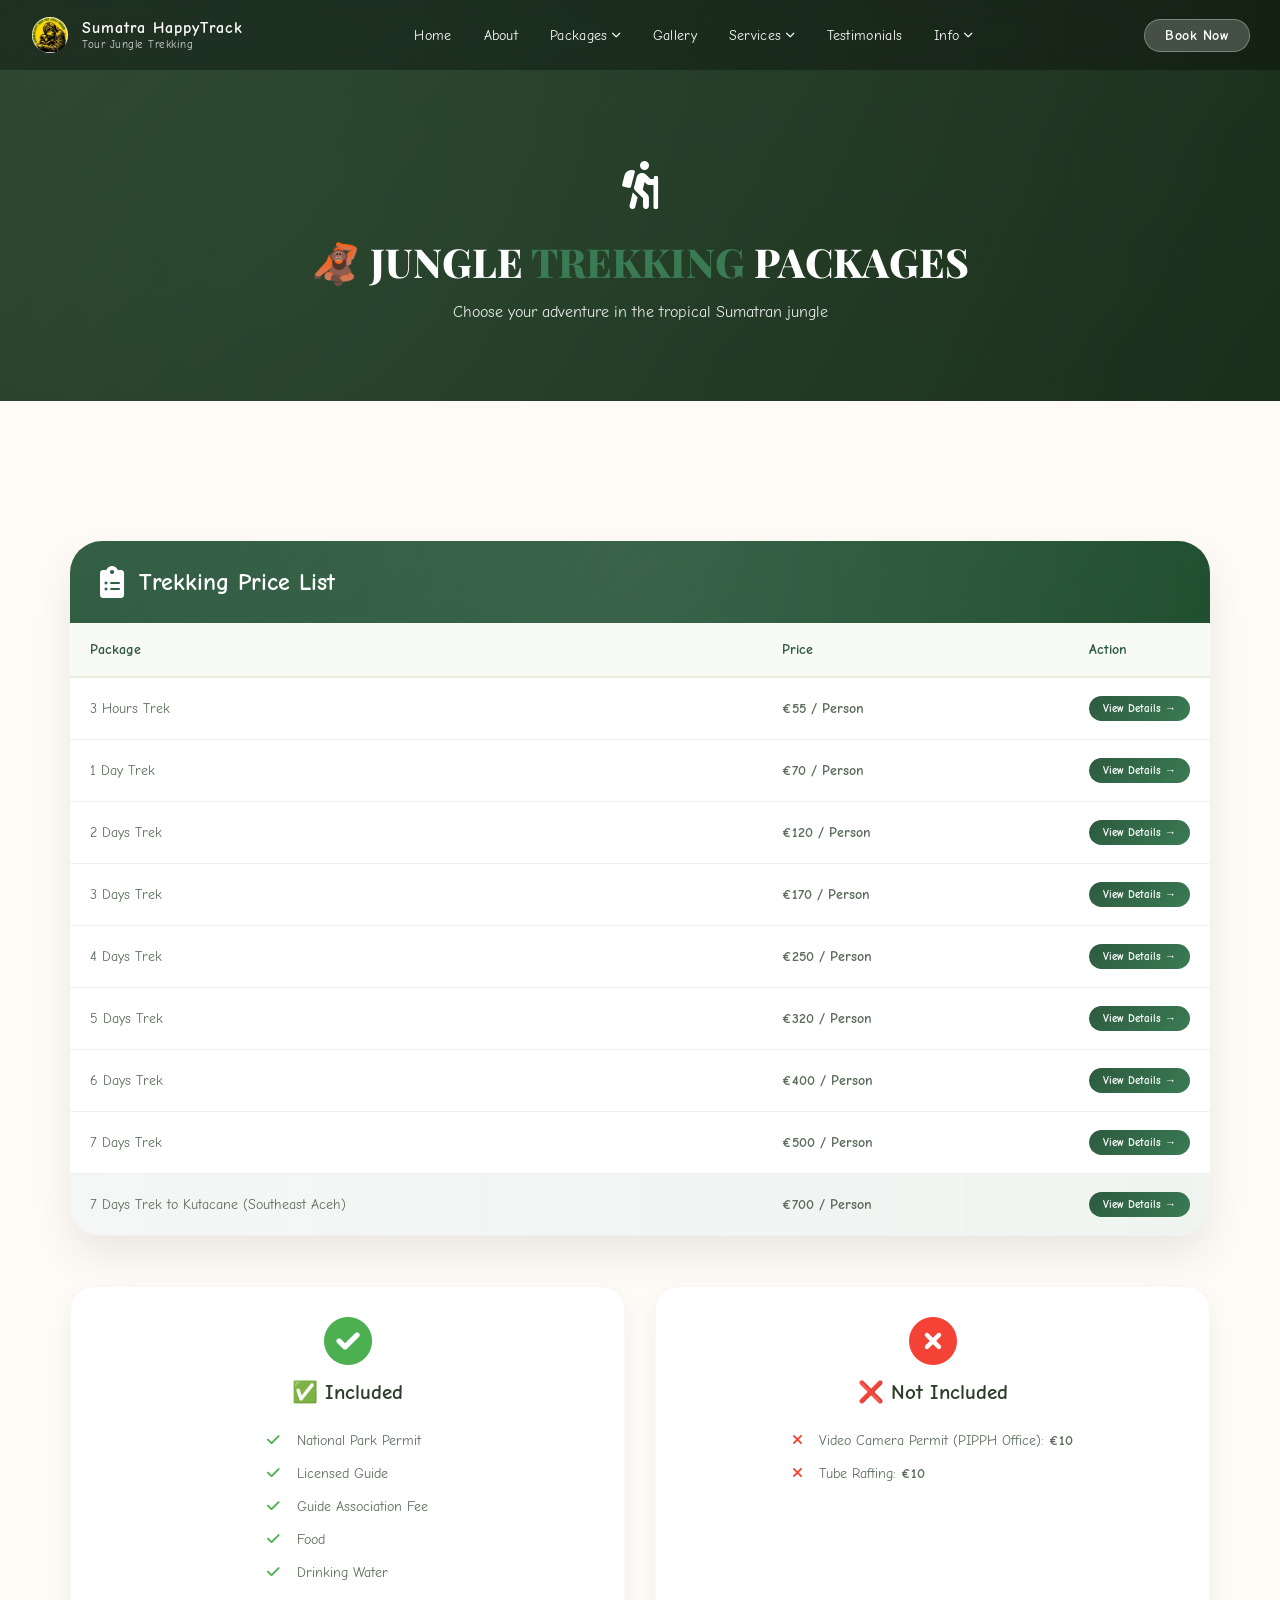
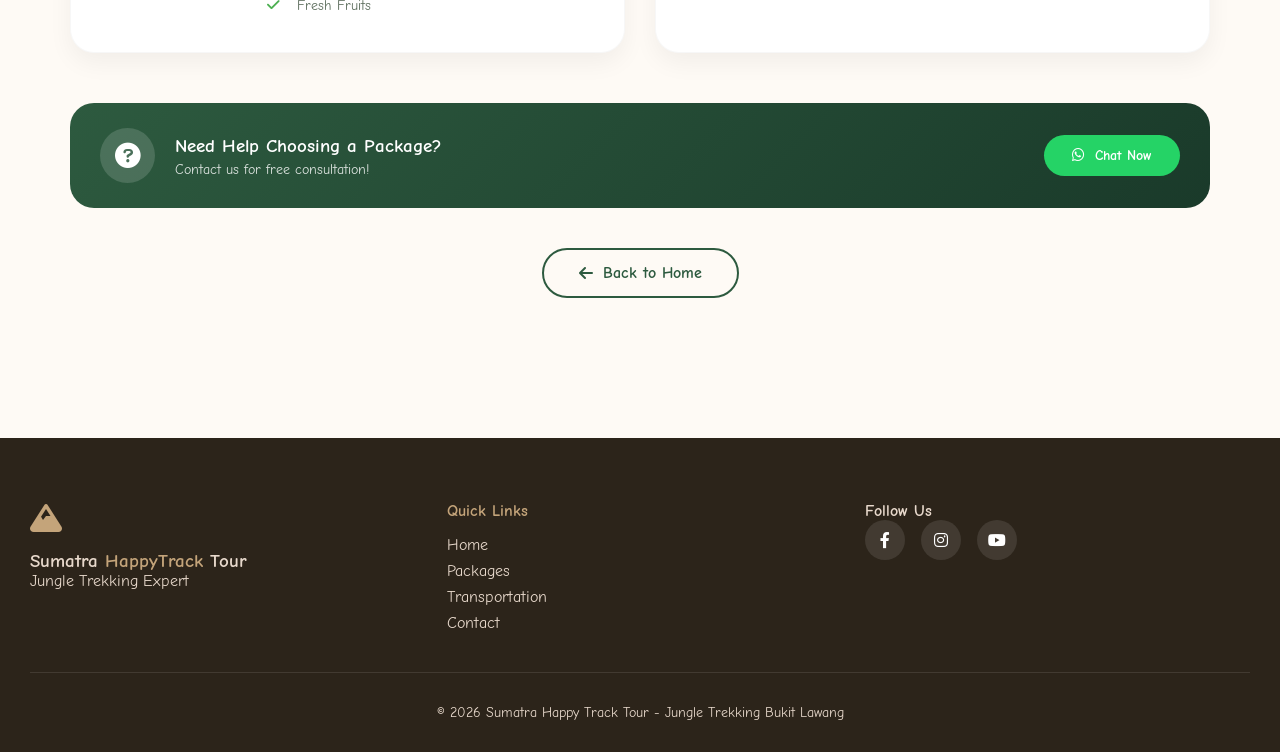
<file: paket.html>
<!DOCTYPE html>
<html lang="en">
<head>
    <meta charset="UTF-8">
    <meta name="viewport" content="width=device-width, initial-scale=1.0">
    <title>Trekking Packages | Sumatra Happy Track Tour</title>
    <link rel="icon" type="image/png" sizes="16x16" href="favicon/favicon-16x16.png">
    <link rel="icon" type="image/png" sizes="32x32" href="favicon/favicon-32x32.png">
    <link rel="apple-touch-icon" sizes="180x180" href="favicon/apple-touch-icon.png">
    <link rel="shortcut icon" type="image/x-icon" href="favicon/favicon.ico">
    <link rel="manifest" href="favicon/site.webmanifest">
    <meta name="description" content="Choose your trekking adventure in Bukit Lawang, from 3 hours to 7 days. Prices start from €55. Includes guide, permit, meals, and river tubing.">
    <meta name="keywords" content="bukit lawang trekking packages, trekking prices, orangutan trekking, jungle camping packages">
    <link href="https://fonts.googleapis.com/css2?family=Inter:opsz,wght@14..32,300;400;500;600;700;800&family=Playfair+Display:wght@400;500;600;700;800;900&display=swap" rel="stylesheet">
    <link rel="stylesheet" href="https://cdnjs.cloudflare.com/ajax/libs/font-awesome/6.0.0-beta3/css/all.min.css">
    <link rel="stylesheet" href="https://unpkg.com/aos@next/dist/aos.css" />
    <link rel="stylesheet" href="css/style.css">
    <link rel="stylesheet" href="css/stylepaket.css">
</head>
<body>

      <!-- ========== PREMIUM NAVBAR - SAME AS INDEX ========== -->
    <nav class="navbar premium-nav transparent">
        <div class="nav-container">
            <div class="logo">
                <a href="index.html">
                    <div class="logo-wrapper">
                        <img src="/logo/logo.PNG" alt="Logo" class="logo-img">
                        <div class="logo-text">
                            <span class="logo-main">Sumatra HappyTrack</span>
                            <span class="logo-accent">Tour Jungle Trekking</span>
                        </div>
                    </div>
                </a>
            </div>
            
            <div class="nav-menu-wrapper">
                <ul class="nav-menu">
                    <li><a href="index.html">Home</a></li>
                    <li><a href="index.html#about">About</a></li>
                    <li class="dropdown">
                        <a href="#" class="dropdown-toggle">
                            Packages <i class="fas fa-chevron-down dropdown-icon"></i>
                        </a>
                        <ul class="dropdown-menu">
                            <li><a href="paket.html">All Packages</a></li>
                            <li><a href="paket.html#trekking">Trekking Packages</a></li>
                            <li><a href="transportasi.html">Transportation</a></li>
                        </ul>
                    </li>
                    <li><a href="index.html#gallery">Gallery</a></li>
                    <li class="dropdown">
                        <a href="#" class="dropdown-toggle">
                            Services <i class="fas fa-chevron-down dropdown-icon"></i>
                        </a>
                        <ul class="dropdown-menu">
                            <li><a href="index.html#accommodation">Accommodation</a></li>
                            <li><a href="index.html#transportasi">Transportation</a></li>
                            <li><a href="index.html#activities">Activities</a></li>
                        </ul>
                    </li>
                    <li><a href="index.html#testimonials">Testimonials</a></li>
                    <li class="dropdown">
                        <a href="#" class="dropdown-toggle">
                            Info <i class="fas fa-chevron-down dropdown-icon"></i>
                        </a>
                        <ul class="dropdown-menu">
                            <li><a href="index.html#faq">FAQ</a></li>
                            <li><a href="index.html#contact">Contact</a></li>
                        </ul>
                    </li>
                </ul>
            </div>
            
            <div class="nav-right">
                <a href="https://api.whatsapp.com/send/?phone=6282249581766&text=Hello%2C+I%27m+interested+in+the+trekking+package+from+Sumatra+Happy+Track+Tour.+Can+you+help+me%3F&type=phone_number&app_absent=0" class="btn-nav">Book Now</a>
                <div class="hamburger" id="hamburger">
                    <span></span>
                    <span></span>
                    <span></span>
                </div>
            </div>
        </div>
    </nav>

    <!-- PACKAGES HERO -->
    <section class="paket-hero-modern">
        <div class="paket-hero-content" data-aos="fade-up">
            <div class="hero-icon">
                <i class="fas fa-hiking"></i>
            </div>
            <h1>🦧 JUNGLE <span class="highlight-green">TREKKING</span> PACKAGES</h1>
            <p>Choose your adventure in the tropical Sumatran jungle</p>
        </div>
    </section>

    <!-- PACKAGES TABLE -->
    <section class="paket-table-section">
        <div class="container-paket">
            <div class="paket-card" data-aos="fade-up">
                <div class="paket-header">
                    <i class="fas fa-clipboard-list"></i>
                    <h2>Trekking Price List</h2>
                </div>
                
                                <div class="table-wrapper-paket">
                    <table class="paket-table">
                        <thead>
                            <tr>
                                <th>Package</th>
                                <th>Price</th>
                                <th>Action</th>
                            </tr>
                        </thead>
                        <tbody>
                            <tr>
                                <td>3 Hours Trek</td>
                                <td class="price-cell">€55 / Person</td>
                                <td class="action-cell">
                                    <a href="/Paket Detail/3jamdetail.html" class="btn-detail">View Details →</a>
                                </td>
                            </tr>
                            <tr>
                                <td>1 Day Trek</td>
                                <td class="price-cell">€70 / Person</td>
                                <td class="action-cell">
                                    <a href="/Paket Detail/seharian.html" class="btn-detail">View Details →</a>
                                </td>
                            </tr>
                            <tr>
                                <td>2 Days Trek</td>
                                <td class="price-cell">€120 / Person</td>
                                <td class="action-cell">
                                    <a href="/Paket Detail/2hari.html" class="btn-detail">View Details →</a>
                                </td>
                            </tr>
                            <tr>
                                <td>3 Days Trek</td>
                                <td class="price-cell">€170 / Person</td>
                                <td class="action-cell">
                                    <a href="/Paket Detail/3hari.html" class="btn-detail">View Details →</a>
                                </td>
                            </tr>
                            <tr>
                                <td>4 Days Trek</td>
                                <td class="price-cell">€250 / Person</td>
                                <td class="action-cell">
                                    <a href="/Paket Detail/4hari.html" class="btn-detail">View Details →</a>
                                </td>
                            </tr>
                            <tr>
                                <td>5 Days Trek</td>
                                <td class="price-cell">€320 / Person</td>
                                <td class="action-cell">
                                    <a href="/Paket Detail/5hari.html" class="btn-detail">View Details →</a>
                                </td>
                            </tr>
                            <tr>
                                <td>6 Days Trek</td>
                                <td class="price-cell">€400 / Person</td>
                                <td class="action-cell">
                                    <a href="/Paket Detail/6hari.html" class="btn-detail">View Details →</a>
                                </td>
                            </tr>
                            <tr>
                                <td>7 Days Trek</td>
                                <td class="price-cell">€500 / Person</td>
                                <td class="action-cell">
                                    <a href="/Paket Detail/7hari.html" class="btn-detail">View Details →</a>
                                </td>
                            </tr>
                            <tr class="highlight-row">
                                <td>7 Days Trek to Kutacane (Southeast Aceh)</td>
                                <td class="price-cell">€700 / Person</td>
                                <td class="action-cell">
                                    <a href="https://api.whatsapp.com/send/?phone=6282249581766&text=Hello%2C+I%27m+interested+in+the+trekking+package+trek+to+katcane+Can+you+help+me%3F&type=phone_number&app_absent=0" class="btn-detail">View Details →</a>
                                </td>
                            </tr>
                        </tbody>
                    </table>
                </div>
            </div>

            <!-- INCLUDED & NOT INCLUDED -->
            <div class="included-section" data-aos="fade-up" data-aos-delay="100">
                <div class="included-card">
                    <div class="included-icon">
                        <i class="fas fa-check-circle"></i>
                    </div>
                    <h3>✅ Included</h3>
                    <ul>
                        <li><i class="fas fa-check"></i> National Park Permit</li>
                        <li><i class="fas fa-check"></i> Licensed Guide</li>
                        <li><i class="fas fa-check"></i> Guide Association Fee</li>
                        <li><i class="fas fa-check"></i> Food</li>
                        <li><i class="fas fa-check"></i> Drinking Water</li>
                        <li><i class="fas fa-check"></i> Fresh Fruits</li>
                    </ul>
                </div>
                <div class="notincluded-card">
                    <div class="notincluded-icon">
                        <i class="fas fa-times-circle"></i>
                    </div>
                    <h3>❌ Not Included</h3>
                    <ul>
                        <li><i class="fas fa-times"></i> Video Camera Permit (PIPPH Office): <strong>€10</strong></li>
                        <li><i class="fas fa-times"></i> Tube Rafting: <strong>€10</strong></li>
                    </ul>
                </div>
            </div>

            <!-- NEED HELP - SIMPLE -->
            <div class="help-simpel" data-aos="fade-up" data-aos-delay="200">
                <div class="help-simpel-card">
                    <div class="help-simpel-icon">
                        <i class="fas fa-question-circle"></i>
                    </div>
                    <div class="help-simpel-content">
                        <h3>Need Help Choosing a Package?</h3>
                        <p>Contact us for free consultation!</p>
                    </div>
                    <div class="help-simpel-buttons">
                        <a href="https://wa.me/6282249581766" class="help-simpel-wa">
                            <i class="fab fa-whatsapp"></i> Chat Now
                        </a>
                    </div>
                </div>
            </div>

            <!-- BACK TO HOME -->
            <div class="back-home" data-aos="fade-up" data-aos-delay="300">
                <a href="index.html" class="back-home-btn">
                    <i class="fas fa-arrow-left"></i> Back to Home
                </a>
            </div>
        </div>
    </section>

    <!-- FOOTER -->
    <footer>
        <div class="container">
            <div class="footer-content">
                <div class="footer-logo"><i class="fas fa-mountain"></i><h3>Sumatra <span>HappyTrack</span> Tour</h3><p>Jungle Trekking Expert</p></div>
                <div class="footer-links"><h4>Quick Links</h4><ul><li><a href="index.html">Home</a></li><li><a href="paket.html">Packages</a></li><li><a href="transportasi.html">Transportation</a></li><li><a href="index.html#contact">Contact</a></li></ul></div>
                <div class="footer-social"><h4>Follow Us</h4><div class="social-icons"><a href="#"><i class="fab fa-facebook-f"></i></a><a href="#"><i class="fab fa-instagram"></i></a><a href="#"><i class="fab fa-youtube"></i></a></div></div>
            </div>
            <div class="footer-bottom"><p>&copy; 2026 Sumatra Happy Track Tour - Jungle Trekking Bukit Lawang</p></div>
        </div>
    </footer>

    <script src="https://unpkg.com/aos@next/dist/aos.js"></script>
    <script src="js/script.js"></script>
    <script>
        // Initialize AOS
        AOS.init({ duration: 800, once: true });
        
        // Navbar scroll
        window.addEventListener('scroll', () => {
            const navbar = document.querySelector('.premium-nav');
            if (navbar) {
                if (window.scrollY > 50) {
                    navbar.classList.add('scrolled');
                    navbar.classList.remove('transparent');
                } else {
                    navbar.classList.remove('scrolled');
                    navbar.classList.add('transparent');
                }
            }
        });
        
        // Hamburger toggle
        const hamburger = document.getElementById('hamburger');
        const navWrapper = document.querySelector('.nav-menu-wrapper');
        
        if (hamburger && navWrapper) {
            hamburger.addEventListener('click', () => {
                hamburger.classList.toggle('active');
                navWrapper.classList.toggle('active');
                document.body.style.overflow = navWrapper.classList.contains('active') ? 'hidden' : '';
            });
            
            document.querySelectorAll('.nav-menu a').forEach(link => {
                link.addEventListener('click', () => {
                    hamburger.classList.remove('active');
                    navWrapper.classList.remove('active');
                    document.body.style.overflow = '';
                });
            });
        }
        
        // Mobile dropdown
        const dropdowns = document.querySelectorAll('.premium-nav .dropdown');
        dropdowns.forEach(dropdown => {
            const toggle = dropdown.querySelector('.dropdown-toggle');
            if (toggle) {
                toggle.addEventListener('click', (e) => {
                    if (window.innerWidth <= 850) {
                        e.preventDefault();
                        dropdown.classList.toggle('active');
                    }
                });
            }
        });
    </script>
</body>
</html>
</file>
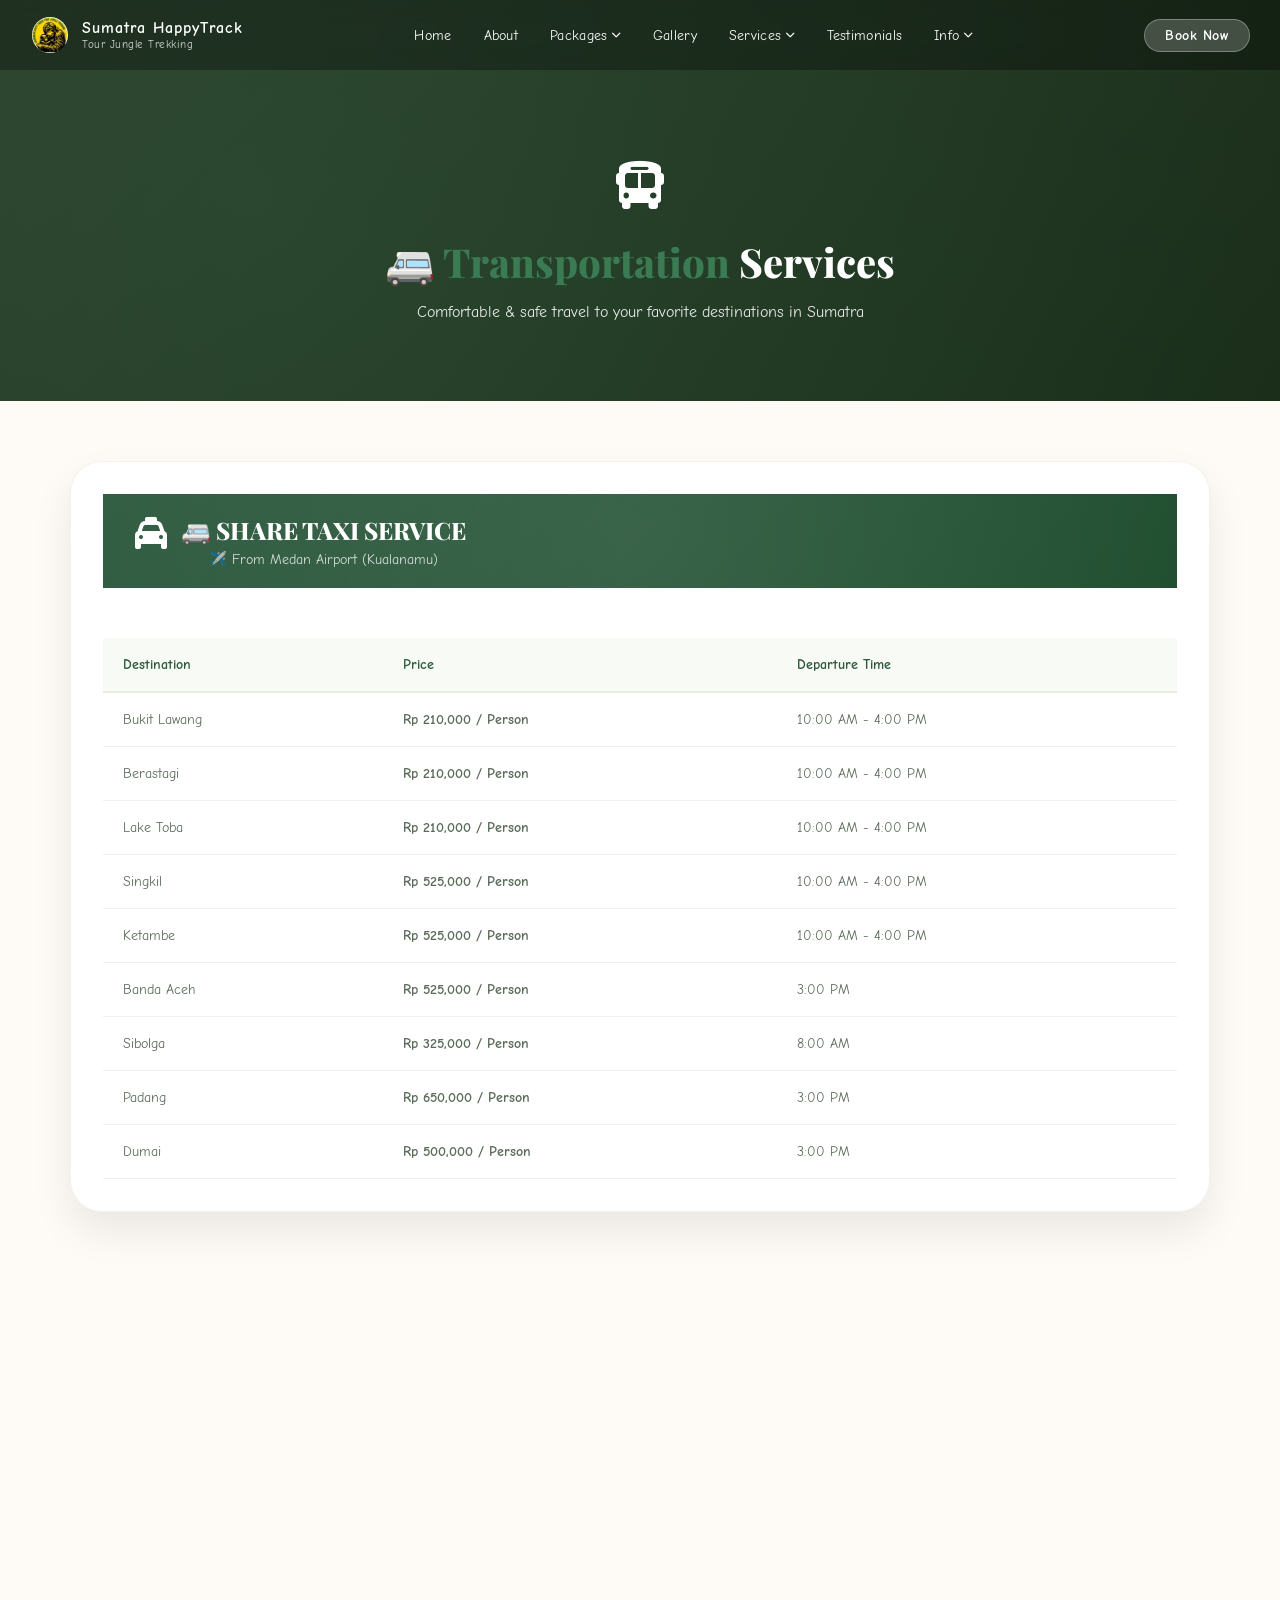
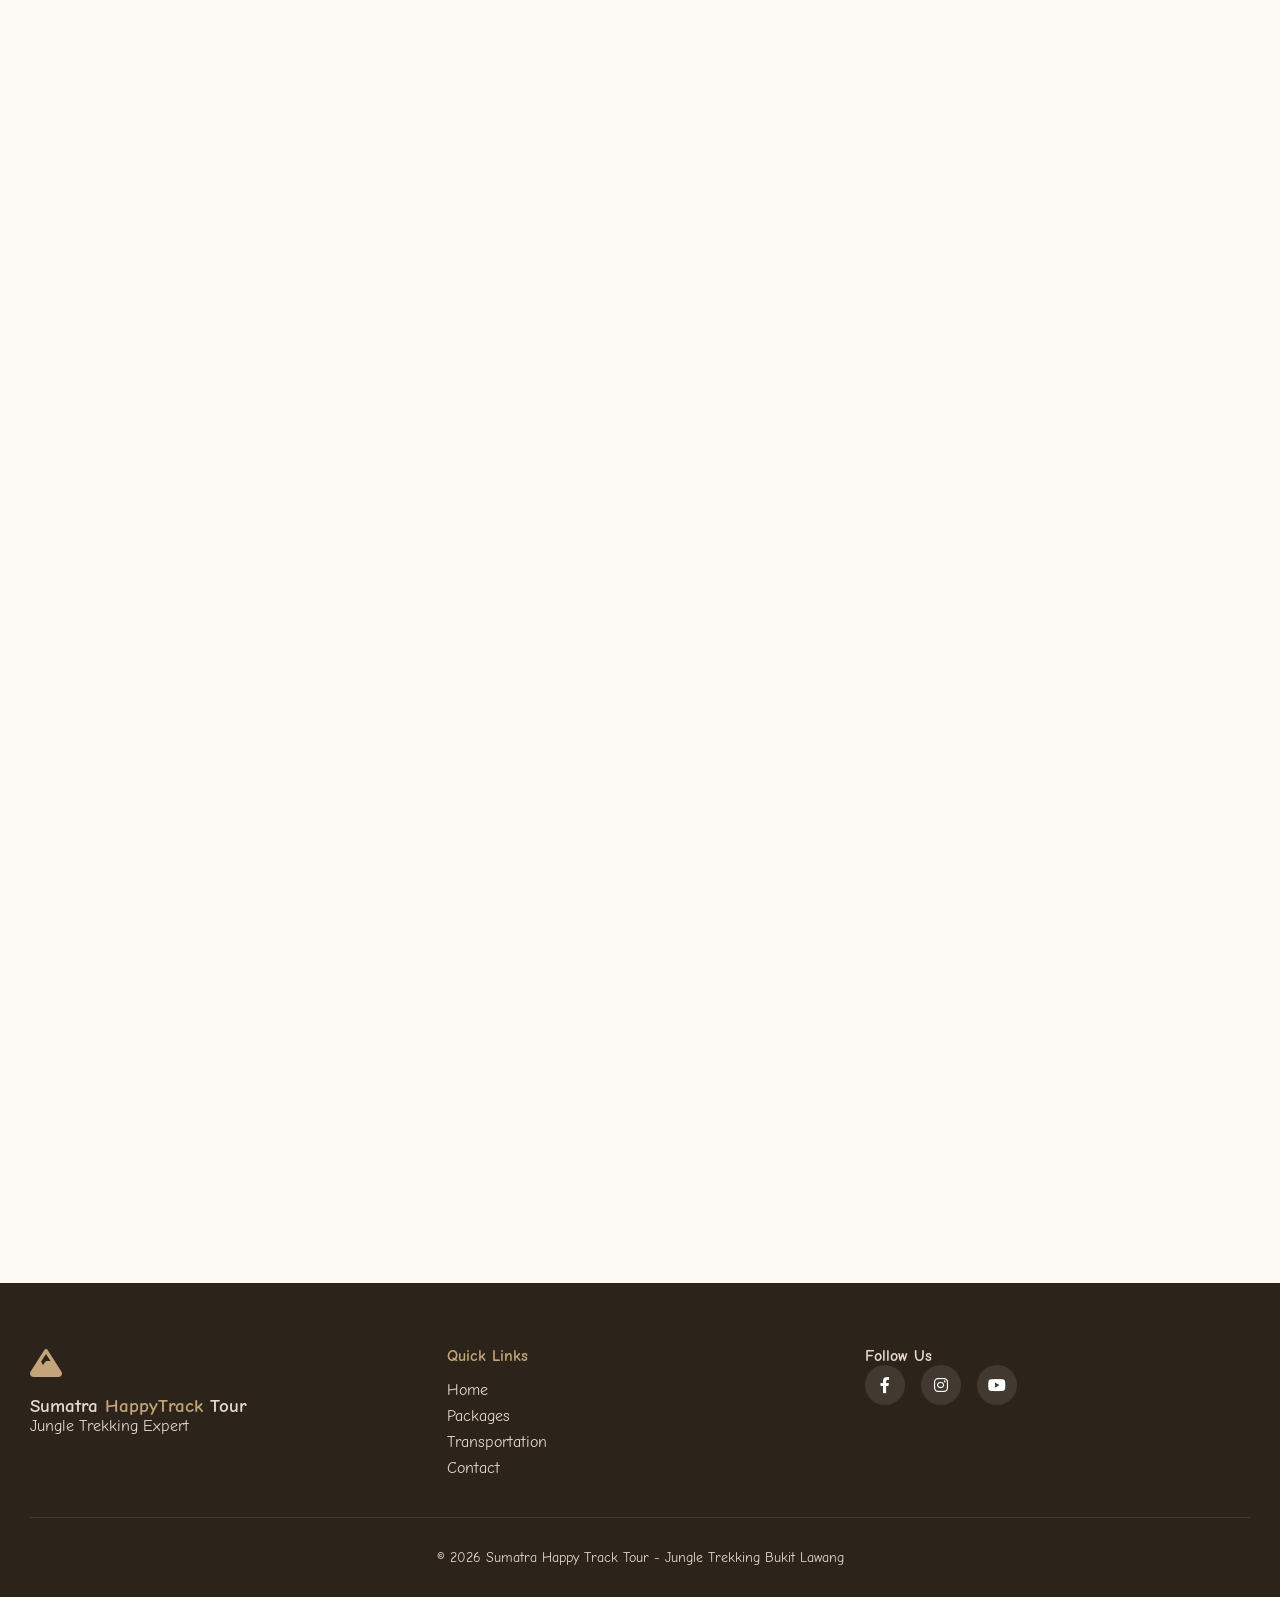
<file: transportasi.html>
<!DOCTYPE html>
<html lang="en">
<head>
    <meta charset="UTF-8">
    <meta name="viewport" content="width=device-width, initial-scale=1.0">
    <title>Transportation | Sumatra Happy Track Tour</title>
    <meta name="description" content="Transportation services from Medan Airport to Bukit Lawang, Berastagi, Lake Toba, and other destinations in Sumatra. Affordable prices.">
    <meta name="keywords" content="medan bukit lawang transportation, share taxi medan, car rental medan, airport transfer">
    <link href="https://fonts.googleapis.com/css2?family=Inter:opsz,wght@14..32,300;400;500;600;700;800&family=Playfair+Display:wght@400;500;600;700;800;900&display=swap" rel="stylesheet">
    <link rel="stylesheet" href="https://cdnjs.cloudflare.com/ajax/libs/font-awesome/6.0.0-beta3/css/all.min.css">
    <link rel="stylesheet" href="https://unpkg.com/aos@next/dist/aos.css" />
    <link rel="stylesheet" href="css/style.css">
    <link rel="stylesheet" href="css/styletransport.css">
</head>
<body>

    <!-- ========== PREMIUM NAVBAR - SAME AS INDEX ========== -->
    <nav class="navbar premium-nav transparent">
        <div class="nav-container">
            <div class="logo">
                <a href="index.html">
                    <div class="logo-wrapper">
                        <img src="/logo/logo.PNG" alt="Logo" class="logo-img">
                        <div class="logo-text">
                            <span class="logo-main">Sumatra HappyTrack</span>
                            <span class="logo-accent">Tour Jungle Trekking</span>
                        </div>
                    </div>
                </a>
            </div>
            
            <div class="nav-menu-wrapper">
                <ul class="nav-menu">
                    <li><a href="index.html#home">Home</a></li>
                    <li><a href="index.html#about">About</a></li>
                    <li class="dropdown">
                        <a href="#" class="dropdown-toggle">
                            Packages <i class="fas fa-chevron-down dropdown-icon"></i>
                        </a>
                        <ul class="dropdown-menu">
                            <li><a href="paket.html">All Packages</a></li>
                            <li><a href="paket.html#trekking">Trekking Packages</a></li>
                            <li><a href="transportasi.html">Transportation</a></li>
                        </ul>
                    </li>
                    <li><a href="index.html#gallery">Gallery</a></li>
                    <li class="dropdown">
                        <a href="#" class="dropdown-toggle">
                            Services <i class="fas fa-chevron-down dropdown-icon"></i>
                        </a>
                        <ul class="dropdown-menu">
                            <li><a href="index.html#accommodation">Accommodation</a></li>
                            <li><a href="index.html#transportasi">Transportation</a></li>
                            <li><a href="index.html#activities">Activities</a></li>
                        </ul>
                    </li>
                    <li><a href="index.html#testimonials">Testimonials</a></li>
                    <li class="dropdown">
                        <a href="#" class="dropdown-toggle">
                            Info <i class="fas fa-chevron-down dropdown-icon"></i>
                        </a>
                        <ul class="dropdown-menu">
                            <li><a href="index.html#faq">FAQ</a></li>
                            <li><a href="index.html#contact">Contact</a></li>
                        </ul>
                    </li>
                </ul>
            </div>
            
            <div class="nav-right">
                <a href="https://api.whatsapp.com/send/?phone=6282249581766&text=Hello%2C+I%27m+interested+in+the+trekking+package+from+Sumatra+Happy+Track+Tour.+Can+you+help+me%3F&type=phone_number&app_absent=0" class="btn-nav">Book Now</a>
                <div class="hamburger" id="hamburger">
                    <span></span>
                    <span></span>
                    <span></span>
                </div>
            </div>
        </div>
    </nav>

    <!-- HERO SECTION -->
    <section class="transport-hero-modern">
        <div class="transport-hero-content" data-aos="fade-up">
            <div class="hero-icon">
                <i class="fas fa-bus"></i>
            </div>
            <h1>🚐 <span class="highlight-green">Transportation</span> Services</h1>
            <p>Comfortable & safe travel to your favorite destinations in Sumatra</p>
        </div>
    </section>

    <!-- SECTION 1: SHARE TAXI FROM MEDAN AIRPORT -->
    <div class="container-transport">
        <div class="transport-card" data-aos="fade-up">
            <div class="transport-header">
                <i class="fas fa-taxi"></i>
                <div>
                    <h2>🚐 SHARE TAXI SERVICE</h2>
                    <div class="transport-subtitle">✈️ From Medan Airport (Kualanamu)</div>
                </div>
            </div>
            <div class="table-wrapper-transport">
                <table class="transport-table">
                    <thead>
                        <tr>
                            <th>Destination</th>
                            <th>Price</th>
                            <th>Departure Time</th>
                        </tr>
                    </thead>
                    <tbody>
                        <tr><td>Bukit Lawang</td><td class="price-cell">Rp 210,000 / Person</td><td class="time-cell">10:00 AM - 4:00 PM</td></tr>
                        <tr><td>Berastagi</td><td class="price-cell">Rp 210,000 / Person</td><td class="time-cell">10:00 AM - 4:00 PM</td></tr>
                        <tr><td>Lake Toba</td><td class="price-cell">Rp 210,000 / Person</td><td class="time-cell">10:00 AM - 4:00 PM</td></tr>
                        <tr><td>Singkil</td><td class="price-cell">Rp 525,000 / Person</td><td class="time-cell">10:00 AM - 4:00 PM</td></tr>
                        <tr><td>Ketambe</td><td class="price-cell">Rp 525,000 / Person</td><td class="time-cell">10:00 AM - 4:00 PM</td></tr>
                        <tr><td>Banda Aceh</td><td class="price-cell">Rp 525,000 / Person</td><td class="time-cell">3:00 PM</td></tr>
                        <tr><td>Sibolga</td><td class="price-cell">Rp 325,000 / Person</td><td class="time-cell">8:00 AM</td></tr>
                        <tr><td>Padang</td><td class="price-cell">Rp 650,000 / Person</td><td class="time-cell">3:00 PM</td></tr>
                        <tr><td>Dumai</td><td class="price-cell">Rp 500,000 / Person</td><td class="time-cell">3:00 PM</td></tr>
                    </tbody>
                </table>
            </div>
        </div>

        <!-- SECTION 2: FROM LAKE TOBA -->
        <div class="transport-card" data-aos="fade-up" data-aos-delay="100">
            <div class="transport-header">
                <i class="fas fa-water"></i>
                <div>
                    <h2>🌊 From Lake Toba</h2>
                    <div class="transport-subtitle">Easy access to various destinations</div>
                </div>
            </div>
            <div class="table-wrapper-transport">
                <table class="transport-table">
                    <thead>
                        <tr><th>Destination</th><th>Price</th><th>Departure Time</th></tr>
                    </thead>
                    <tbody>
                        <tr><td>Medan Airport</td><td class="price-cell">Rp 210,000 / Person</td><td class="time-cell">10:00 AM</td></tr>
                        <tr><td>Berastagi</td><td class="price-cell">Rp 230,000 / Person</td><td class="time-cell">10:00 AM</td></tr>
                        <tr><td>Bukit Lawang</td><td class="price-cell">Rp 270,000 / Person</td><td class="time-cell">10:00 AM</td></tr>
                        <tr><td>Singkil</td><td class="price-cell">Rp 550,000 / Person</td><td class="time-cell">10:00 AM</td></tr>
                        <tr><td>Ketambe</td><td class="price-cell">Rp 550,000 / Person</td><td class="time-cell">10:00 AM</td></tr>
                        <tr><td>Banda Aceh</td><td class="price-cell">Rp 650,000 / Person</td><td class="time-cell">10:00 AM</td></tr>
                        <tr><td>Sibolga</td><td class="price-cell">Rp 450,000 / Person</td><td class="time-cell">10:00 AM</td></tr>
                        <tr><td>Padang</td><td class="price-cell">Rp 700,000 / Person</td><td class="time-cell">9:00 PM</td></tr>
                    </tbody>
                </table>
            </div>
        </div>

        <!-- SECTION 3: FROM BERASTAGI -->
        <div class="transport-card" data-aos="fade-up" data-aos-delay="200">
            <div class="transport-header">
                <i class="fas fa-mountain"></i>
                <div>
                    <h2>⛰️ From Berastagi</h2>
                    <div class="transport-subtitle">Enjoy the journey from the cool city of Berastagi</div>
                </div>
            </div>
            <div class="table-wrapper-transport">
                <table class="transport-table">
                    <thead>
                        <tr><th>Destination</th><th>Price</th><th>Departure Time</th></tr>
                    </thead>
                    <tbody>
                        <tr><td>Bukit Lawang</td><td class="price-cell">Rp 230,000 / Person</td><td class="time-cell">1:00 PM</td></tr>
                        <tr><td>Lake Toba</td><td class="price-cell">Rp 230,000 / Person</td><td class="time-cell">2:00 PM</td></tr>
                        <tr><td>Medan Airport</td><td class="price-cell">Rp 210,000 / Person</td><td class="time-cell">10:00 AM</td></tr>
                        <tr><td>Singkil</td><td class="price-cell">Rp 475,000 / Person</td><td class="time-cell">1:00 PM</td></tr>
                        <tr><td>Ketambe</td><td class="price-cell">Rp 475,000 / Person</td><td class="time-cell">2:00 PM</td></tr>
                        <tr><td>Banda Aceh</td><td class="price-cell">Rp 550,000 / Person</td><td class="time-cell">10:00 AM - 1:00 PM</td></tr>
                    </tbody>
                </table>
            </div>
        </div>

                <!-- OFFICE & CONTACT SECTION - SIMPLE -->
        <div class="transport-footer-simpel" data-aos="fade-up" data-aos-delay="300">
            <div class="simpel-card">
                <div class="simpel-icon">
                    <i class="fas fa-building"></i>
                </div>
                <div class="simpel-content">
                    <h4>Head Office</h4>
                    <p>Dusun IV Timbang Jaya, Kec. Bahorok</p>
                    <p>Kab. Langkat, North Sumatra 20774</p>
                </div>
            </div>
            
            <div class="simpel-card">
                <div class="simpel-icon">
                    <i class="fas fa-envelope"></i>
                </div>
                <div class="simpel-content">
                    <h4>Email</h4>
                    <p>sumaterahappytracktour@gmail.com</p>
                </div>
            </div>
            
            <div class="simpel-card">
                <div class="simpel-icon">
                    <i class="fab fa-whatsapp"></i>
                </div>
                <div class="simpel-content">
                    <h4>WhatsApp</h4>
                    <p>+62 822-4958-1766</p>
                    <p>+62 823-7478-0570</p>
                    <p>+62 813-6093-1471</p>
                </div>
            </div>
        </div>

        <!-- BACK HOME BUTTON -->
        <div class="back-home" data-aos="fade-up" data-aos-delay="500">
            <a href="index.html" class="back-home-btn">
                <i class="fas fa-arrow-left"></i> Back to Home
            </a>
        </div>
    </div>

    <!-- FOOTER -->
    <footer>
        <div class="container">
            <div class="footer-content">
                <div class="footer-logo"><i class="fas fa-mountain"></i><h3>Sumatra <span>HappyTrack</span> Tour</h3><p>Jungle Trekking Expert</p></div>
                <div class="footer-links"><h4>Quick Links</h4><ul><li><a href="index.html">Home</a></li><li><a href="paket.html">Packages</a></li><li><a href="transportasi.html">Transportation</a></li><li><a href="index.html#contact">Contact</a></li></ul></div>
                <div class="footer-social"><h4>Follow Us</h4><div class="social-icons"><a href="#"><i class="fab fa-facebook-f"></i></a><a href="#"><i class="fab fa-instagram"></i></a><a href="#"><i class="fab fa-youtube"></i></a></div></div>
            </div>
            <div class="footer-bottom"><p>&copy; 2026 Sumatra Happy Track Tour - Jungle Trekking Bukit Lawang</p></div>
        </div>
    </footer>

    <script src="https://unpkg.com/aos@next/dist/aos.js"></script>
    <script src="js/script.js"></script>
</body>
</html>
</file>
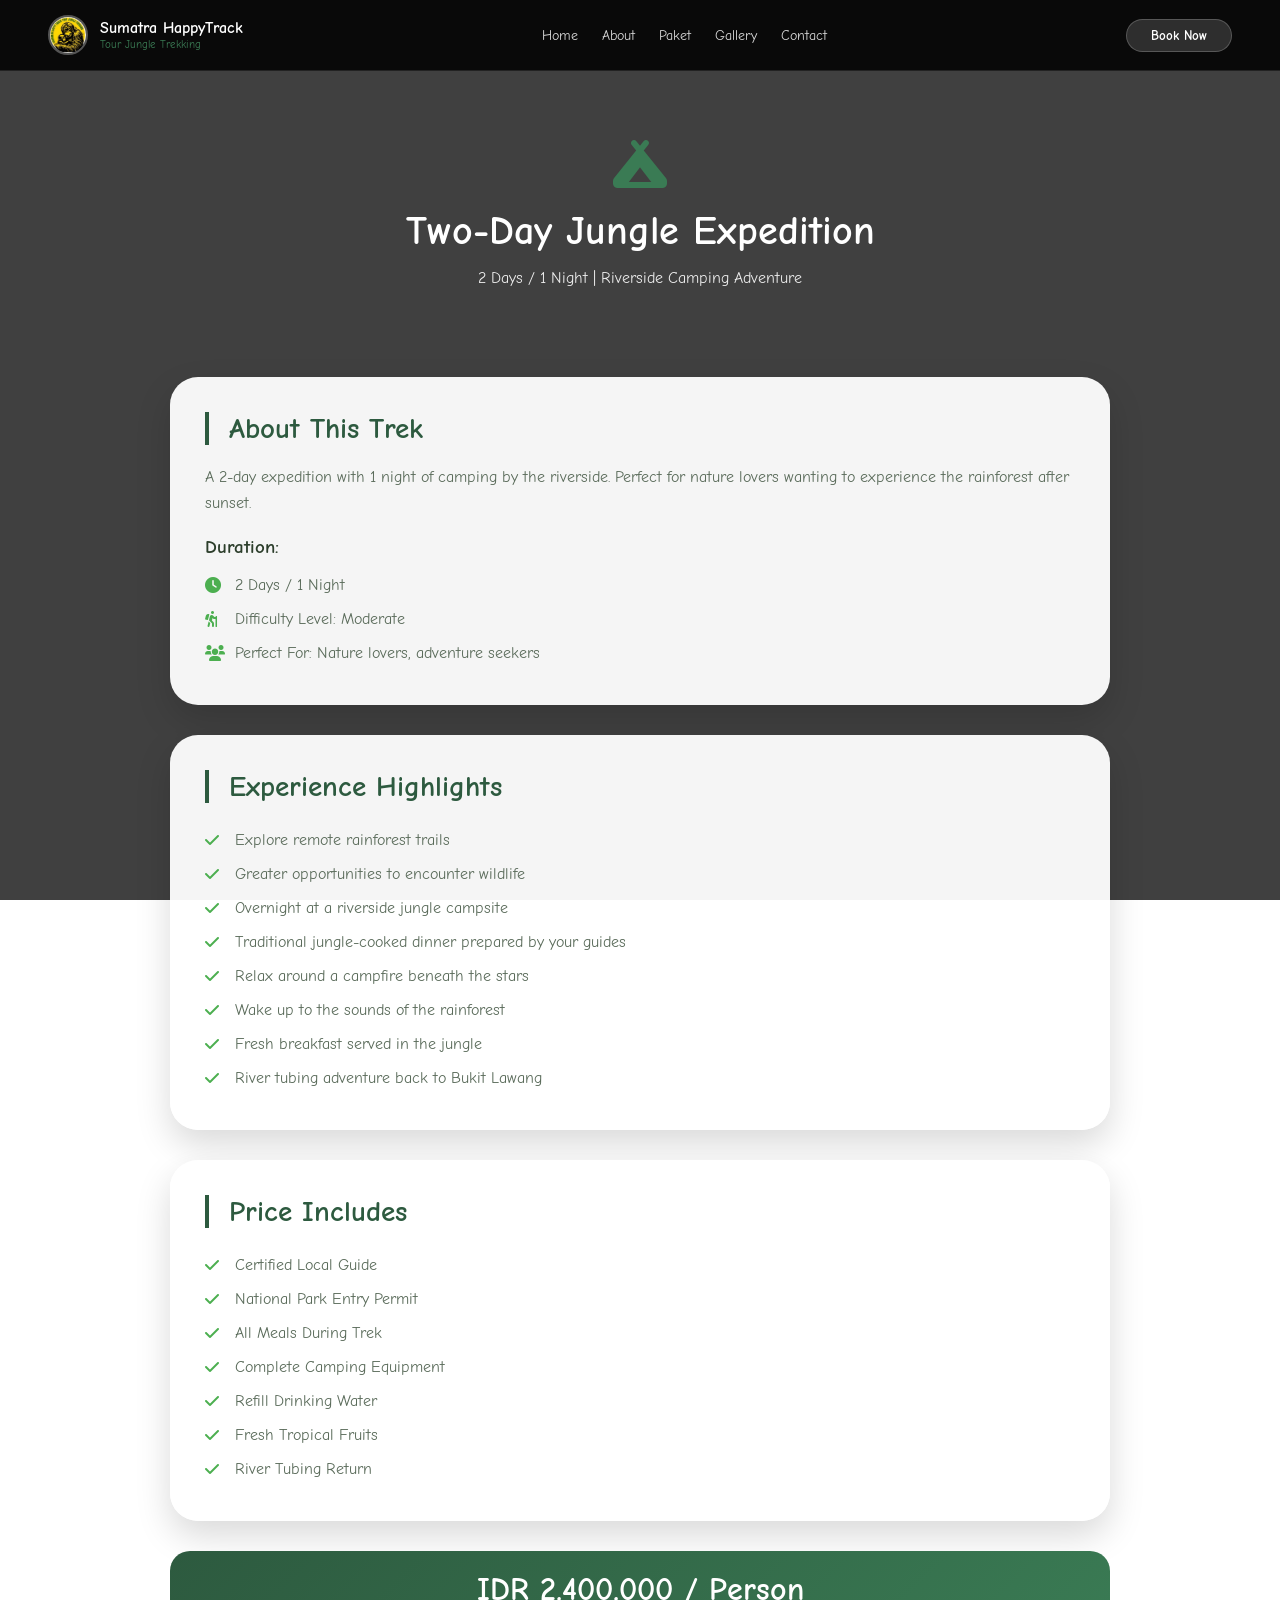
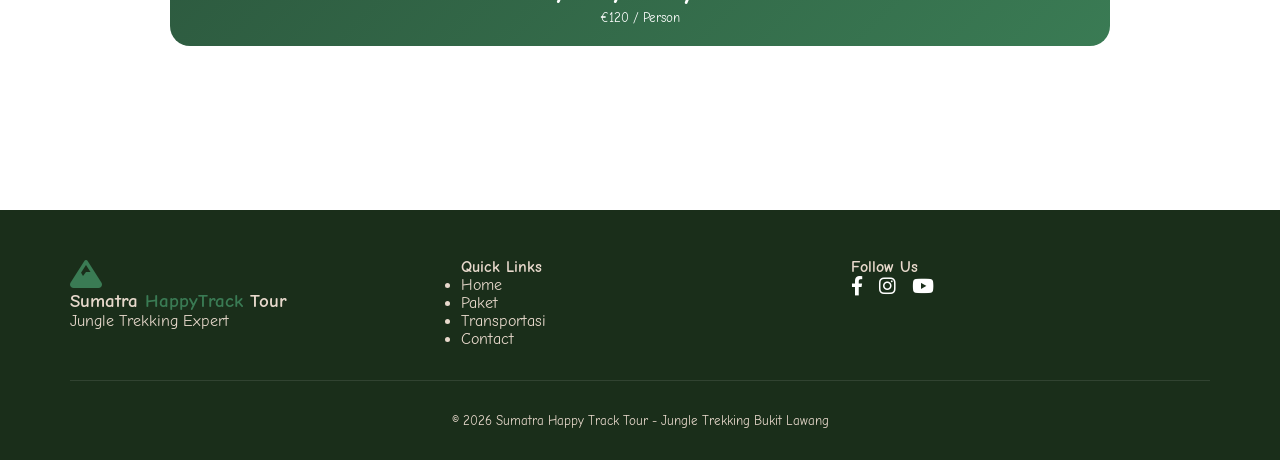
<file: Paket Detail/2hari.html>
<!DOCTYPE html>
<html lang="id">
<head>
    <meta charset="UTF-8">
    <meta name="viewport" content="width=device-width, initial-scale=1.0">
    <title>2 Days Trek | Sumatra Happy Track Tour</title>
    <link rel="icon" type="image/png" sizes="16x16" href="favicon/favicon-16x16.png">
    <link rel="icon" type="image/png" sizes="32x32" href="favicon/favicon-32x32.png">
    <link rel="apple-touch-icon" sizes="180x180" href="favicon/apple-touch-icon.png">
    <link rel="shortcut icon" type="image/x-icon" href="favicon/favicon.ico">
    <link rel="manifest" href="favicon/site.webmanifest">
    <link rel="stylesheet" href="https://cdnjs.cloudflare.com/ajax/libs/font-awesome/6.0.0-beta3/css/all.min.css">
    <link rel="stylesheet" href="../css/styledetail.css">
</head>
<body>

    <nav class="navbar">
        <div class="nav-container">
            <div class="logo">
                <a href="../index.html">
                    <div class="logo-wrapper">
                        <img src="/logo/logo.PNG" alt="Logo" class="logo-img">
                        <div class="logo-text">
                            <span class="logo-main">Sumatra HappyTrack</span>
                            <span class="logo-accent">Tour Jungle Trekking</span>
                        </div>
                    </div>
                </a>
            </div>
            <div class="nav-menu-wrapper">
                <ul class="nav-menu">
                    <li><a href="../index.html#home">Home</a></li>
                    <li><a href="../index.html#about">About</a></li>
                    <li><a href="../paket.html">Paket</a></li>
                    <li><a href="../index.html#gallery">Gallery</a></li>
                    <li><a href="../index.html#contact">Contact</a></li>
                </ul>
            </div>
            <div class="nav-right">
                <a href="../paket.html" class="btn-nav">Book Now</a>
                <div class="hamburger" id="hamburger">
                    <span></span>
                    <span></span>
                    <span></span>
                </div>
            </div>
        </div>
    </nav>

    <section class="detail-hero">
        <div class="detail-hero-content">
            <i class="fas fa-campground"></i>
            <h1>Two-Day Jungle Expedition</h1>
            <p>2 Days / 1 Night | Riverside Camping Adventure</p>
        </div>
    </section>

    <div class="detail-container">
        <div class="detail-card">
            <h2>About This Trek</h2>
            <p>A 2-day expedition with 1 night of camping by the riverside. Perfect for nature lovers wanting to experience the rainforest after sunset.</p>
            
            <h3>Duration:</h3>
            <ul>
                <li><i class="fas fa-clock"></i> 2 Days / 1 Night</li>
                <li><i class="fas fa-hiking"></i> Difficulty Level: Moderate</li>
                <li><i class="fas fa-users"></i> Perfect For: Nature lovers, adventure seekers</li>
            </ul>
        </div>

        <div class="detail-card">
            <h2>Experience Highlights</h2>
            <ul>
                <li><i class="fas fa-check"></i> Explore remote rainforest trails</li>
                <li><i class="fas fa-check"></i> Greater opportunities to encounter wildlife</li>
                <li><i class="fas fa-check"></i> Overnight at a riverside jungle campsite</li>
                <li><i class="fas fa-check"></i> Traditional jungle-cooked dinner prepared by your guides</li>
                <li><i class="fas fa-check"></i> Relax around a campfire beneath the stars</li>
                <li><i class="fas fa-check"></i> Wake up to the sounds of the rainforest</li>
                <li><i class="fas fa-check"></i> Fresh breakfast served in the jungle</li>
                <li><i class="fas fa-check"></i> River tubing adventure back to Bukit Lawang</li>
            </ul>
        </div>

        <div class="detail-card">
            <h2>Price Includes</h2>
            <ul>
                <li><i class="fas fa-check"></i> Certified Local Guide</li>
                <li><i class="fas fa-check"></i> National Park Entry Permit</li>
                <li><i class="fas fa-check"></i> All Meals During Trek</li>
                <li><i class="fas fa-check"></i> Complete Camping Equipment</li>
                <li><i class="fas fa-check"></i> Refill Drinking Water</li>
                <li><i class="fas fa-check"></i> Fresh Tropical Fruits</li>
                <li><i class="fas fa-check"></i> River Tubing Return</li>
            </ul>
        </div>

        <div class="price-box">
            <div class="price">IDR 2,400,000 / Person</div>
            <small>€120 / Person</small>
        </div>

        <div class="back-home">
            <a href="../paket.html" class="back-btn">
                <i class="fas fa-arrow-left"></i> Back to Package List
            </a>
            <a href="https://api.whatsapp.com/send/?phone=6282249581766&text=Hello%2C%20I%27m%20interested%20in%20the%202-day%20jungle%20expedition%20package%20with%20Sumatra%20Happy%20Track%20Tour.%20Please%20send%20me%20more%20information.&type=phone_number&app_absent=0" class="back-btn">
                <i class="fas fa-whatsapp"></i> Booking Now
            </a>
        </div>
    </div>

    <footer>
        <div class="container">
            <div class="footer-content">
                <div class="footer-logo"><i class="fas fa-mountain"></i><h3>Sumatra <span>HappyTrack</span> Tour</h3><p>Jungle Trekking Expert</p></div>
                <div class="footer-links"><h4>Quick Links</h4><ul><li><a href="../index.html">Home</a></li><li><a href="../paket.html">Paket</a></li><li><a href="../transportasi.html">Transportasi</a></li><li><a href="../index.html#contact">Contact</a></li></ul></div>
                <div class="footer-social"><h4>Follow Us</h4><div class="social-icons"><a href="#"><i class="fab fa-facebook-f"></i></a><a href="#"><i class="fab fa-instagram"></i></a><a href="#"><i class="fab fa-youtube"></i></a></div></div>
            </div>
            <div class="footer-bottom"><p>&copy; 2026 Sumatra Happy Track Tour - Jungle Trekking Bukit Lawang</p></div>
        </div>
    </footer>

    <script>
        const hamburger = document.getElementById('hamburger');
        const navWrapper = document.querySelector('.nav-menu-wrapper');
        if (hamburger && navWrapper) {
            hamburger.addEventListener('click', () => {
                hamburger.classList.toggle('active');
                navWrapper.classList.toggle('active');
            });
            document.querySelectorAll('.nav-menu a').forEach(link => {
                link.addEventListener('click', () => {
                    hamburger.classList.remove('active');
                    navWrapper.classList.remove('active');
                });
            });
        }
    </script>
</body>
</html>
</file>
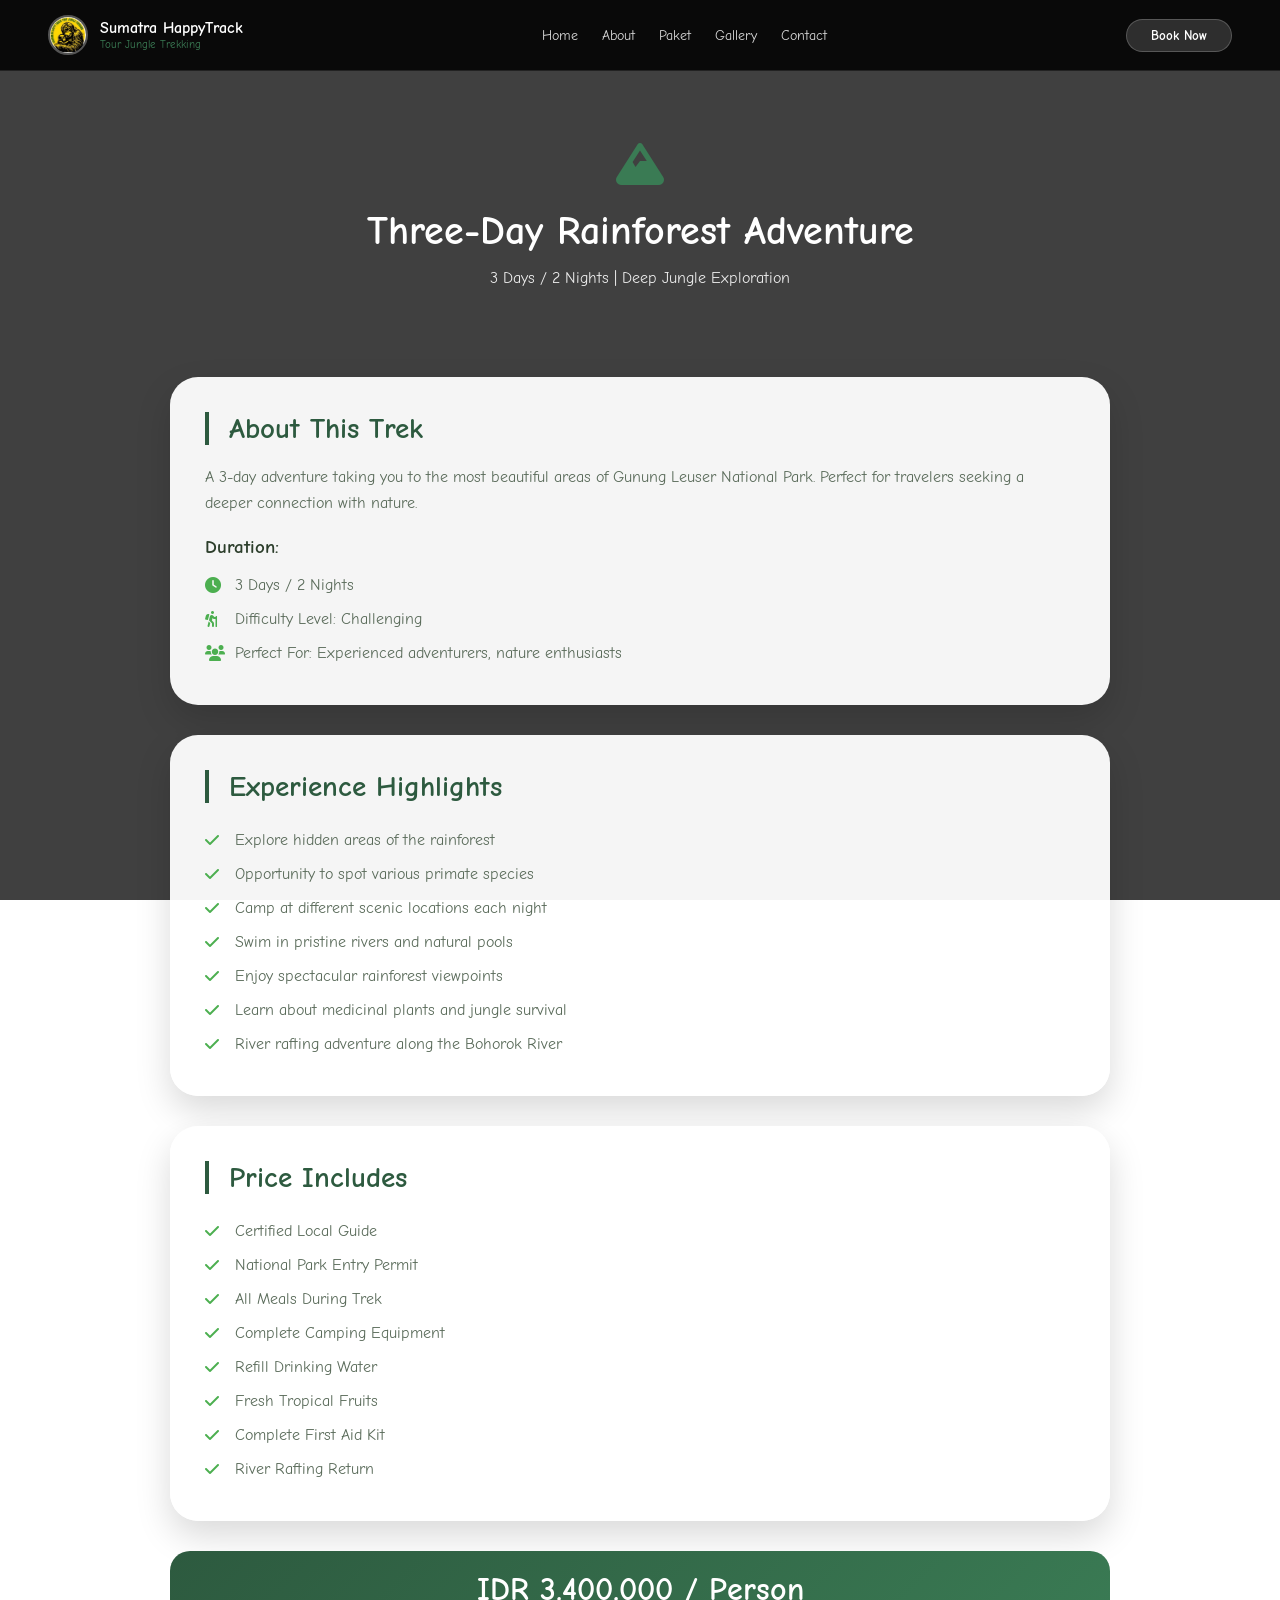
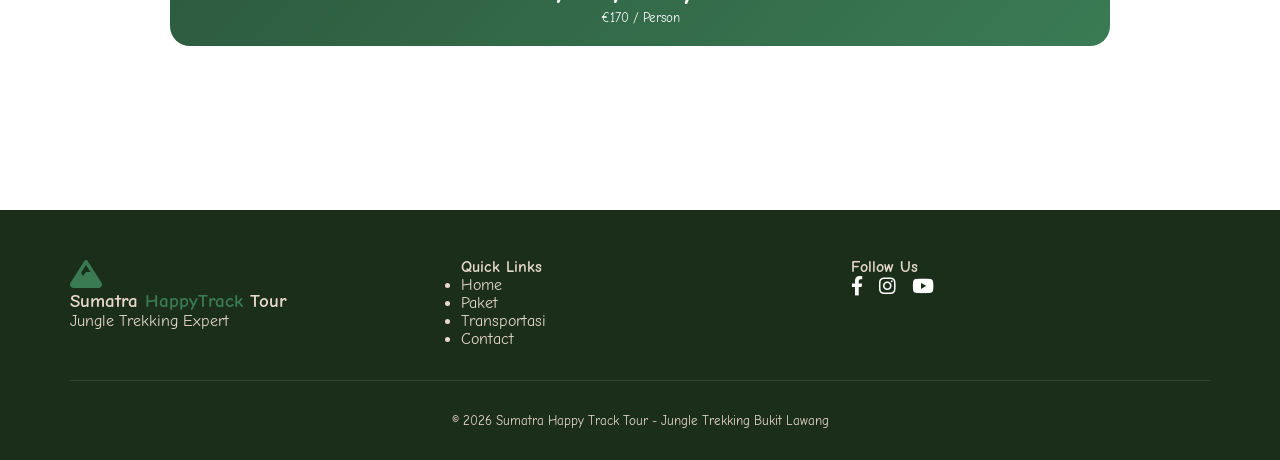
<file: Paket Detail/3hari.html>
<!DOCTYPE html>
<html lang="id">
<head>
    <meta charset="UTF-8">
    <meta name="viewport" content="width=device-width, initial-scale=1.0">
    <title>3 Days Trek | Sumatra Happy Track Tour</title>
    <link rel="icon" type="image/png" sizes="16x16" href="favicon/favicon-16x16.png">
    <link rel="icon" type="image/png" sizes="32x32" href="favicon/favicon-32x32.png">
    <link rel="apple-touch-icon" sizes="180x180" href="favicon/apple-touch-icon.png">
    <link rel="shortcut icon" type="image/x-icon" href="favicon/favicon.ico">
    <link rel="manifest" href="favicon/site.webmanifest">
    <link rel="stylesheet" href="https://cdnjs.cloudflare.com/ajax/libs/font-awesome/6.0.0-beta3/css/all.min.css">
    <link rel="stylesheet" href="../css/styledetail.css">
</head>
<body>

    <nav class="navbar">
        <div class="nav-container">
            <div class="logo">
                <a href="../index.html">
                    <div class="logo-wrapper">
                        <img src="/logo/logo.PNG" alt="Logo" class="logo-img">
                        <div class="logo-text">
                            <span class="logo-main">Sumatra HappyTrack</span>
                            <span class="logo-accent">Tour Jungle Trekking</span>
                        </div>
                    </div>
                </a>
            </div>
            <div class="nav-menu-wrapper">
                <ul class="nav-menu">
                    <li><a href="../index.html#home">Home</a></li>
                    <li><a href="../index.html#about">About</a></li>
                    <li><a href="../paket.html">Paket</a></li>
                    <li><a href="../index.html#gallery">Gallery</a></li>
                    <li><a href="../index.html#contact">Contact</a></li>
                </ul>
            </div>
            <div class="nav-right">
                <a href="../paket.html" class="btn-nav">Book Now</a>
                <div class="hamburger" id="hamburger">
                    <span></span>
                    <span></span>
                    <span></span>
                </div>
            </div>
        </div>
    </nav>

    <section class="detail-hero">
        <div class="detail-hero-content">
            <i class="fas fa-mountain"></i>
            <h1>Three-Day Rainforest Adventure</h1>
            <p>3 Days / 2 Nights | Deep Jungle Exploration</p>
        </div>
    </section>

    <div class="detail-container">
        <div class="detail-card">
            <h2>About This Trek</h2>
            <p>A 3-day adventure taking you to the most beautiful areas of Gunung Leuser National Park. Perfect for travelers seeking a deeper connection with nature.</p>
            
            <h3>Duration:</h3>
            <ul>
                <li><i class="fas fa-clock"></i> 3 Days / 2 Nights</li>
                <li><i class="fas fa-hiking"></i> Difficulty Level: Challenging</li>
                <li><i class="fas fa-users"></i> Perfect For: Experienced adventurers, nature enthusiasts</li>
            </ul>
        </div>

        <div class="detail-card">
            <h2>Experience Highlights</h2>
            <ul>
                <li><i class="fas fa-check"></i> Explore hidden areas of the rainforest</li>
                <li><i class="fas fa-check"></i> Opportunity to spot various primate species</li>
                <li><i class="fas fa-check"></i> Camp at different scenic locations each night</li>
                <li><i class="fas fa-check"></i> Swim in pristine rivers and natural pools</li>
                <li><i class="fas fa-check"></i> Enjoy spectacular rainforest viewpoints</li>
                <li><i class="fas fa-check"></i> Learn about medicinal plants and jungle survival</li>
                <li><i class="fas fa-check"></i> River rafting adventure along the Bohorok River</li>
            </ul>
        </div>

        <div class="detail-card">
            <h2>Price Includes</h2>
            <ul>
                <li><i class="fas fa-check"></i> Certified Local Guide</li>
                <li><i class="fas fa-check"></i> National Park Entry Permit</li>
                <li><i class="fas fa-check"></i> All Meals During Trek</li>
                <li><i class="fas fa-check"></i> Complete Camping Equipment</li>
                <li><i class="fas fa-check"></i> Refill Drinking Water</li>
                <li><i class="fas fa-check"></i> Fresh Tropical Fruits</li>
                <li><i class="fas fa-check"></i> Complete First Aid Kit</li>
                <li><i class="fas fa-check"></i> River Rafting Return</li>
            </ul>
        </div>

        <div class="price-box">
            <div class="price">IDR 3,400,000 / Person</div>
            <small>€170 / Person</small>
        </div>

        <div class="back-home">
            <a href="../paket.html" class="back-btn">
                <i class="fas fa-arrow-left"></i> Back to Package List
            </a>
            <a href="https://api.whatsapp.com/send/?phone=6282249581766&text=Hello%2C%20I%27m%20interested%20in%20the%203-day%20rainforest%20adventure%20package%20with%20Sumatra%20Happy%20Track%20Tour.%20Please%20send%20me%20more%20information.&type=phone_number&app_absent=0" class="back-btn">
                <i class="fas fa-whatsapp"></i> Booking Now
            </a>
        </div>
    </div>

    <footer>
        <div class="container">
            <div class="footer-content">
                <div class="footer-logo"><i class="fas fa-mountain"></i><h3>Sumatra <span>HappyTrack</span> Tour</h3><p>Jungle Trekking Expert</p></div>
                <div class="footer-links"><h4>Quick Links</h4><ul><li><a href="../index.html">Home</a></li><li><a href="../paket.html">Paket</a></li><li><a href="../transportasi.html">Transportasi</a></li><li><a href="../index.html#contact">Contact</a></li></ul></div>
                <div class="footer-social"><h4>Follow Us</h4><div class="social-icons"><a href="#"><i class="fab fa-facebook-f"></i></a><a href="#"><i class="fab fa-instagram"></i></a><a href="#"><i class="fab fa-youtube"></i></a></div></div>
            </div>
            <div class="footer-bottom"><p>&copy; 2026 Sumatra Happy Track Tour - Jungle Trekking Bukit Lawang</p></div>
        </div>
    </footer>

    <script>
        const hamburger = document.getElementById('hamburger');
        const navWrapper = document.querySelector('.nav-menu-wrapper');
        if (hamburger && navWrapper) {
            hamburger.addEventListener('click', () => {
                hamburger.classList.toggle('active');
                navWrapper.classList.toggle('active');
            });
            document.querySelectorAll('.nav-menu a').forEach(link => {
                link.addEventListener('click', () => {
                    hamburger.classList.remove('active');
                    navWrapper.classList.remove('active');
                });
            });
        }
    </script>
</body>
</html>
</file>
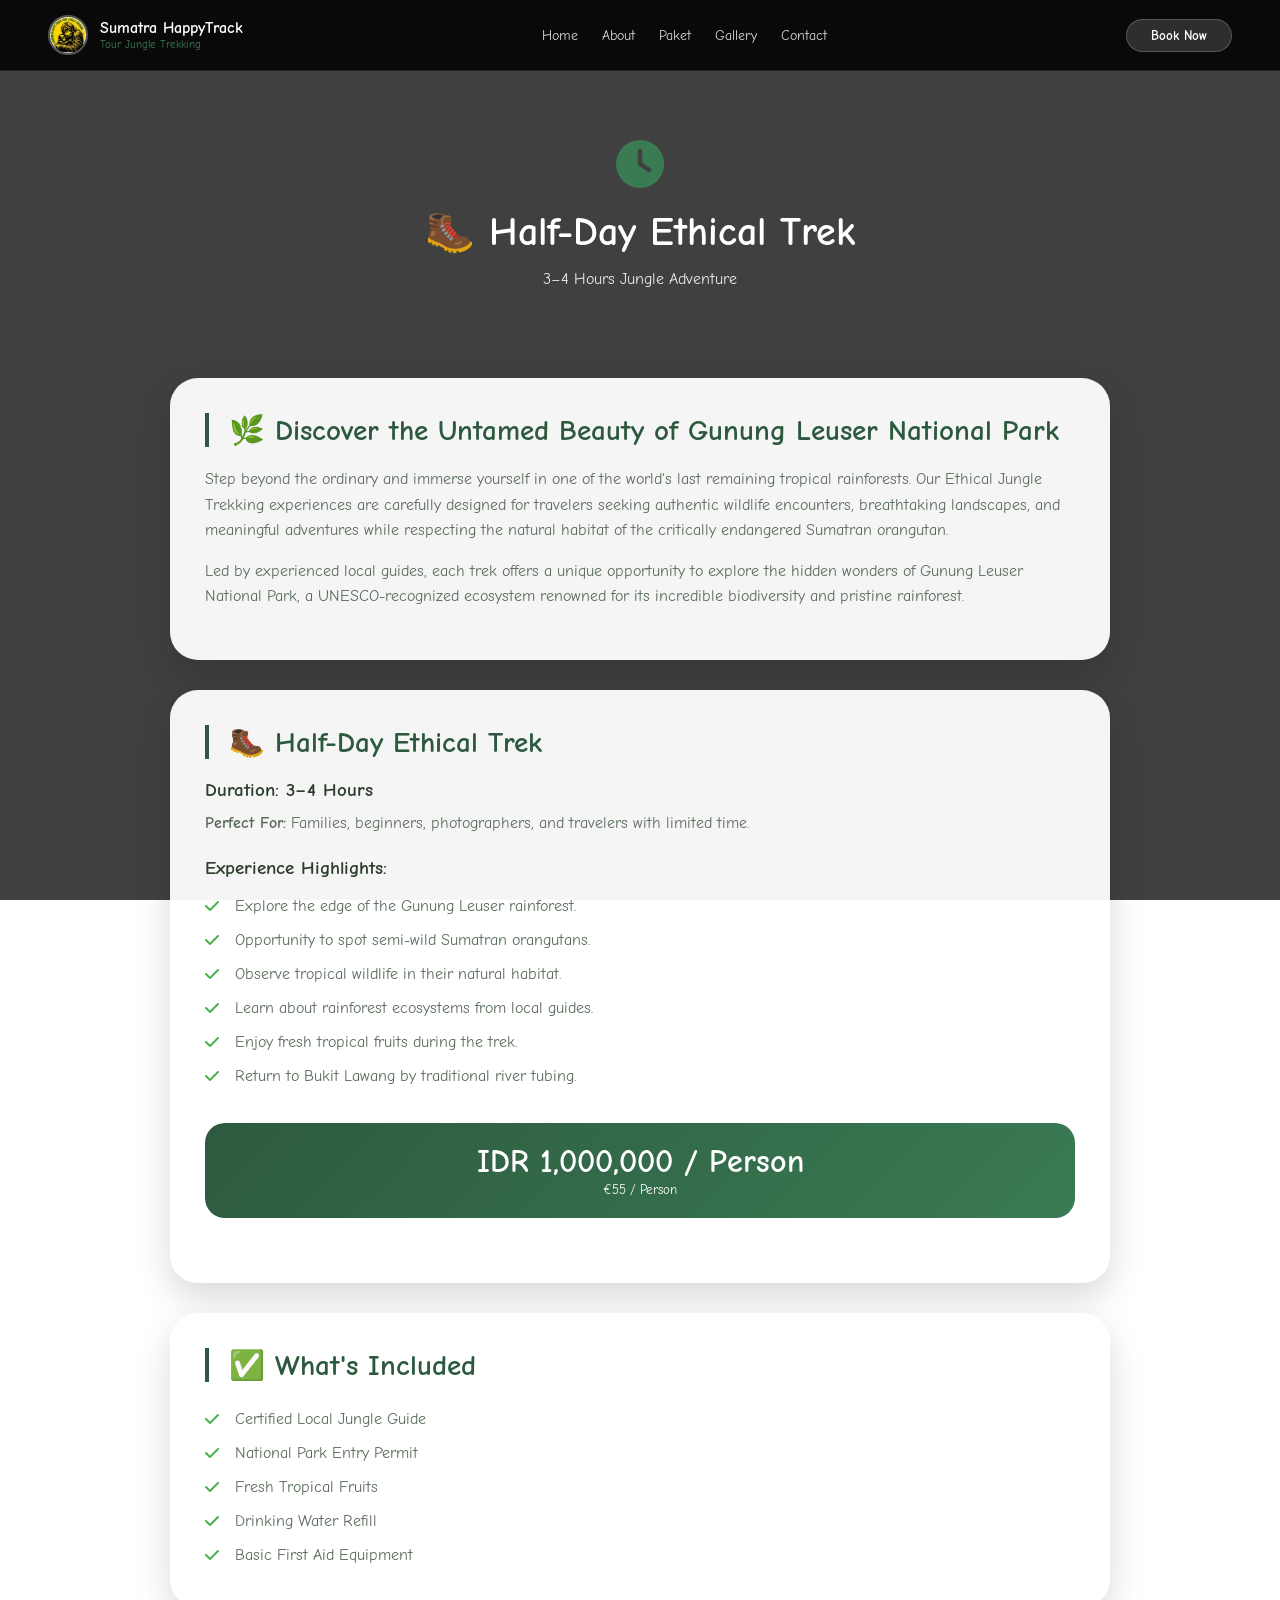
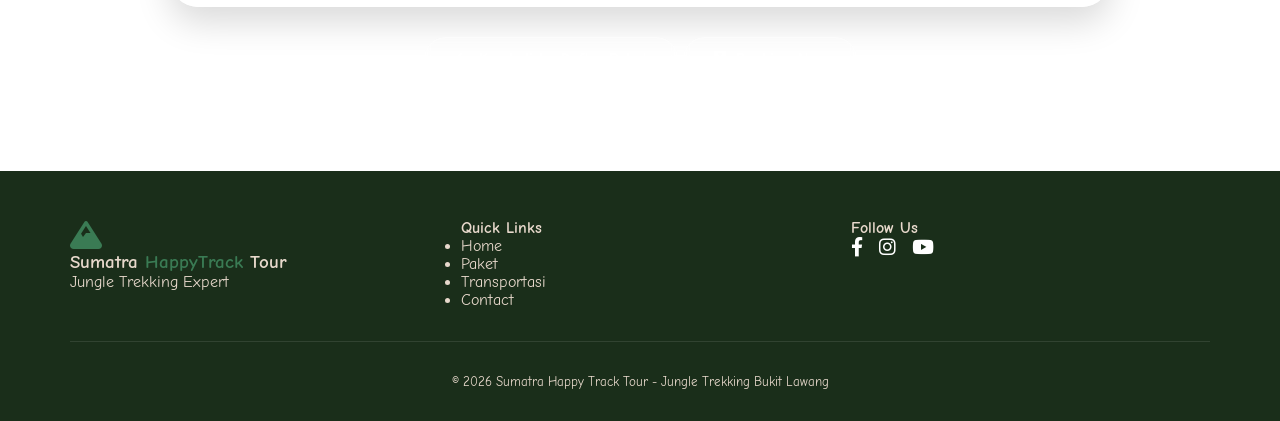
<file: Paket Detail/3jamdetail.html>
<!DOCTYPE html>
<html lang="id">
<head>
    <meta charset="UTF-8">
    <meta name="viewport" content="width=device-width, initial-scale=1.0">
    <title>3 Hours Trek | Sumatra Happy Track Tour</title>
    <link rel="icon" type="image/png" sizes="16x16" href="favicon/favicon-16x16.png">
    <link rel="icon" type="image/png" sizes="32x32" href="favicon/favicon-32x32.png">
    <link rel="apple-touch-icon" sizes="180x180" href="favicon/apple-touch-icon.png">
    <link rel="shortcut icon" type="image/x-icon" href="favicon/favicon.ico">
    <link rel="manifest" href="favicon/site.webmanifest">
    <link rel="stylesheet" href="https://cdnjs.cloudflare.com/ajax/libs/font-awesome/6.0.0-beta3/css/all.min.css">
    <link rel="stylesheet" href="https://unpkg.com/aos@next/dist/aos.css" />
    <link rel="stylesheet" href="../css/styledetail.css">
</head>
<body>

    <nav class="navbar">
        <div class="nav-container">
            <div class="logo">
                <a href="../index.html">
                    <div class="logo-wrapper">
                        <img src="/logo/logo.PNG" alt="Logo" class="logo-img">
                        <div class="logo-text">
                            <span class="logo-main">Sumatra HappyTrack</span>
                            <span class="logo-accent">Tour Jungle Trekking</span>
                        </div>
                    </div>
                </a>
            </div>
            <div class="nav-menu-wrapper">
                <ul class="nav-menu">
                    <li><a href="../index.html#home">Home</a></li>
                    <li><a href="../index.html#about">About</a></li>
                    <li><a href="../paket.html">Paket</a></li>
                    <li><a href="../index.html#gallery">Gallery</a></li>
                    <li><a href="../index.html#contact">Contact</a></li>
                </ul>
            </div>
            <div class="nav-right">
                <a href="../paket.html" class="btn-nav">Book Now</a>
                <div class="hamburger" id="hamburger">
                    <span></span>
                    <span></span>
                    <span></span>
                </div>
            </div>
        </div>
    </nav>

    <section class="detail-hero">
        <div class="detail-hero-content" data-aos="fade-up">
            <i class="fas fa-clock"></i>
            <h1>🥾 Half-Day Ethical Trek</h1>
            <p>3–4 Hours Jungle Adventure</p>
        </div>
    </section>

    <div class="detail-container">
        <div class="detail-card" data-aos="fade-up">
            <h2>🌿 Discover the Untamed Beauty of Gunung Leuser National Park</h2>
            <p>Step beyond the ordinary and immerse yourself in one of the world's last remaining tropical rainforests. Our Ethical Jungle Trekking experiences are carefully designed for travelers seeking authentic wildlife encounters, breathtaking landscapes, and meaningful adventures while respecting the natural habitat of the critically endangered Sumatran orangutan.</p>
            <p>Led by experienced local guides, each trek offers a unique opportunity to explore the hidden wonders of Gunung Leuser National Park, a UNESCO-recognized ecosystem renowned for its incredible biodiversity and pristine rainforest.</p>
        </div>

        <div class="detail-card" data-aos="fade-up">
            <h2>🥾 Half-Day Ethical Trek</h2>
            <h3>Duration: 3–4 Hours</h3>
            <p><strong>Perfect For:</strong> Families, beginners, photographers, and travelers with limited time.</p>
            <h3>Experience Highlights:</h3>
            <ul>
                <li><i class="fas fa-check"></i> Explore the edge of the Gunung Leuser rainforest.</li>
                <li><i class="fas fa-check"></i> Opportunity to spot semi-wild Sumatran orangutans.</li>
                <li><i class="fas fa-check"></i> Observe tropical wildlife in their natural habitat.</li>
                <li><i class="fas fa-check"></i> Learn about rainforest ecosystems from local guides.</li>
                <li><i class="fas fa-check"></i> Enjoy fresh tropical fruits during the trek.</li>
                <li><i class="fas fa-check"></i> Return to Bukit Lawang by traditional river tubing.</li>
            </ul>
            <div class="price-box">
                <div class="price">IDR 1,000,000 / Person</div>
                <small>€55 / Person</small>
            </div>
        </div>

        <div class="detail-card" data-aos="fade-up">
            <h2>✅ What's Included</h2>
            <ul>
                <li><i class="fas fa-check"></i> Certified Local Jungle Guide</li>
                <li><i class="fas fa-check"></i> National Park Entry Permit</li>
                <li><i class="fas fa-check"></i> Fresh Tropical Fruits</li>
                <li><i class="fas fa-check"></i> Drinking Water Refill</li>
                <li><i class="fas fa-check"></i> Basic First Aid Equipment</li>
            </ul>
        </div>

        <div class="back-home">
            <a href="../paket.html" class="back-btn">
                <i class="fas fa-arrow-left"></i> Kembali ke Daftar Paket
            </a>
            <a href="https://api.whatsapp.com/send/?phone=6282249581766&text=Halo%2C+saya+tertarik+dengan+paket+trekking+Sumatra+Happy+Track+Tour.+Apakah+bisa+dibantu%3F&type=phone_number&app_absent=0" class="back-btn">
                <i class="fas fa-whatsapp"></i> Booking Now
            </a>
        </div>
    </div>

    <footer>
        <div class="container">
            <div class="footer-content">
                <div class="footer-logo"><i class="fas fa-mountain"></i><h3>Sumatra <span>HappyTrack</span> Tour</h3><p>Jungle Trekking Expert</p></div>
                <div class="footer-links"><h4>Quick Links</h4><ul><li><a href="../index.html">Home</a></li><li><a href="../paket.html">Paket</a></li><li><a href="../transportasi.html">Transportasi</a></li><li><a href="../index.html#contact">Contact</a></li></ul></div>
                <div class="footer-social"><h4>Follow Us</h4><div class="social-icons"><a href="#"><i class="fab fa-facebook-f"></i></a><a href="#"><i class="fab fa-instagram"></i></a><a href="#"><i class="fab fa-youtube"></i></a></div></div>
            </div>
            <div class="footer-bottom"><p>&copy; 2026 Sumatra Happy Track Tour - Jungle Trekking Bukit Lawang</p></div>
        </div>
    </footer>

    <script src="https://unpkg.com/aos@next/dist/aos.js"></script>
    <script>
        AOS.init({ duration: 800, once: true });
        const hamburger = document.getElementById('hamburger');
        const navWrapper = document.querySelector('.nav-menu-wrapper');
        if (hamburger && navWrapper) {
            hamburger.addEventListener('click', () => {
                hamburger.classList.toggle('active');
                navWrapper.classList.toggle('active');
            });
            document.querySelectorAll('.nav-menu a').forEach(link => {
                link.addEventListener('click', () => {
                    hamburger.classList.remove('active');
                    navWrapper.classList.remove('active');
                });
            });
        }
    </script>
</body>
</html>
</file>
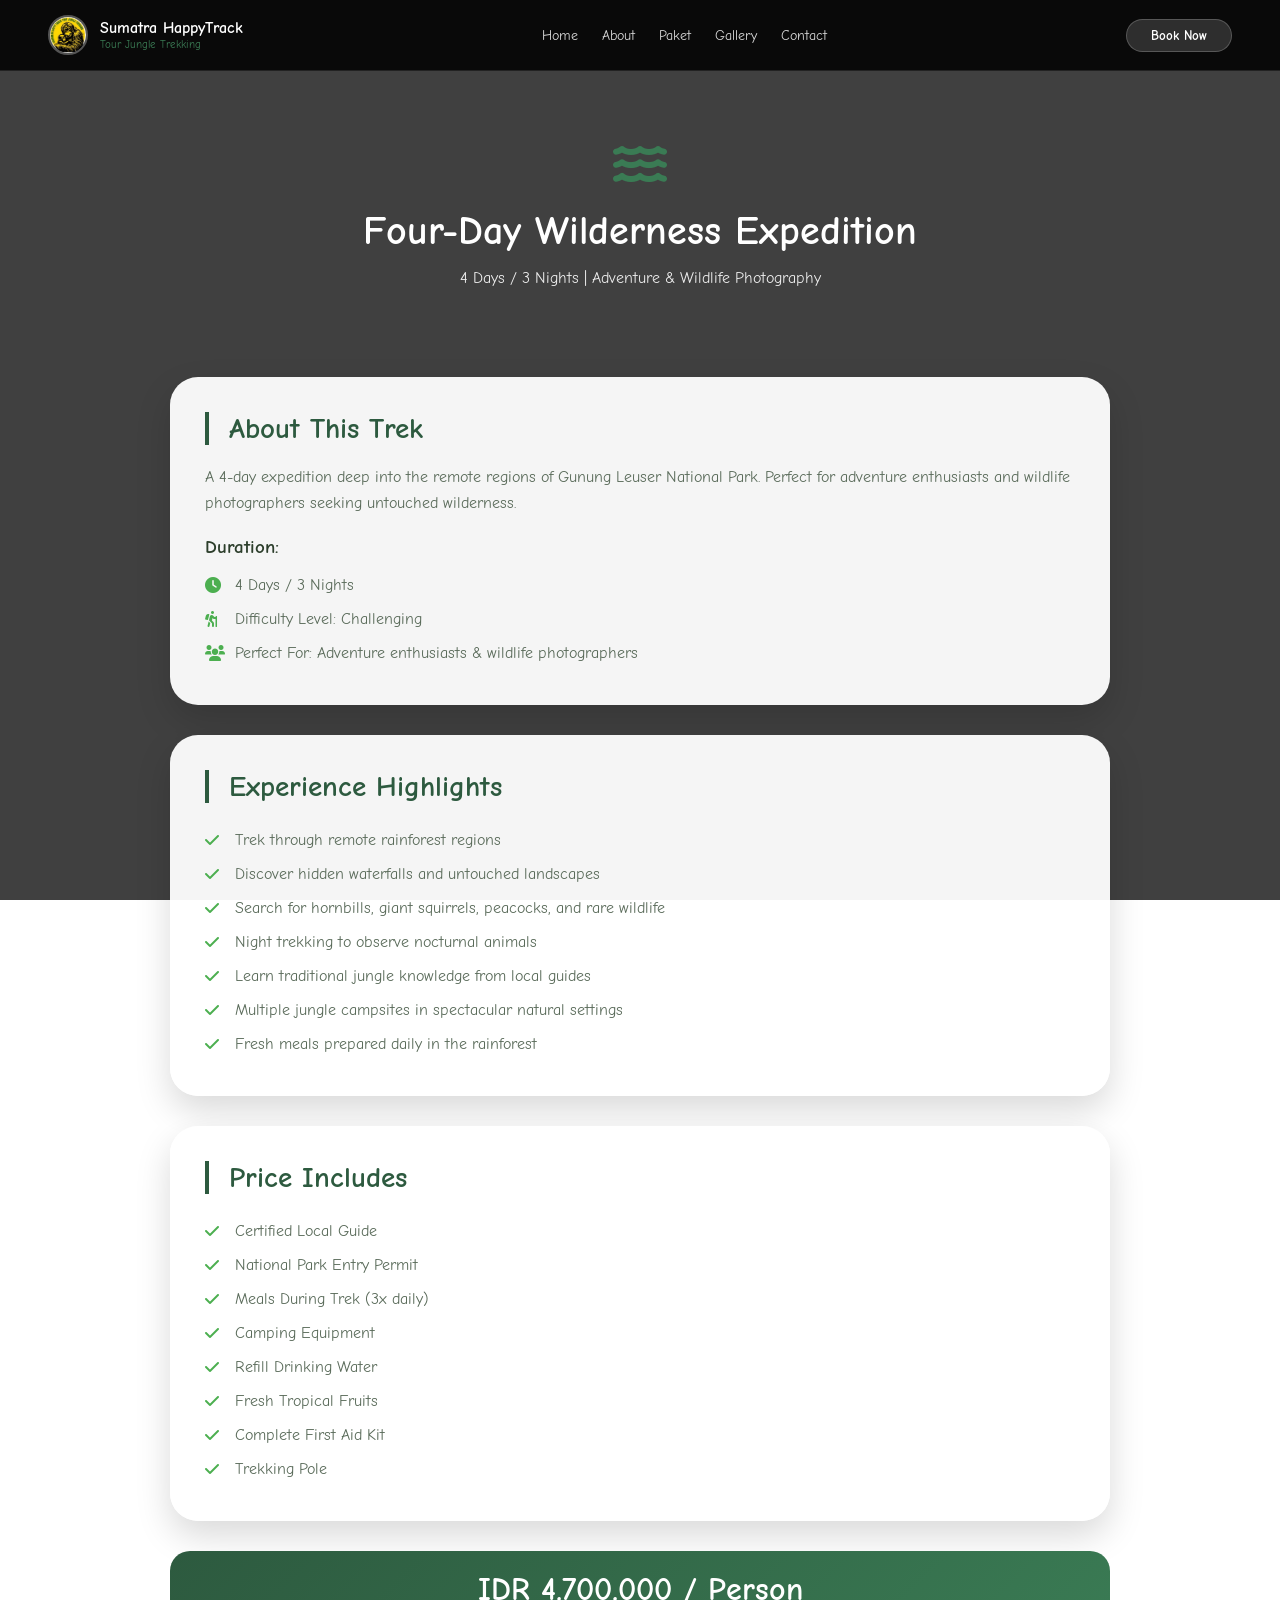
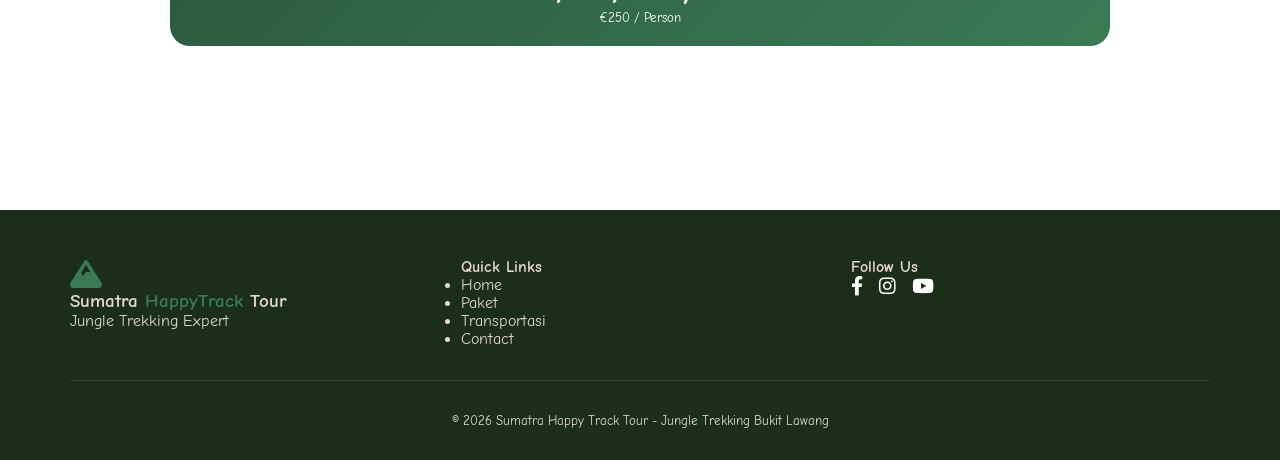
<file: Paket Detail/4hari.html>
<!DOCTYPE html>
<html lang="id">
<head>
    <meta charset="UTF-8">
    <meta name="viewport" content="width=device-width, initial-scale=1.0">
    <title>4 Days Trek | Sumatra Happy Track Tour</title>
    <link rel="icon" type="image/png" sizes="16x16" href="favicon/favicon-16x16.png">
    <link rel="icon" type="image/png" sizes="32x32" href="favicon/favicon-32x32.png">
    <link rel="apple-touch-icon" sizes="180x180" href="favicon/apple-touch-icon.png">
    <link rel="shortcut icon" type="image/x-icon" href="favicon/favicon.ico">
    <link rel="manifest" href="favicon/site.webmanifest">
    <link rel="stylesheet" href="https://cdnjs.cloudflare.com/ajax/libs/font-awesome/6.0.0-beta3/css/all.min.css">
    <link rel="stylesheet" href="../css/styledetail.css">
</head>
<body>

    <nav class="navbar">
        <div class="nav-container">
            <div class="logo">
                <a href="../index.html">
                    <div class="logo-wrapper">
                        <img src="/logo/logo.PNG" alt="Logo" class="logo-img">
                        <div class="logo-text">
                            <span class="logo-main">Sumatra HappyTrack</span>
                            <span class="logo-accent">Tour Jungle Trekking</span>
                        </div>
                    </div>
                </a>
            </div>
            <div class="nav-menu-wrapper">
                <ul class="nav-menu">
                    <li><a href="../index.html#home">Home</a></li>
                    <li><a href="../index.html#about">About</a></li>
                    <li><a href="../paket.html">Paket</a></li>
                    <li><a href="../index.html#gallery">Gallery</a></li>
                    <li><a href="../index.html#contact">Contact</a></li>
                </ul>
            </div>
            <div class="nav-right">
                <a href="../paket.html" class="btn-nav">Book Now</a>
                <div class="hamburger" id="hamburger">
                    <span></span>
                    <span></span>
                    <span></span>
                </div>
            </div>
        </div>
    </nav>

    <section class="detail-hero">
        <div class="detail-hero-content">
            <i class="fas fa-water"></i>
            <h1>Four-Day Wilderness Expedition</h1>
            <p>4 Days / 3 Nights | Adventure & Wildlife Photography</p>
        </div>
    </section>

    <div class="detail-container">
        <div class="detail-card">
            <h2>About This Trek</h2>
            <p>A 4-day expedition deep into the remote regions of Gunung Leuser National Park. Perfect for adventure enthusiasts and wildlife photographers seeking untouched wilderness.</p>
            
            <h3>Duration:</h3>
            <ul>
                <li><i class="fas fa-clock"></i> 4 Days / 3 Nights</li>
                <li><i class="fas fa-hiking"></i> Difficulty Level: Challenging</li>
                <li><i class="fas fa-users"></i> Perfect For: Adventure enthusiasts & wildlife photographers</li>
            </ul>
        </div>

        <div class="detail-card">
            <h2>Experience Highlights</h2>
            <ul>
                <li><i class="fas fa-check"></i> Trek through remote rainforest regions</li>
                <li><i class="fas fa-check"></i> Discover hidden waterfalls and untouched landscapes</li>
                <li><i class="fas fa-check"></i> Search for hornbills, giant squirrels, peacocks, and rare wildlife</li>
                <li><i class="fas fa-check"></i> Night trekking to observe nocturnal animals</li>
                <li><i class="fas fa-check"></i> Learn traditional jungle knowledge from local guides</li>
                <li><i class="fas fa-check"></i> Multiple jungle campsites in spectacular natural settings</li>
                <li><i class="fas fa-check"></i> Fresh meals prepared daily in the rainforest</li>
            </ul>
        </div>

        <div class="detail-card">
            <h2>Price Includes</h2>
            <ul>
                <li><i class="fas fa-check"></i> Certified Local Guide</li>
                <li><i class="fas fa-check"></i> National Park Entry Permit</li>
                <li><i class="fas fa-check"></i> Meals During Trek (3x daily)</li>
                <li><i class="fas fa-check"></i> Camping Equipment</li>
                <li><i class="fas fa-check"></i> Refill Drinking Water</li>
                <li><i class="fas fa-check"></i> Fresh Tropical Fruits</li>
                <li><i class="fas fa-check"></i> Complete First Aid Kit</li>
                <li><i class="fas fa-check"></i> Trekking Pole</li>
            </ul>
        </div>

        <div class="price-box">
            <div class="price">IDR 4,700,000 / Person</div>
            <small>€250 / Person</small>
        </div>

        <div class="back-home">
            <a href="../paket.html" class="back-btn">
                <i class="fas fa-arrow-left"></i> Back to Package List
            </a>
            <a href="https://api.whatsapp.com/send/?phone=6282249581766&text=Halo%2C+saya+tertarik+dengan+paket+trekking+Sumatra+Happy+Track+Tour.+Apakah+bisa+dibantu%3F&type=phone_number&app_absent=0" class="back-btn">
                <i class="fas fa-whatsapp"></i> Booking Now
            </a>
        </div>
    </div>

    <footer>
        <div class="container">
            <div class="footer-content">
                <div class="footer-logo"><i class="fas fa-mountain"></i><h3>Sumatra <span>HappyTrack</span> Tour</h3><p>Jungle Trekking Expert</p></div>
                <div class="footer-links"><h4>Quick Links</h4><ul><li><a href="../index.html">Home</a></li><li><a href="../paket.html">Paket</a></li><li><a href="../transportasi.html">Transportasi</a></li><li><a href="../index.html#contact">Contact</a></li></ul></div>
                <div class="footer-social"><h4>Follow Us</h4><div class="social-icons"><a href="#"><i class="fab fa-facebook-f"></i></a><a href="#"><i class="fab fa-instagram"></i></a><a href="#"><i class="fab fa-youtube"></i></a></div></div>
            </div>
            <div class="footer-bottom"><p>&copy; 2026 Sumatra Happy Track Tour - Jungle Trekking Bukit Lawang</p></div>
        </div>
    </footer>

    <script>
        const hamburger = document.getElementById('hamburger');
        const navWrapper = document.querySelector('.nav-menu-wrapper');
        if (hamburger && navWrapper) {
            hamburger.addEventListener('click', () => {
                hamburger.classList.toggle('active');
                navWrapper.classList.toggle('active');
            });
            document.querySelectorAll('.nav-menu a').forEach(link => {
                link.addEventListener('click', () => {
                    hamburger.classList.remove('active');
                    navWrapper.classList.remove('active');
                });
            });
        }
    </script>
</body>
</html>
</file>
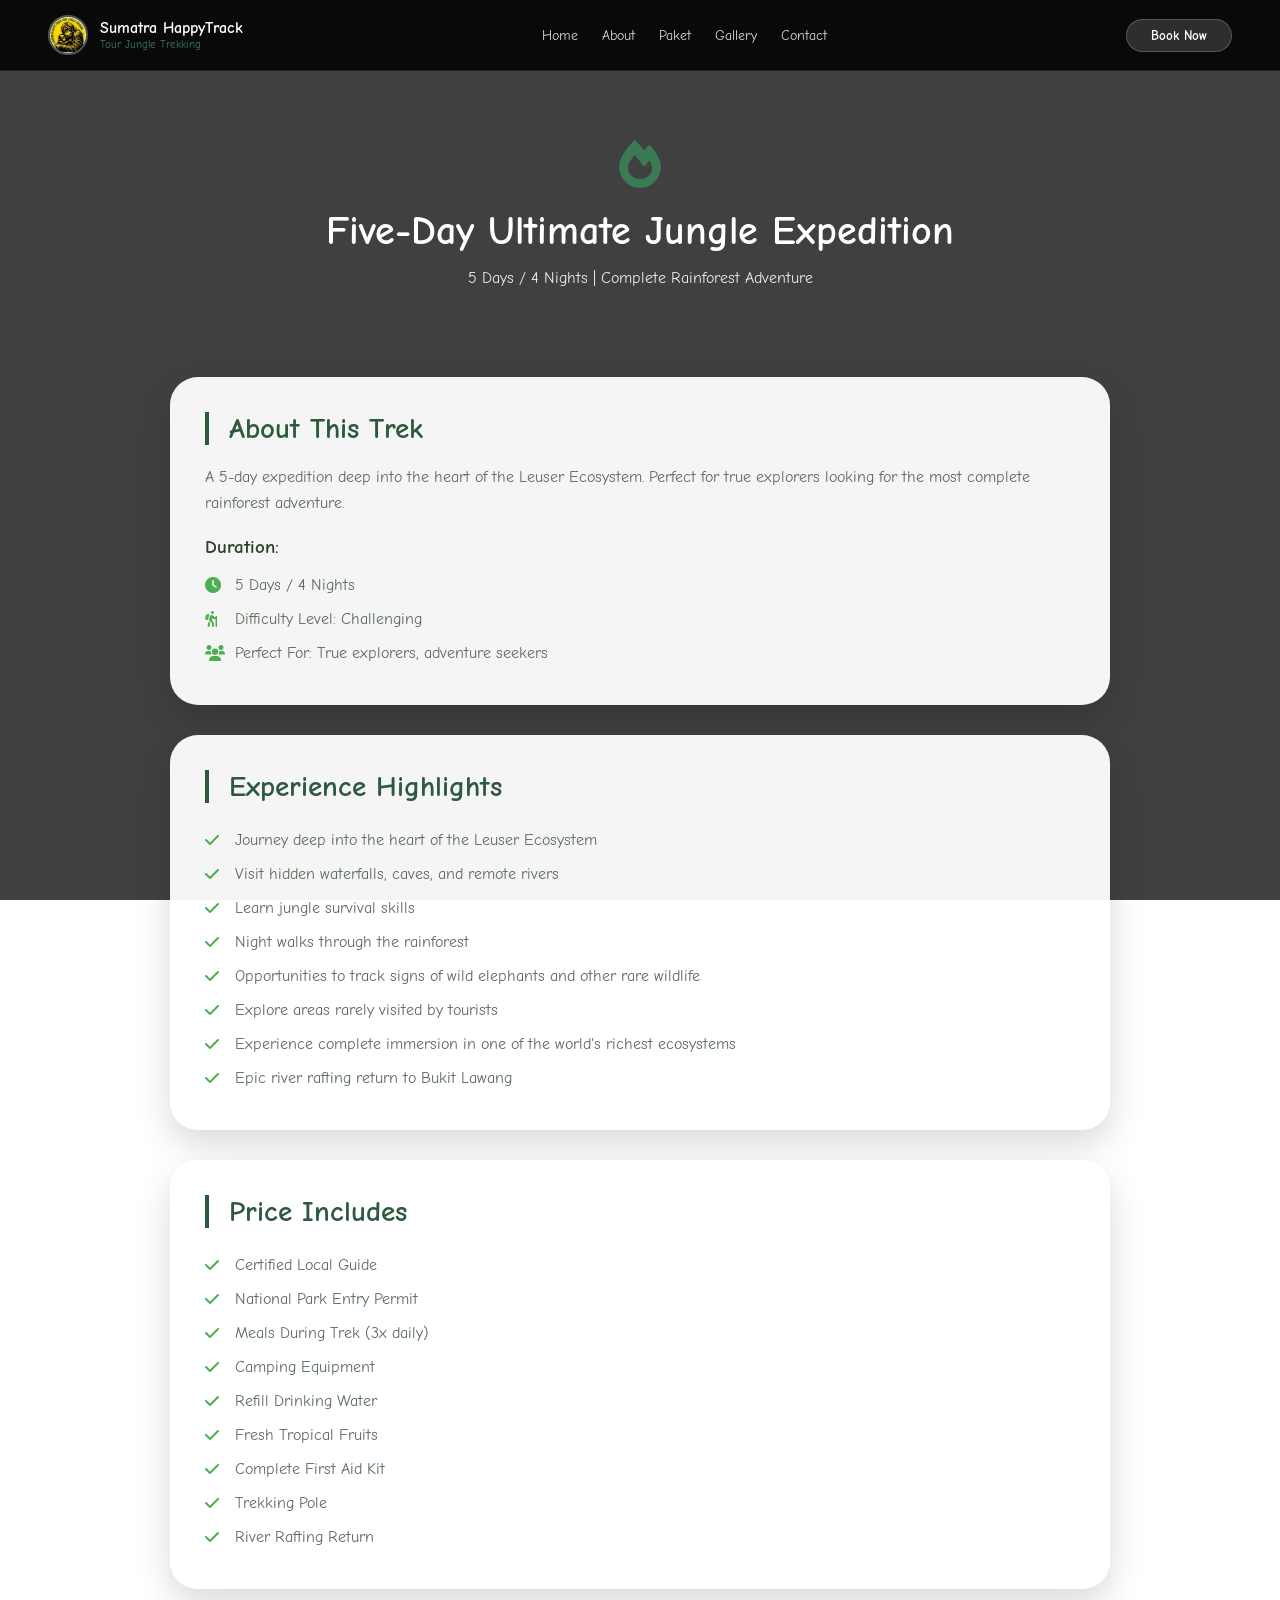
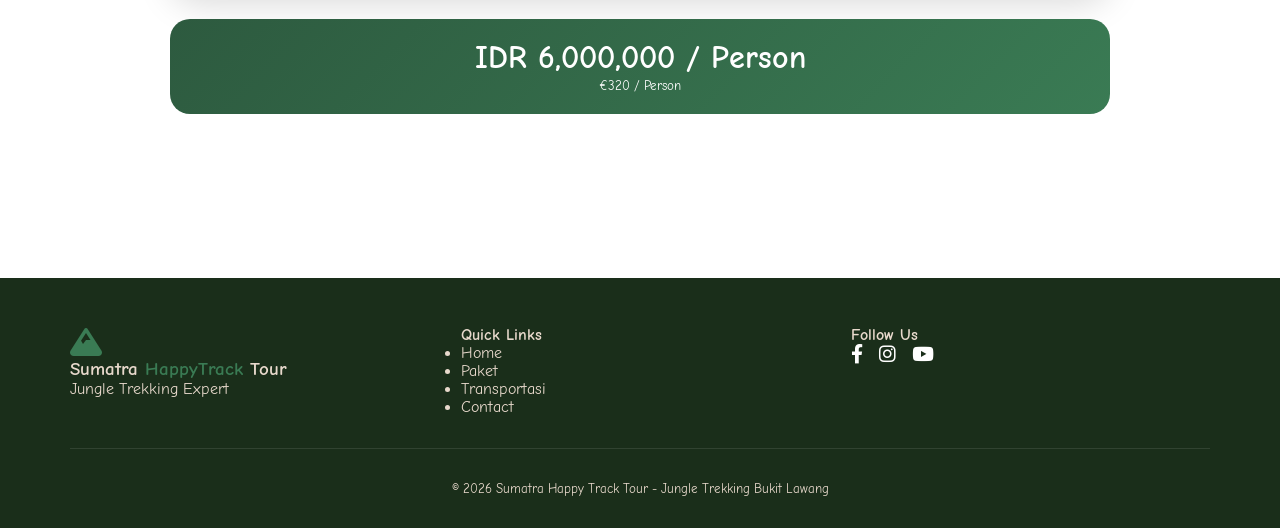
<file: Paket Detail/5hari.html>
<!DOCTYPE html>
<html lang="id">
<head>
    <meta charset="UTF-8">
    <meta name="viewport" content="width=device-width, initial-scale=1.0">
    <title>5 Days Trek | Sumatra Happy Track Tour</title>
    <link rel="icon" type="image/png" sizes="16x16" href="favicon/favicon-16x16.png">
    <link rel="icon" type="image/png" sizes="32x32" href="favicon/favicon-32x32.png">
    <link rel="apple-touch-icon" sizes="180x180" href="favicon/apple-touch-icon.png">
    <link rel="shortcut icon" type="image/x-icon" href="favicon/favicon.ico">
    <link rel="manifest" href="favicon/site.webmanifest">
    <link rel="stylesheet" href="https://cdnjs.cloudflare.com/ajax/libs/font-awesome/6.0.0-beta3/css/all.min.css">
    <link rel="stylesheet" href="../css/styledetail.css">
</head>
<body>

    <nav class="navbar">
        <div class="nav-container">
            <div class="logo">
                <a href="../index.html">
                    <div class="logo-wrapper">
                        <img src="/logo/logo.PNG" alt="Logo" class="logo-img">
                        <div class="logo-text">
                            <span class="logo-main">Sumatra HappyTrack</span>
                            <span class="logo-accent">Tour Jungle Trekking</span>
                        </div>
                    </div>
                </a>
            </div>
            <div class="nav-menu-wrapper">
                <ul class="nav-menu">
                    <li><a href="../index.html#home">Home</a></li>
                    <li><a href="../index.html#about">About</a></li>
                    <li><a href="../paket.html">Paket</a></li>
                    <li><a href="../index.html#gallery">Gallery</a></li>
                    <li><a href="../index.html#contact">Contact</a></li>
                </ul>
            </div>
            <div class="nav-right">
                <a href="../paket.html" class="btn-nav">Book Now</a>
                <div class="hamburger" id="hamburger">
                    <span></span>
                    <span></span>
                    <span></span>
                </div>
            </div>
        </div>
    </nav>

    <section class="detail-hero">
        <div class="detail-hero-content">
            <i class="fas fa-fire"></i>
            <h1>Five-Day Ultimate Jungle Expedition</h1>
            <p>5 Days / 4 Nights | Complete Rainforest Adventure</p>
        </div>
    </section>

    <div class="detail-container">
        <div class="detail-card">
            <h2>About This Trek</h2>
            <p>A 5-day expedition deep into the heart of the Leuser Ecosystem. Perfect for true explorers looking for the most complete rainforest adventure.</p>
            
            <h3>Duration:</h3>
            <ul>
                <li><i class="fas fa-clock"></i> 5 Days / 4 Nights</li>
                <li><i class="fas fa-hiking"></i> Difficulty Level: Challenging</li>
                <li><i class="fas fa-users"></i> Perfect For: True explorers, adventure seekers</li>
            </ul>
        </div>

        <div class="detail-card">
            <h2>Experience Highlights</h2>
            <ul>
                <li><i class="fas fa-check"></i> Journey deep into the heart of the Leuser Ecosystem</li>
                <li><i class="fas fa-check"></i> Visit hidden waterfalls, caves, and remote rivers</li>
                <li><i class="fas fa-check"></i> Learn jungle survival skills</li>
                <li><i class="fas fa-check"></i> Night walks through the rainforest</li>
                <li><i class="fas fa-check"></i> Opportunities to track signs of wild elephants and other rare wildlife</li>
                <li><i class="fas fa-check"></i> Explore areas rarely visited by tourists</li>
                <li><i class="fas fa-check"></i> Experience complete immersion in one of the world's richest ecosystems</li>
                <li><i class="fas fa-check"></i> Epic river rafting return to Bukit Lawang</li>
            </ul>
        </div>

        <div class="detail-card">
            <h2>Price Includes</h2>
            <ul>
                <li><i class="fas fa-check"></i> Certified Local Guide</li>
                <li><i class="fas fa-check"></i> National Park Entry Permit</li>
                <li><i class="fas fa-check"></i> Meals During Trek (3x daily)</li>
                <li><i class="fas fa-check"></i> Camping Equipment</li>
                <li><i class="fas fa-check"></i> Refill Drinking Water</li>
                <li><i class="fas fa-check"></i> Fresh Tropical Fruits</li>
                <li><i class="fas fa-check"></i> Complete First Aid Kit</li>
                <li><i class="fas fa-check"></i> Trekking Pole</li>
                <li><i class="fas fa-check"></i> River Rafting Return</li>
            </ul>
        </div>

        <div class="price-box">
            <div class="price">IDR 6,000,000 / Person</div>
            <small>€320 / Person</small>
        </div>

        <div class="back-home">
            <a href="../paket.html" class="back-btn">
                <i class="fas fa-arrow-left"></i> Back to Package List
            </a>
            <a href="https://api.whatsapp.com/send/?phone=6282249581766&text=Halo%2C+saya+tertarik+dengan+paket+trekking+Sumatra+Happy+Track+Tour.+Apakah+bisa+dibantu%3F&type=phone_number&app_absent=0" class="back-btn">
                <i class="fas fa-whatsapp"></i> Booking Now
            </a>
        </div>
    </div>

    <footer>
        <div class="container">
            <div class="footer-content">
                <div class="footer-logo"><i class="fas fa-mountain"></i><h3>Sumatra <span>HappyTrack</span> Tour</h3><p>Jungle Trekking Expert</p></div>
                <div class="footer-links"><h4>Quick Links</h4><ul><li><a href="../index.html">Home</a></li><li><a href="../paket.html">Paket</a></li><li><a href="../transportasi.html">Transportasi</a></li><li><a href="../index.html#contact">Contact</a></li></ul></div>
                <div class="footer-social"><h4>Follow Us</h4><div class="social-icons"><a href="#"><i class="fab fa-facebook-f"></i></a><a href="#"><i class="fab fa-instagram"></i></a><a href="#"><i class="fab fa-youtube"></i></a></div></div>
            </div>
            <div class="footer-bottom"><p>&copy; 2026 Sumatra Happy Track Tour - Jungle Trekking Bukit Lawang</p></div>
        </div>
    </footer>

    <script>
        const hamburger = document.getElementById('hamburger');
        const navWrapper = document.querySelector('.nav-menu-wrapper');
        if (hamburger && navWrapper) {
            hamburger.addEventListener('click', () => {
                hamburger.classList.toggle('active');
                navWrapper.classList.toggle('active');
            });
            document.querySelectorAll('.nav-menu a').forEach(link => {
                link.addEventListener('click', () => {
                    hamburger.classList.remove('active');
                    navWrapper.classList.remove('active');
                });
            });
        }
    </script>
</body>
</html>
</file>
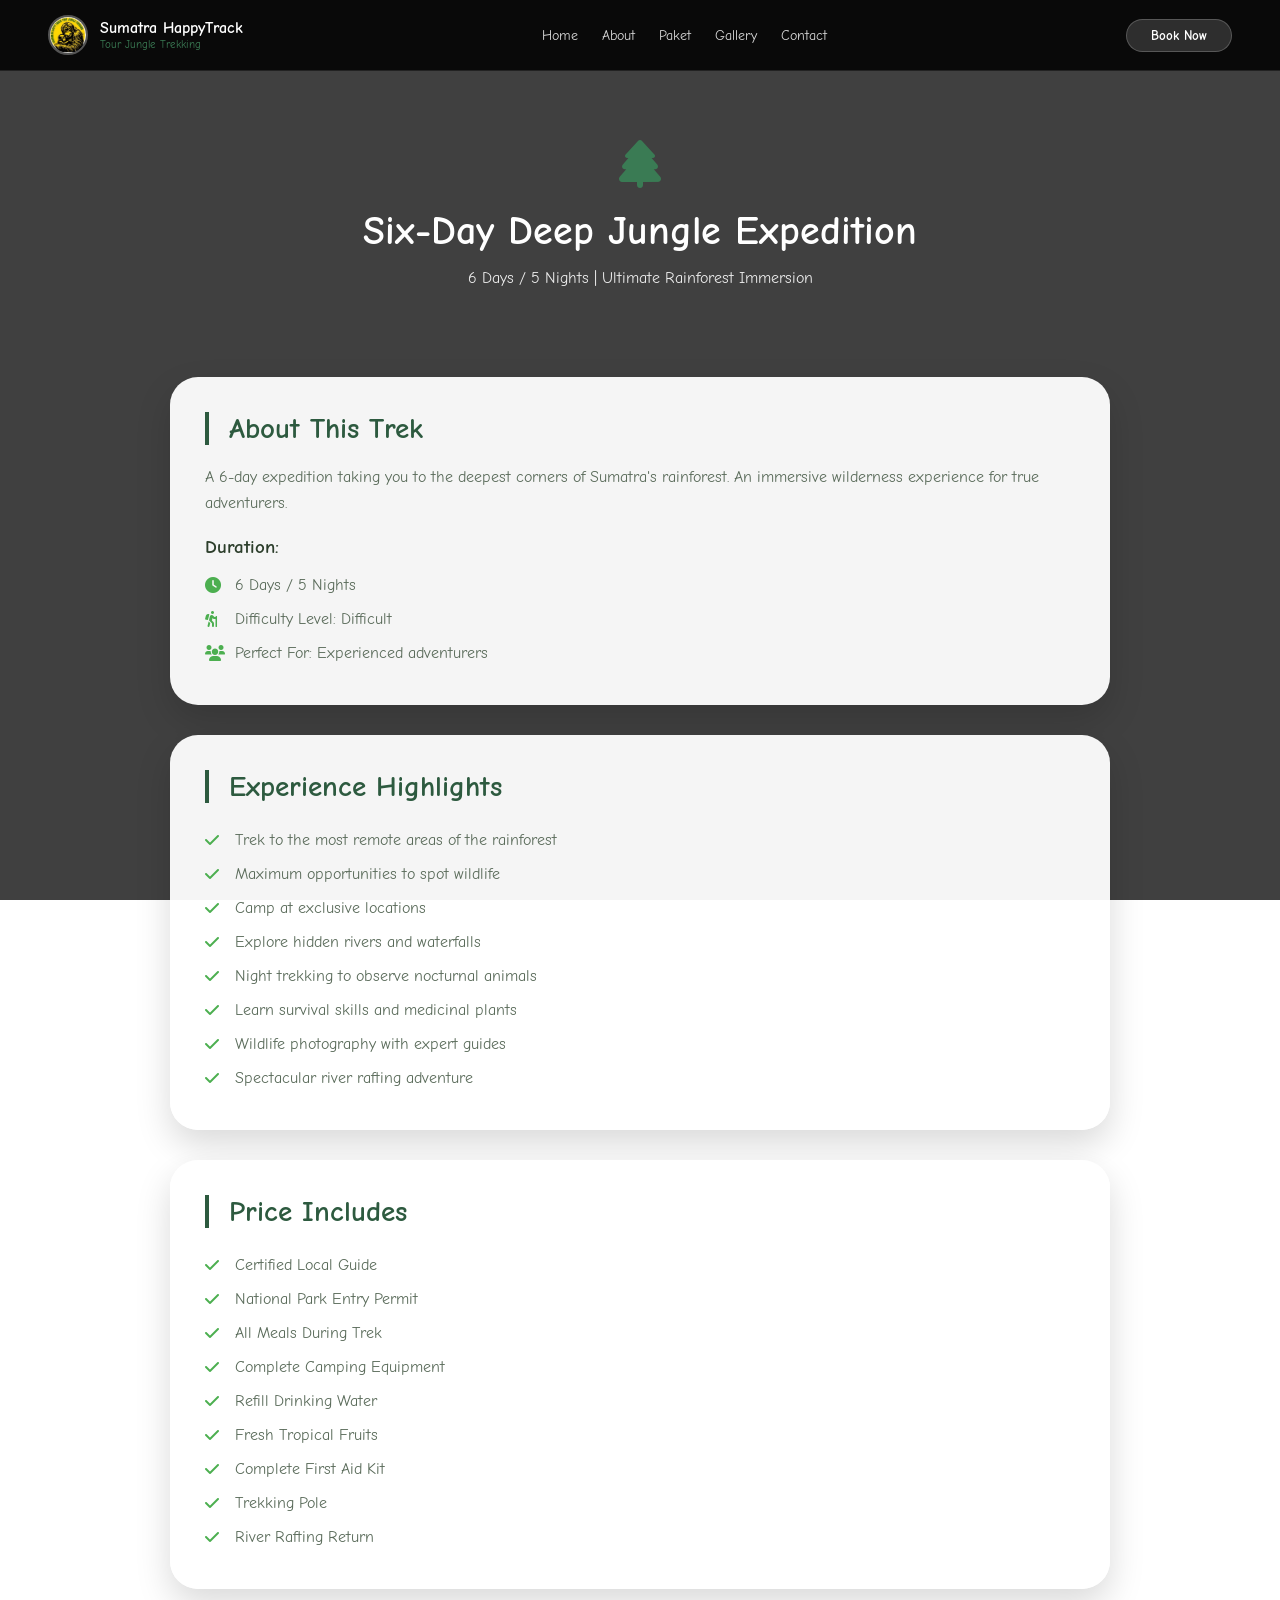
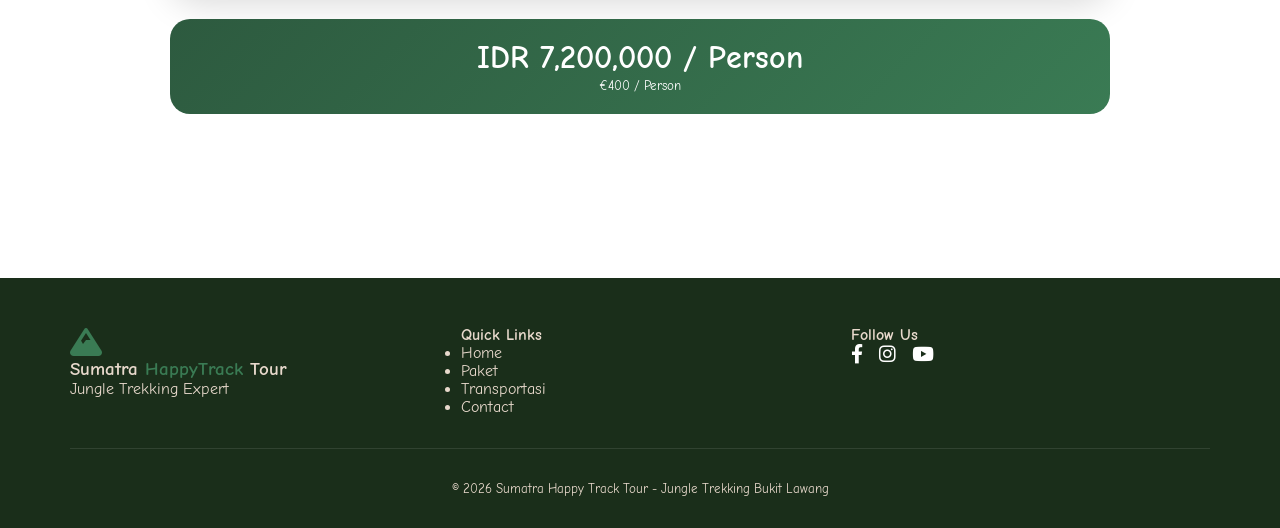
<file: Paket Detail/6hari.html>
<!DOCTYPE html>
<html lang="id">
<head>
    <meta charset="UTF-8">
    <meta name="viewport" content="width=device-width, initial-scale=1.0">
    <title>6 Days Trek | Sumatra Happy Track Tour</title>
    <link rel="icon" type="image/png" sizes="16x16" href="favicon/favicon-16x16.png">
    <link rel="icon" type="image/png" sizes="32x32" href="favicon/favicon-32x32.png">
    <link rel="apple-touch-icon" sizes="180x180" href="favicon/apple-touch-icon.png">
    <link rel="shortcut icon" type="image/x-icon" href="favicon/favicon.ico">
    <link rel="manifest" href="favicon/site.webmanifest">
    <link rel="stylesheet" href="https://cdnjs.cloudflare.com/ajax/libs/font-awesome/6.0.0-beta3/css/all.min.css">
    <link rel="stylesheet" href="../css/styledetail.css">
</head>
<body>

    <nav class="navbar">
        <div class="nav-container">
            <div class="logo">
                <a href="../index.html">
                    <div class="logo-wrapper">
                        <img src="/logo/logo.PNG" alt="Logo" class="logo-img">
                        <div class="logo-text">
                            <span class="logo-main">Sumatra HappyTrack</span>
                            <span class="logo-accent">Tour Jungle Trekking</span>
                        </div>
                    </div>
                </a>
            </div>
            <div class="nav-menu-wrapper">
                <ul class="nav-menu">
                    <li><a href="../index.html#home">Home</a></li>
                    <li><a href="../index.html#about">About</a></li>
                    <li><a href="../paket.html">Paket</a></li>
                    <li><a href="../index.html#gallery">Gallery</a></li>
                    <li><a href="../index.html#contact">Contact</a></li>
                </ul>
            </div>
            <div class="nav-right">
                <a href="../paket.html" class="btn-nav">Book Now</a>
                <div class="hamburger" id="hamburger">
                    <span></span>
                    <span></span>
                    <span></span>
                </div>
            </div>
        </div>
    </nav>

    <section class="detail-hero">
        <div class="detail-hero-content">
            <i class="fas fa-tree"></i>
            <h1>Six-Day Deep Jungle Expedition</h1>
            <p>6 Days / 5 Nights | Ultimate Rainforest Immersion</p>
        </div>
    </section>

    <div class="detail-container">
        <div class="detail-card">
            <h2>About This Trek</h2>
            <p>A 6-day expedition taking you to the deepest corners of Sumatra's rainforest. An immersive wilderness experience for true adventurers.</p>
            
            <h3>Duration:</h3>
            <ul>
                <li><i class="fas fa-clock"></i> 6 Days / 5 Nights</li>
                <li><i class="fas fa-hiking"></i> Difficulty Level: Difficult</li>
                <li><i class="fas fa-users"></i> Perfect For: Experienced adventurers</li>
            </ul>
        </div>

        <div class="detail-card">
            <h2>Experience Highlights</h2>
            <ul>
                <li><i class="fas fa-check"></i> Trek to the most remote areas of the rainforest</li>
                <li><i class="fas fa-check"></i> Maximum opportunities to spot wildlife</li>
                <li><i class="fas fa-check"></i> Camp at exclusive locations</li>
                <li><i class="fas fa-check"></i> Explore hidden rivers and waterfalls</li>
                <li><i class="fas fa-check"></i> Night trekking to observe nocturnal animals</li>
                <li><i class="fas fa-check"></i> Learn survival skills and medicinal plants</li>
                <li><i class="fas fa-check"></i> Wildlife photography with expert guides</li>
                <li><i class="fas fa-check"></i> Spectacular river rafting adventure</li>
            </ul>
        </div>

        <div class="detail-card">
            <h2>Price Includes</h2>
            <ul>
                <li><i class="fas fa-check"></i> Certified Local Guide</li>
                <li><i class="fas fa-check"></i> National Park Entry Permit</li>
                <li><i class="fas fa-check"></i> All Meals During Trek</li>
                <li><i class="fas fa-check"></i> Complete Camping Equipment</li>
                <li><i class="fas fa-check"></i> Refill Drinking Water</li>
                <li><i class="fas fa-check"></i> Fresh Tropical Fruits</li>
                <li><i class="fas fa-check"></i> Complete First Aid Kit</li>
                <li><i class="fas fa-check"></i> Trekking Pole</li>
                <li><i class="fas fa-check"></i> River Rafting Return</li>
            </ul>
        </div>

        <div class="price-box">
            <div class="price">IDR 7,200,000 / Person</div>
            <small>€400 / Person</small>
        </div>

        <div class="back-home">
            <a href="../paket.html" class="back-btn">
                <i class="fas fa-arrow-left"></i> Back to Package List
            </a>
            <a href="https://api.whatsapp.com/send/?phone=6282249581766&text=Hello%2C%20I%27m%20interested%20in%20the%206-day%20trekking%20package%20with%20Sumatra%20Happy%20Track%20Tour.%20Please%20send%20me%20more%20information.&type=phone_number&app_absent=0" class="back-btn">
                <i class="fas fa-whatsapp"></i> Booking Now
            </a>
        </div>
    </div>

    <footer>
        <div class="container">
            <div class="footer-content">
                <div class="footer-logo"><i class="fas fa-mountain"></i><h3>Sumatra <span>HappyTrack</span> Tour</h3><p>Jungle Trekking Expert</p></div>
                <div class="footer-links"><h4>Quick Links</h4><ul><li><a href="../index.html">Home</a></li><li><a href="../paket.html">Paket</a></li><li><a href="../transportasi.html">Transportasi</a></li><li><a href="../index.html#contact">Contact</a></li></ul></div>
                <div class="footer-social"><h4>Follow Us</h4><div class="social-icons"><a href="#"><i class="fab fa-facebook-f"></i></a><a href="#"><i class="fab fa-instagram"></i></a><a href="#"><i class="fab fa-youtube"></i></a></div></div>
            </div>
            <div class="footer-bottom"><p>&copy; 2026 Sumatra Happy Track Tour - Jungle Trekking Bukit Lawang</p></div>
        </div>
    </footer>

    <script>
        const hamburger = document.getElementById('hamburger');
        const navWrapper = document.querySelector('.nav-menu-wrapper');
        if (hamburger && navWrapper) {
            hamburger.addEventListener('click', () => {
                hamburger.classList.toggle('active');
                navWrapper.classList.toggle('active');
            });
            document.querySelectorAll('.nav-menu a').forEach(link => {
                link.addEventListener('click', () => {
                    hamburger.classList.remove('active');
                    navWrapper.classList.remove('active');
                });
            });
        }
    </script>
</body>
</html>
</file>
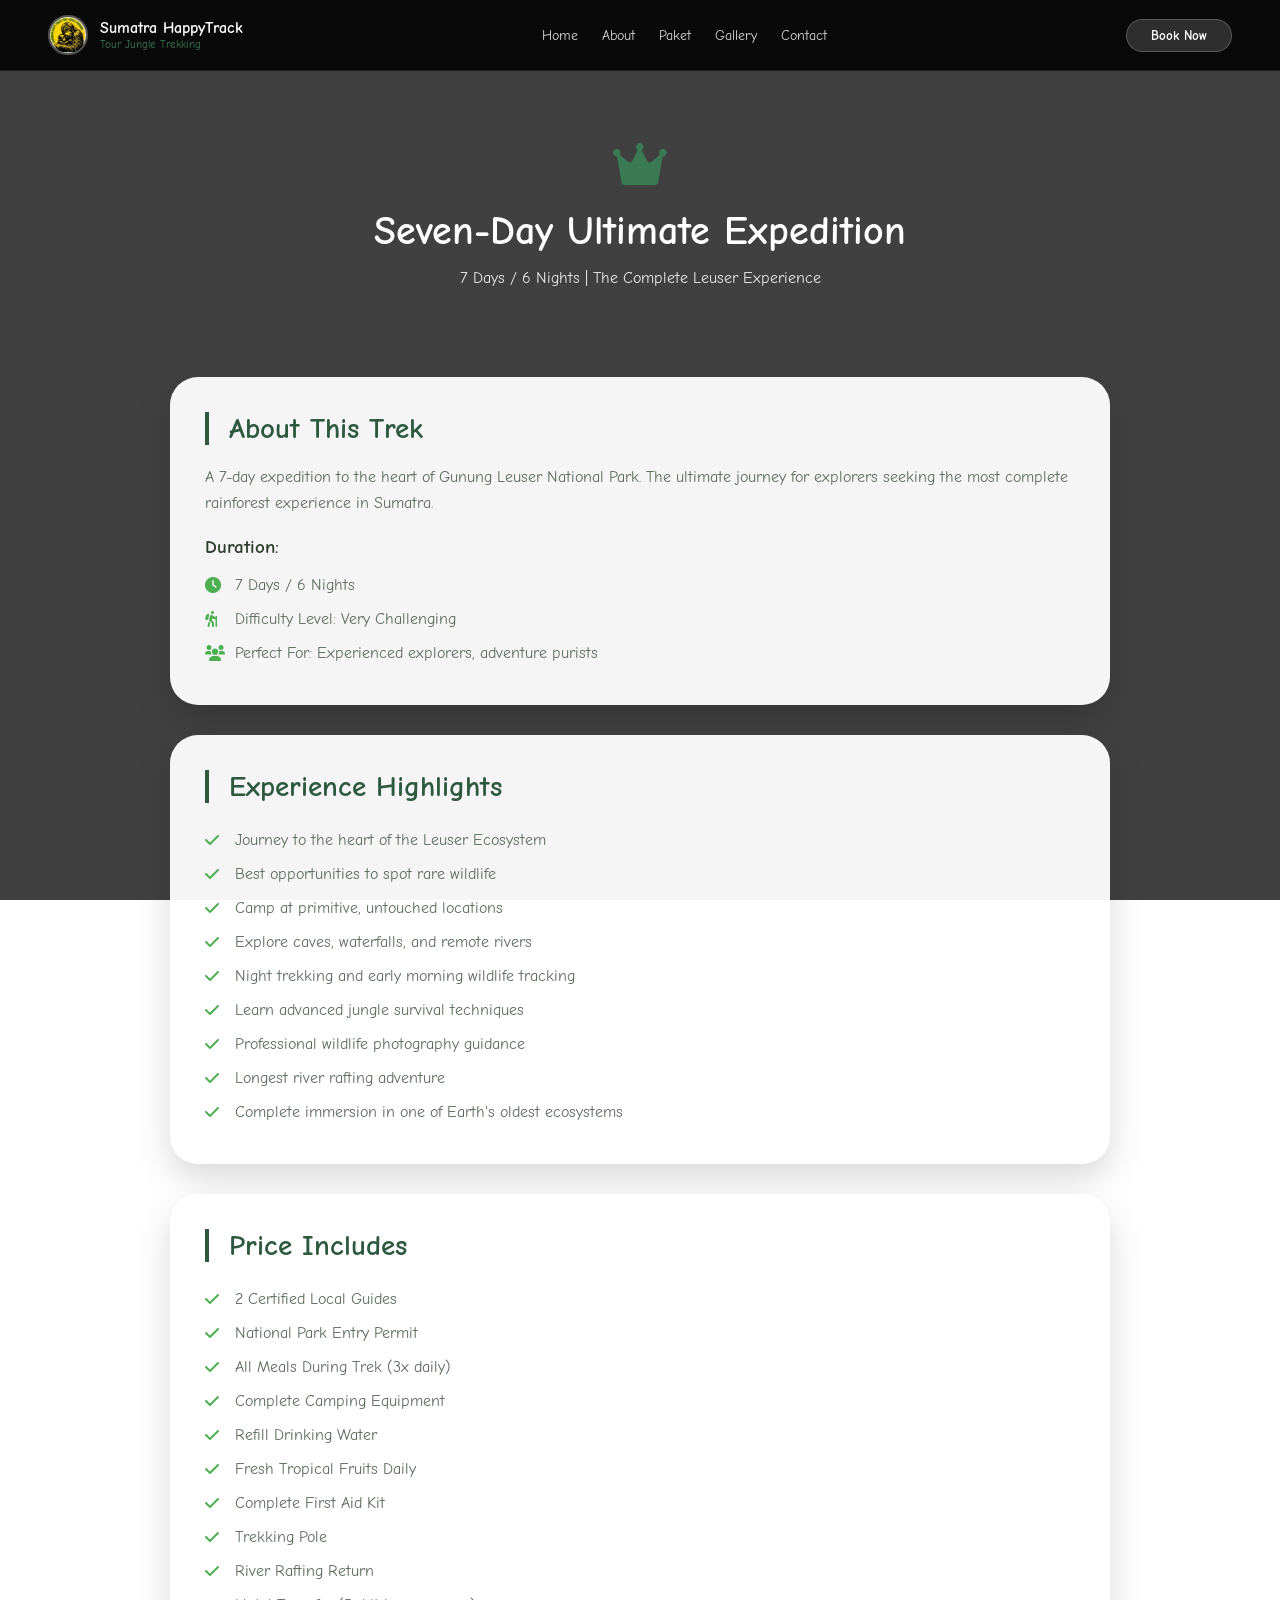
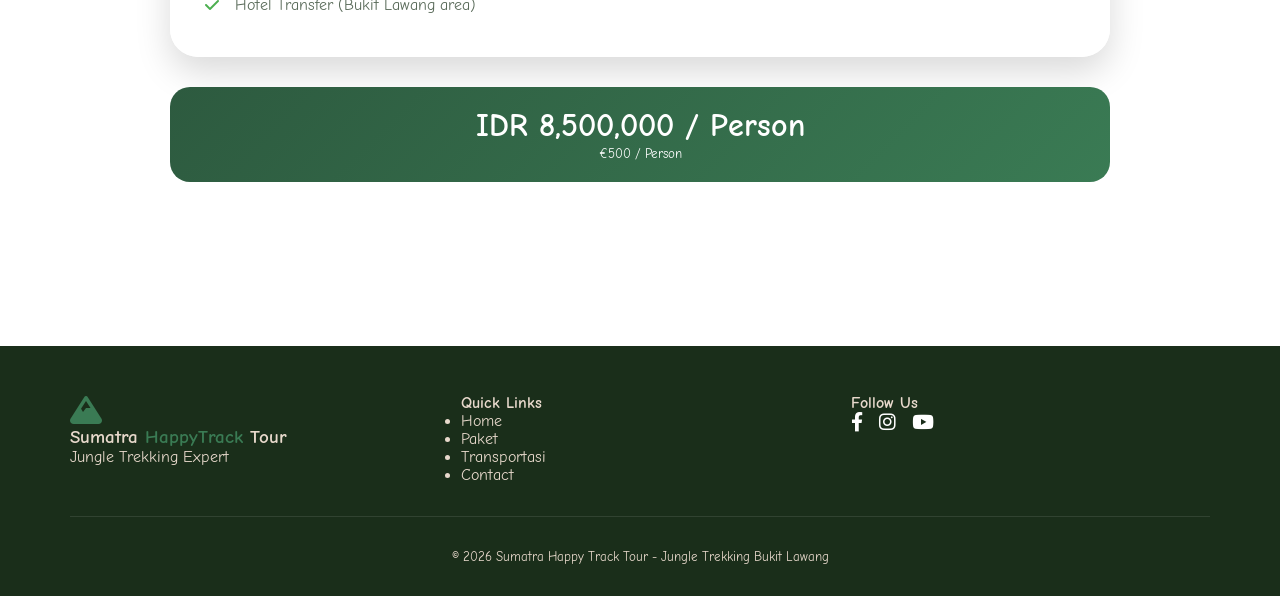
<file: Paket Detail/7hari.html>
<!DOCTYPE html>
<html lang="id">
<head>
    <meta charset="UTF-8">
    <meta name="viewport" content="width=device-width, initial-scale=1.0">
    <title>7 Days Trek | Sumatra Happy Track Tour</title>
    <link rel="icon" type="image/png" sizes="16x16" href="favicon/favicon-16x16.png">
    <link rel="icon" type="image/png" sizes="32x32" href="favicon/favicon-32x32.png">
    <link rel="apple-touch-icon" sizes="180x180" href="favicon/apple-touch-icon.png">
    <link rel="shortcut icon" type="image/x-icon" href="favicon/favicon.ico">
    <link rel="manifest" href="favicon/site.webmanifest">
    <link rel="stylesheet" href="https://cdnjs.cloudflare.com/ajax/libs/font-awesome/6.0.0-beta3/css/all.min.css">
    <link rel="stylesheet" href="../css/styledetail.css">
</head>
<body>

    <nav class="navbar">
        <div class="nav-container">
            <div class="logo">
                <a href="../index.html">
                    <div class="logo-wrapper">
                        <img src="/logo/logo.PNG" alt="Logo" class="logo-img">
                        <div class="logo-text">
                            <span class="logo-main">Sumatra HappyTrack</span>
                            <span class="logo-accent">Tour Jungle Trekking</span>
                        </div>
                    </div>
                </a>
            </div>
            <div class="nav-menu-wrapper">
                <ul class="nav-menu">
                    <li><a href="../index.html#home">Home</a></li>
                    <li><a href="../index.html#about">About</a></li>
                    <li><a href="../paket.html">Paket</a></li>
                    <li><a href="../index.html#gallery">Gallery</a></li>
                    <li><a href="../index.html#contact">Contact</a></li>
                </ul>
            </div>
            <div class="nav-right">
                <a href="../paket.html" class="btn-nav">Book Now</a>
                <div class="hamburger" id="hamburger">
                    <span></span>
                    <span></span>
                    <span></span>
                </div>
            </div>
        </div>
    </nav>

    <section class="detail-hero">
        <div class="detail-hero-content">
            <i class="fas fa-crown"></i>
            <h1>Seven-Day Ultimate Expedition</h1>
            <p>7 Days / 6 Nights | The Complete Leuser Experience</p>
        </div>
    </section>

    <div class="detail-container">
        <div class="detail-card">
            <h2>About This Trek</h2>
            <p>A 7-day expedition to the heart of Gunung Leuser National Park. The ultimate journey for explorers seeking the most complete rainforest experience in Sumatra.</p>
            
            <h3>Duration:</h3>
            <ul>
                <li><i class="fas fa-clock"></i> 7 Days / 6 Nights</li>
                <li><i class="fas fa-hiking"></i> Difficulty Level: Very Challenging</li>
                <li><i class="fas fa-users"></i> Perfect For: Experienced explorers, adventure purists</li>
            </ul>
        </div>

        <div class="detail-card">
            <h2>Experience Highlights</h2>
            <ul>
                <li><i class="fas fa-check"></i> Journey to the heart of the Leuser Ecosystem</li>
                <li><i class="fas fa-check"></i> Best opportunities to spot rare wildlife</li>
                <li><i class="fas fa-check"></i> Camp at primitive, untouched locations</li>
                <li><i class="fas fa-check"></i> Explore caves, waterfalls, and remote rivers</li>
                <li><i class="fas fa-check"></i> Night trekking and early morning wildlife tracking</li>
                <li><i class="fas fa-check"></i> Learn advanced jungle survival techniques</li>
                <li><i class="fas fa-check"></i> Professional wildlife photography guidance</li>
                <li><i class="fas fa-check"></i> Longest river rafting adventure</li>
                <li><i class="fas fa-check"></i> Complete immersion in one of Earth's oldest ecosystems</li>
            </ul>
        </div>

        <div class="detail-card">
            <h2>Price Includes</h2>
            <ul>
                <li><i class="fas fa-check"></i> 2 Certified Local Guides</li>
                <li><i class="fas fa-check"></i> National Park Entry Permit</li>
                <li><i class="fas fa-check"></i> All Meals During Trek (3x daily)</li>
                <li><i class="fas fa-check"></i> Complete Camping Equipment</li>
                <li><i class="fas fa-check"></i> Refill Drinking Water</li>
                <li><i class="fas fa-check"></i> Fresh Tropical Fruits Daily</li>
                <li><i class="fas fa-check"></i> Complete First Aid Kit</li>
                <li><i class="fas fa-check"></i> Trekking Pole</li>
                <li><i class="fas fa-check"></i> River Rafting Return</li>
                <li><i class="fas fa-check"></i> Hotel Transfer (Bukit Lawang area)</li>
            </ul>
        </div>

        <div class="price-box">
            <div class="price">IDR 8,500,000 / Person</div>
            <small>€500 / Person</small>
        </div>

        <div class="back-home">
            <a href="../paket.html" class="back-btn">
                <i class="fas fa-arrow-left"></i> Back to Package List
            </a>
            <a href="https://api.whatsapp.com/send/?phone=6282249581766&text=Hello%2C%20I%27m%20interested%20in%20the%207-day%20ultimate%20trekking%20package%20with%20Sumatra%20Happy%20Track%20Tour.%20Please%20send%20me%20more%20information%20and%20availability.&type=phone_number&app_absent=0" class="back-btn">
                <i class="fas fa-whatsapp"></i> Booking Now
            </a>
        </div>
    </div>

    <footer>
        <div class="container">
            <div class="footer-content">
                <div class="footer-logo"><i class="fas fa-mountain"></i><h3>Sumatra <span>HappyTrack</span> Tour</h3><p>Jungle Trekking Expert</p></div>
                <div class="footer-links"><h4>Quick Links</h4><ul><li><a href="../index.html">Home</a></li><li><a href="../paket.html">Paket</a></li><li><a href="../transportasi.html">Transportasi</a></li><li><a href="../index.html#contact">Contact</a></li></ul></div>
                <div class="footer-social"><h4>Follow Us</h4><div class="social-icons"><a href="#"><i class="fab fa-facebook-f"></i></a><a href="#"><i class="fab fa-instagram"></i></a><a href="#"><i class="fab fa-youtube"></i></a></div></div>
            </div>
            <div class="footer-bottom"><p>&copy; 2026 Sumatra Happy Track Tour - Jungle Trekking Bukit Lawang</p></div>
        </div>
    </footer>

    <script>
        const hamburger = document.getElementById('hamburger');
        const navWrapper = document.querySelector('.nav-menu-wrapper');
        if (hamburger && navWrapper) {
            hamburger.addEventListener('click', () => {
                hamburger.classList.toggle('active');
                navWrapper.classList.toggle('active');
            });
            document.querySelectorAll('.nav-menu a').forEach(link => {
                link.addEventListener('click', () => {
                    hamburger.classList.remove('active');
                    navWrapper.classList.remove('active');
                });
            });
        }
    </script>
</body>
</html>
</file>
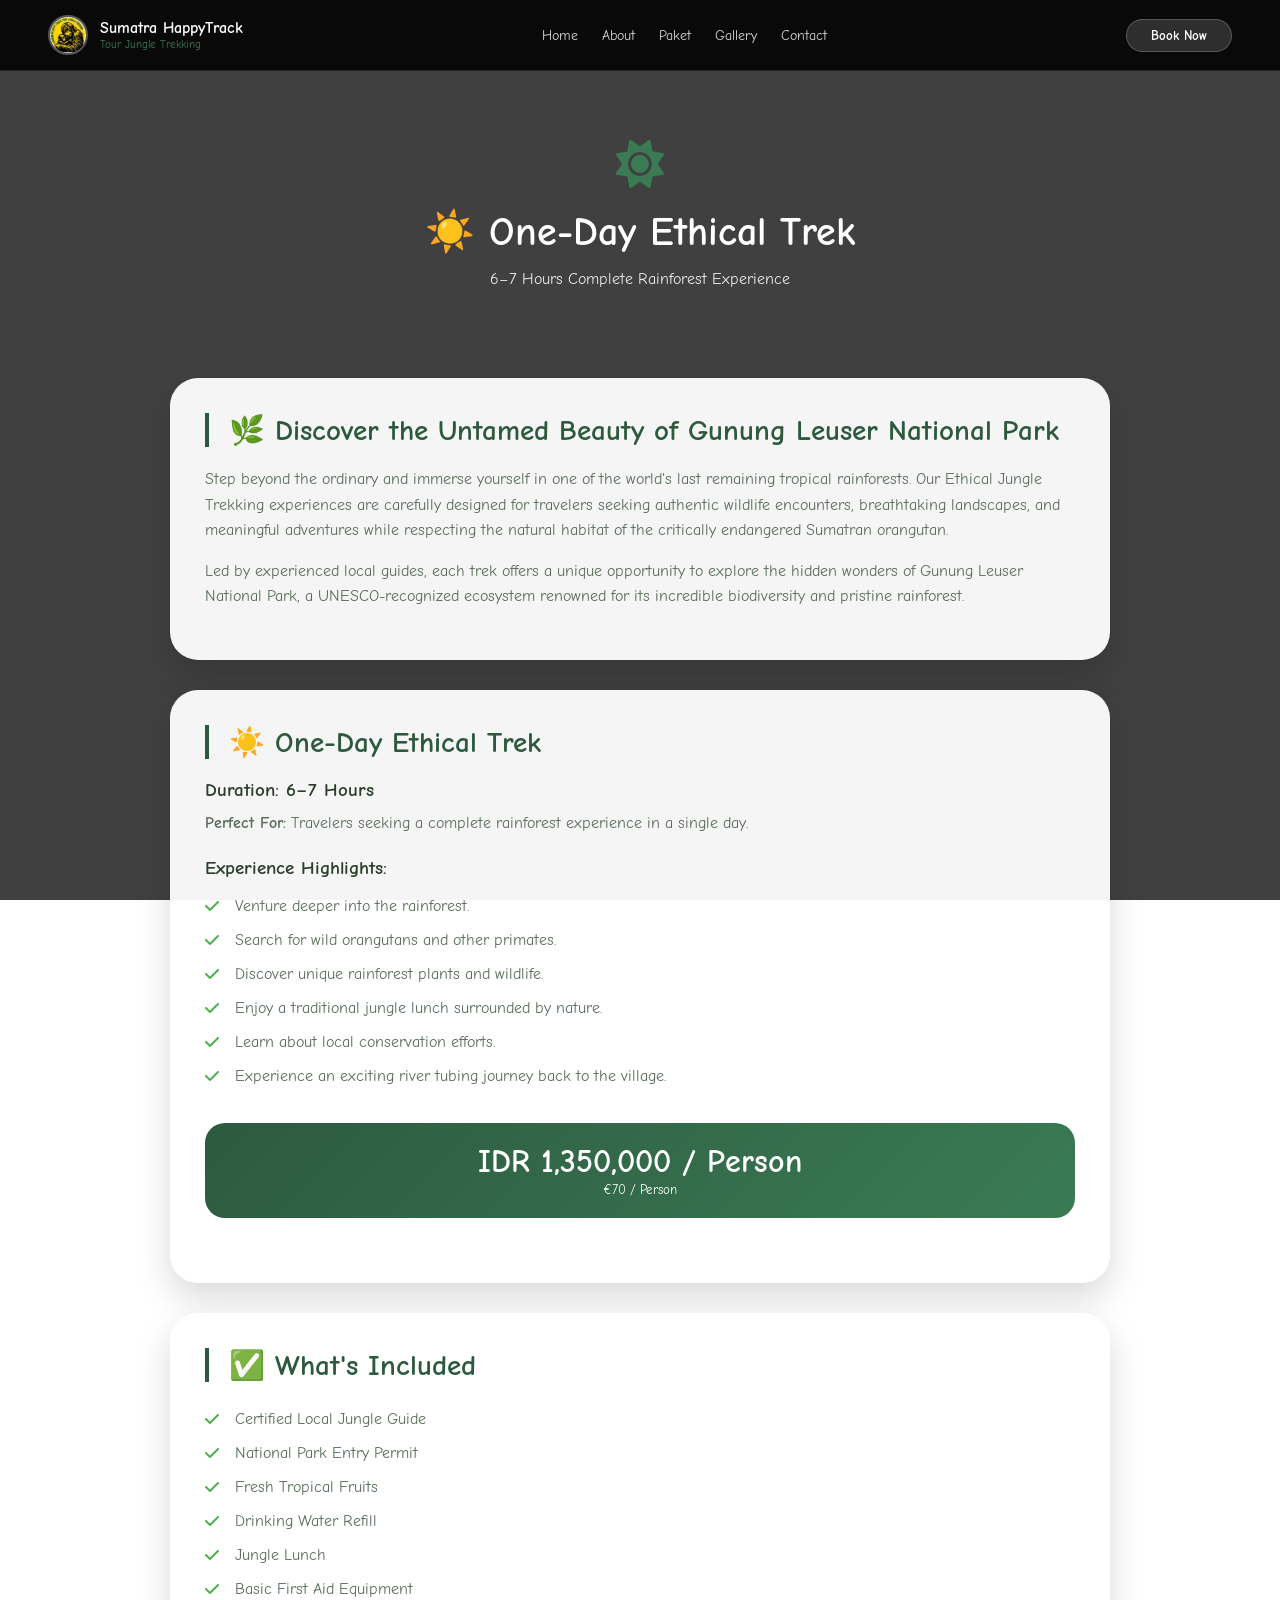
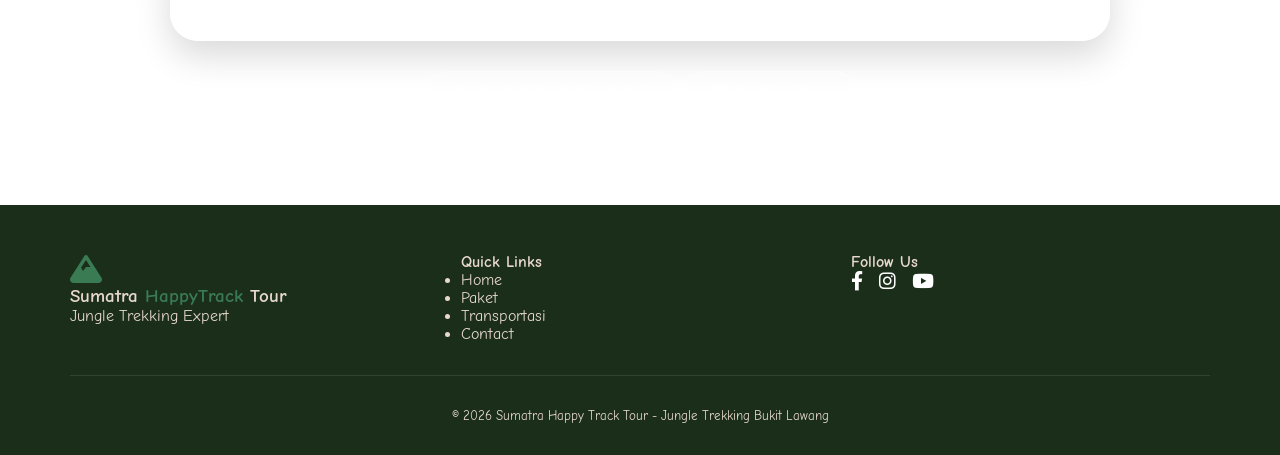
<file: Paket Detail/seharian.html>
<!DOCTYPE html>
<html lang="id">
<head>
    <meta charset="UTF-8">
    <meta name="viewport" content="width=device-width, initial-scale=1.0">
    <title>1 Day Trek | Sumatra Happy Track Tour</title>
    <link rel="stylesheet" href="https://cdnjs.cloudflare.com/ajax/libs/font-awesome/6.0.0-beta3/css/all.min.css">
    <link rel="stylesheet" href="https://unpkg.com/aos@next/dist/aos.css" />
    <link rel="stylesheet" href="../css/styledetail.css">
</head>
<body>

    <nav class="navbar">
        <div class="nav-container">
            <div class="logo">
                <a href="../index.html">
                    <div class="logo-wrapper">
                        <img src="/logo/logo.PNG" alt="Logo" class="logo-img">
                        <div class="logo-text">
                            <span class="logo-main">Sumatra HappyTrack</span>
                            <span class="logo-accent">Tour Jungle Trekking</span>
                        </div>
                    </div>
                </a>
            </div>
            <div class="nav-menu-wrapper">
                <ul class="nav-menu">
                    <li><a href="../index.html#home">Home</a></li>
                    <li><a href="../index.html#about">About</a></li>
                    <li><a href="../paket.html">Paket</a></li>
                    <li><a href="../index.html#gallery">Gallery</a></li>
                    <li><a href="../index.html#contact">Contact</a></li>
                </ul>
            </div>
            <div class="nav-right">
                <a href="../paket.html" class="btn-nav">Book Now</a>
                <div class="hamburger" id="hamburger">
                    <span></span>
                    <span></span>
                    <span></span>
                </div>
            </div>
        </div>
    </nav>

    <section class="detail-hero">
        <div class="detail-hero-content" data-aos="fade-up">
            <i class="fas fa-sun"></i>
            <h1>☀️ One-Day Ethical Trek</h1>
            <p>6–7 Hours Complete Rainforest Experience</p>
        </div>
    </section>

    <div class="detail-container">
        <div class="detail-card" data-aos="fade-up">
            <h2>🌿 Discover the Untamed Beauty of Gunung Leuser National Park</h2>
            <p>Step beyond the ordinary and immerse yourself in one of the world's last remaining tropical rainforests. Our Ethical Jungle Trekking experiences are carefully designed for travelers seeking authentic wildlife encounters, breathtaking landscapes, and meaningful adventures while respecting the natural habitat of the critically endangered Sumatran orangutan.</p>
            <p>Led by experienced local guides, each trek offers a unique opportunity to explore the hidden wonders of Gunung Leuser National Park, a UNESCO-recognized ecosystem renowned for its incredible biodiversity and pristine rainforest.</p>
        </div>

        <div class="detail-card" data-aos="fade-up">
            <h2>☀️ One-Day Ethical Trek</h2>
            <h3>Duration: 6–7 Hours</h3>
            <p><strong>Perfect For:</strong> Travelers seeking a complete rainforest experience in a single day.</p>
            <h3>Experience Highlights:</h3>
            <ul>
                <li><i class="fas fa-check"></i> Venture deeper into the rainforest.</li>
                <li><i class="fas fa-check"></i> Search for wild orangutans and other primates.</li>
                <li><i class="fas fa-check"></i> Discover unique rainforest plants and wildlife.</li>
                <li><i class="fas fa-check"></i> Enjoy a traditional jungle lunch surrounded by nature.</li>
                <li><i class="fas fa-check"></i> Learn about local conservation efforts.</li>
                <li><i class="fas fa-check"></i> Experience an exciting river tubing journey back to the village.</li>
            </ul>
            <div class="price-box">
                <div class="price">IDR 1,350,000 / Person</div>
                <small>€70 / Person</small>
            </div>
        </div>

        <div class="detail-card" data-aos="fade-up">
            <h2>✅ What's Included</h2>
            <ul>
                <li><i class="fas fa-check"></i> Certified Local Jungle Guide</li>
                <li><i class="fas fa-check"></i> National Park Entry Permit</li>
                <li><i class="fas fa-check"></i> Fresh Tropical Fruits</li>
                <li><i class="fas fa-check"></i> Drinking Water Refill</li>
                <li><i class="fas fa-check"></i> Jungle Lunch</li>
                <li><i class="fas fa-check"></i> Basic First Aid Equipment</li>
            </ul>
        </div>

        <div class="back-home">
            <a href="../paket.html" class="back-btn">
                <i class="fas fa-arrow-left"></i> Kembali ke Daftar Paket
            </a>
            <a href="https://api.whatsapp.com/send/?phone=6282249581766&text=Halo%2C+saya+tertarik+dengan+paket+trekking+Sumatra+Happy+Track+Tour.+Apakah+bisa+dibantu%3F&type=phone_number&app_absent=0" class="back-btn">
                <i class="fas fa-whatsapp"></i> Booking Now
            </a>
        </div>
    </div>

    <footer>
        <div class="container">
            <div class="footer-content">
                <div class="footer-logo"><i class="fas fa-mountain"></i><h3>Sumatra <span>HappyTrack</span> Tour</h3><p>Jungle Trekking Expert</p></div>
                <div class="footer-links"><h4>Quick Links</h4><ul><li><a href="../index.html">Home</a></li><li><a href="../paket.html">Paket</a></li><li><a href="../transportasi.html">Transportasi</a></li><li><a href="../index.html#contact">Contact</a></li></ul></div>
                <div class="footer-social"><h4>Follow Us</h4><div class="social-icons"><a href="#"><i class="fab fa-facebook-f"></i></a><a href="#"><i class="fab fa-instagram"></i></a><a href="#"><i class="fab fa-youtube"></i></a></div></div>
            </div>
            <div class="footer-bottom"><p>&copy; 2026 Sumatra Happy Track Tour - Jungle Trekking Bukit Lawang</p></div>
        </div>
    </footer>

    <script src="https://unpkg.com/aos@next/dist/aos.js"></script>
    <script>
        AOS.init({ duration: 800, once: true });
        const hamburger = document.getElementById('hamburger');
        const navWrapper = document.querySelector('.nav-menu-wrapper');
        if (hamburger && navWrapper) {
            hamburger.addEventListener('click', () => {
                hamburger.classList.toggle('active');
                navWrapper.classList.toggle('active');
            });
            document.querySelectorAll('.nav-menu a').forEach(link => {
                link.addEventListener('click', () => {
                    hamburger.classList.remove('active');
                    navWrapper.classList.remove('active');
                });
            });
        }
    </script>
</body>
</html>
</file>
<file: css/style.css>
@import url('https://fonts.googleapis.com/css2?family=Comic+Neue:wght@300;400;700;800&display=swap');

* {
    margin: 0;
    padding: 0;
    box-sizing: border-box;
}

body {
    font-family: 'Comic Neue', cursive;
    background: #fefaf5;
    overflow-x: hidden;
    color: #2c3e2b;
}

/* Untuk heading yang sebelumnya pakai Playfair Display, ganti ke Comic Neue juga */
h1, h2, h3, h4, .section-title h2, .about-text-left h2, .gallery-header h2 {
    font-family: 'Comic Neue', cursive;
}

* {
    margin: 0;
    padding: 0;
    box-sizing: border-box;
}

body {
    font-family: 'Inter', sans-serif;
    background: #fefaf5;
    overflow-x: hidden;
    color: #4a3b2c;
}

/* ========== CUSTOM SCROLLBAR ========== */
::-webkit-scrollbar { width: 8px; }
::-webkit-scrollbar-track { background: #f5ede4; border-radius: 10px; }
::-webkit-scrollbar-thumb { background: linear-gradient(135deg, #c4a47a, #e8c9a0); border-radius: 10px; }

/* ========== NAVBAR ELEGAN ========== */
.elegant-nav {
    position: fixed;
    top: 0;
    left: 0;
    width: 100%;
    z-index: 1000;
    transition: all 0.4s ease;
    padding: 20px 0;
}

.elegant-nav.transparent {
    background: rgba(0, 0, 0, 0.25);
    backdrop-filter: blur(12px);
    border-bottom: 1px solid rgba(255, 255, 255, 0.08);
}

.elegant-nav.scrolled {
    background: #ffffff;
    padding: 12px 0;
    box-shadow: 0 8px 30px rgba(0, 0, 0, 0.06);
    border-bottom: 1px solid rgba(0, 0, 0, 0.05);
}

.nav-container {
    max-width: 1400px;
    margin: 0 auto;
    padding: 0 48px;
    display: flex;
    align-items: center;
    justify-content: space-between;
}

/* Logo */
.logo a { text-decoration: none; }
.logo-wrapper { display: flex; align-items: center; gap: 12px; }
.logo-img {
    width: 44px;
    height: 44px;
    object-fit: cover;
    border-radius: 50%;
    transition: all 0.3s;
    border: 2px solid transparent;
}
.elegant-nav.transparent .logo-img { border-color: rgba(255, 255, 255, 0.3); }
.elegant-nav.scrolled .logo-img { width: 40px; height: 40px; border-color: #c4a47a; }

.logo-text { display: flex; flex-direction: column; line-height: 1.2; }
.logo-main { font-size: 1rem; font-weight: 600; letter-spacing: 1px; }
.logo-accent { font-size: 0.75rem; font-weight: 500; letter-spacing: 0.5px; }
.elegant-nav.transparent .logo-main,
.elegant-nav.transparent .logo-accent { color: white; }
.elegant-nav.scrolled .logo-main { color: #2c241a; }
.elegant-nav.scrolled .logo-accent { color: #c4a47a; }

/* Navigation Menu */
.nav-menu-wrapper { flex: 1; display: flex; justify-content: center; }
.nav-menu { display: flex; list-style: none; gap: 2rem; margin: 0; padding: 0; }
.nav-menu li a {
    text-decoration: none;
    font-weight: 500;
    font-size: 0.85rem;
    transition: all 0.3s;
    padding: 8px 0;
    position: relative;
    letter-spacing: 0.3px;
}
.nav-menu li a::after {
    content: '';
    position: absolute;
    bottom: 0;
    left: 50%;
    transform: translateX(-50%);
    width: 0;
    height: 2px;
    background: linear-gradient(90deg, #c4a47a, #e8c9a0);
    transition: width 0.3s ease;
}
.nav-menu li a:hover::after { width: 100%; }
.nav-menu li a:hover { transform: translateY(-1px); }
.elegant-nav.transparent .nav-menu li a { color: rgba(255, 255, 255, 0.85); }
.elegant-nav.transparent .nav-menu li a:hover { color: #f5c542; }
.elegant-nav.scrolled .nav-menu li a { color: #4a3b2c; }
.elegant-nav.scrolled .nav-menu li a:hover { color: #c4a47a; }

/* Nav Right */
.nav-right { display: flex; align-items: center; gap: 24px; }
.btn-nav {
    padding: 10px 28px;
    border-radius: 40px;
    font-weight: 600;
    font-size: 0.85rem;
    text-decoration: none;
    transition: all 0.3s;
    white-space: nowrap;
    letter-spacing: 0.5px;
}
.elegant-nav.transparent .btn-nav {
    background: rgba(255, 255, 255, 0.12);
    backdrop-filter: blur(4px);
    color: white;
    border: 1px solid rgba(255, 255, 255, 0.2);
}
.elegant-nav.transparent .btn-nav:hover {
    background: #f5c542;
    color: #1a1a2e;
    transform: translateY(-2px);
}
.elegant-nav.scrolled .btn-nav {
    background: linear-gradient(135deg, #c4a47a, #b8956a);
    color: white;
    box-shadow: 0 2px 8px rgba(196, 164, 122, 0.3);
}
.elegant-nav.scrolled .btn-nav:hover {
    transform: translateY(-2px);
    box-shadow: 0 6px 20px rgba(196, 164, 122, 0.4);
}

/* Hamburger */
.hamburger {
    display: none;
    flex-direction: column;
    justify-content: space-between;
    width: 28px;
    height: 20px;
    cursor: pointer;
}
.hamburger span {
    display: block;
    width: 100%;
    height: 2px;
    background: currentColor;
    transition: all 0.3s;
    border-radius: 2px;
}
.elegant-nav.transparent .hamburger { color: white; }
.elegant-nav.scrolled .hamburger { color: #4a3b2c; }
.hamburger.active span:nth-child(1) { transform: rotate(45deg) translate(5px, 5px); }
.hamburger.active span:nth-child(2) { opacity: 0; }
.hamburger.active span:nth-child(3) { transform: rotate(-45deg) translate(6px, -6px); }

/* ========== HERO FULL BERSIH - TANPA WARNA DEFAULT ========== */
.hero-clean {
    position: relative;
    width: 100%;
    height: 100vh;
    overflow: hidden;
    background: transparent;
}

.hero-slideshow-clean {
    position: absolute;
    top: 0;
    left: 0;
    width: 100%;
    height: 100%;
}

.hero-slide-clean {
    position: absolute;
    top: 0;
    left: 0;
    width: 100%;
    height: 100%;
    background-size: cover;
    background-position: center;
    background-repeat: no-repeat;
    opacity: 0;
    transition: opacity 0.8s ease-in-out;
}

/* Slide pertama langsung aktif */
.hero-slide-clean:first-child {
    opacity: 1;
}

.hero-slide-clean.active {
    opacity: 1;
}

/* Tombol navigasi */
.slide-prev-clean, 
.slide-next-clean {
    position: absolute;
    top: 50%;
    transform: translateY(-50%);
    width: 45px;
    height: 45px;
    border-radius: 50%;
    background: rgba(0, 0, 0, 0.4);
    backdrop-filter: blur(8px);
    border: 1px solid rgba(255, 255, 255, 0.2);
    color: white;
    cursor: pointer;
    display: flex;
    align-items: center;
    justify-content: center;
    transition: all 0.3s ease;
    z-index: 20;
    font-size: 1.1rem;
}

.slide-prev-clean {
    left: 25px;
}

.slide-next-clean {
    right: 25px;
}

.slide-prev-clean:hover,
.slide-next-clean:hover {
    background: rgba(255, 255, 255, 0.3);
    transform: translateY(-50%) scale(1.1);
    border-color: rgba(255, 255, 255, 0.5);
}

/* Dot indicator */
.slide-dots-clean {
    position: absolute;
    bottom: 25px;
    left: 0;
    right: 0;
    display: flex;
    justify-content: center;
    gap: 10px;
    z-index: 20;
}

.dot-clean {
    width: 10px;
    height: 10px;
    border-radius: 50%;
    background: rgba(255, 255, 255, 0.5);
    cursor: pointer;
    transition: all 0.3s ease;
}

.dot-clean.active {
    background: #f5c542;
    width: 25px;
    border-radius: 10px;
}

.dot-clean:hover {
    background: rgba(255, 255, 255, 0.8);
    transform: scale(1.2);
}

/* Scroll indicator */
.scroll-clean {
    position: absolute;
    bottom: 20px;
    left: 50%;
    transform: translateX(-50%);
    display: flex;
    flex-direction: column;
    align-items: center;
    gap: 6px;
    color: white;
    z-index: 20;
    font-size: 0.7rem;
    opacity: 0.6;
    animation: bounceClean 2s infinite;
}

@keyframes bounceClean {
    0%, 100% { transform: translateX(-50%) translateY(0); }
    50% { transform: translateX(-50%) translateY(8px); }
}

/* Responsive */
@media (max-width: 768px) {
    .slide-prev-clean, 
    .slide-next-clean {
        width: 38px;
        height: 38px;
        font-size: 0.9rem;
    }
    .slide-prev-clean { left: 15px; }
    .slide-next-clean { right: 15px; }
    
    .dot-clean {
        width: 8px;
        height: 8px;
    }
    .dot-clean.active {
        width: 20px;
    }
}
.slide-prev-clean { left: 30px; }
.slide-next-clean { right: 30px; }
.slide-prev-clean:hover, .slide-next-clean:hover {
    background: rgba(255, 255, 255, 0.3);
    transform: translateY(-50%) scale(1.1);
}

.slide-dots-clean {
    position: absolute;
    bottom: 30px;
    left: 0;
    right: 0;
    display: flex;
    justify-content: center;
    gap: 12px;
    z-index: 20;
}
.dot-clean {
    width: 10px;
    height: 10px;
    border-radius: 50%;
    background: rgba(255, 255, 255, 0.5);
    cursor: pointer;
    transition: all 0.3s;
}
.dot-clean.active { background: white; width: 30px; border-radius: 10px; }

.scroll-clean {
    position: absolute;
    bottom: 25px;
    left: 50%;
    transform: translateX(-50%);
    display: flex;
    flex-direction: column;
    align-items: center;
    gap: 8px;
    color: white;
    z-index: 20;
    font-size: 0.75rem;
    opacity: 0.7;
    animation: bounceClean 2s infinite;
}
@keyframes bounceClean {
    0%, 100% { transform: translateX(-50%) translateY(0); }
    50% { transform: translateX(-50%) translateY(8px); }
}

/* ========== ABOUT SECTION ========== */
.about-enhanced {
    padding: 100px 0;
    background: linear-gradient(135deg, #fefaf5, #fff8f0);
}
.container-about {
    max-width: 1300px;
    margin: 0 auto;
    padding: 0 40px;
    display: flex;
    align-items: center;
    gap: 60px;
}
.about-text-left { flex: 1; }
.about-badge {
    display: inline-block;
    background: rgba(196, 164, 122, 0.15);
    color: #c4a47a;
    padding: 6px 18px;
    border-radius: 50px;
    font-size: 0.8rem;
    font-weight: 600;
    letter-spacing: 2px;
    margin-bottom: 20px;
}
.about-text-left h2 {
    font-size: 2.5rem;
    font-weight: 700;
    color: #4a3b2c;
    margin-bottom: 15px;
    font-family: 'Playfair Display', serif;
}
.highlight-gold { color: #c4a47a; position: relative; }
.highlight-gold::after {
    content: '';
    position: absolute;
    bottom: 5px;
    left: 0;
    width: 100%;
    height: 8px;
    background: rgba(196, 164, 122, 0.2);
    border-radius: 4px;
    z-index: -1;
}
.about-underline {
    width: 70px;
    height: 3px;
    background: linear-gradient(90deg, #c4a47a, #e8c9a0);
    margin-bottom: 25px;
    border-radius: 3px;
}
.about-desc {
    color: #5e4e3e;
    line-height: 1.8;
    margin-bottom: 20px;
    font-size: 1rem;
}
.about-features { margin: 30px 0; }
.feature-item {
    display: flex;
    align-items: flex-start;
    gap: 15px;
    margin-bottom: 20px;
    padding: 12px;
    border-radius: 16px;
    transition: all 0.3s;
    background: rgba(255, 255, 255, 0.6);
}
.feature-item:hover {
    background: white;
    transform: translateX(8px);
    box-shadow: 0 5px 15px rgba(0,0,0,0.03);
}
.feature-item i { font-size: 1.8rem; color: #c4a47a; margin-top: 5px; }
.feature-item h4 { font-size: 1.1rem; color: #4a3b2c; margin-bottom: 5px; }
.feature-item p { font-size: 0.85rem; color: #8a7a6a; }

.about-stats-enhanced {
    display: flex;
    gap: 20px;
    margin: 30px 0;
}
.stat-card {
    flex: 1;
    text-align: center;
    padding: 15px;
    background: white;
    border-radius: 20px;
    border: 1px solid rgba(196, 164, 122, 0.15);
    transition: all 0.3s;
}
.stat-card:hover { transform: translateY(-5px); border-color: #c4a47a; }
.stat-card h3 { font-size: 1.8rem; font-weight: 800; color: #c4a47a; margin-bottom: 5px; }
.stat-card p { font-size: 0.75rem; color: #8a7a6a; }

.about-contact-buttons { display: flex; gap: 15px; margin-top: 20px; flex-wrap: wrap; }
.btn-about-gold {
    display: inline-flex;
    align-items: center;
    gap: 8px;
    background: linear-gradient(135deg, #c4a47a, #b8956a);
    color: white;
    padding: 12px 28px;
    border-radius: 50px;
    text-decoration: none;
    font-weight: 600;
    transition: all 0.3s;
}
.btn-about-gold:hover { transform: translateY(-3px); box-shadow: 0 10px 25px rgba(196, 164, 122, 0.3); }
.btn-about-outline {
    display: inline-flex;
    align-items: center;
    gap: 8px;
    background: transparent;
    border: 2px solid #c4a47a;
    color: #c4a47a;
    padding: 10px 28px;
    border-radius: 50px;
    text-decoration: none;
    font-weight: 600;
    transition: all 0.3s;
}
.btn-about-outline:hover { background: #c4a47a; color: white; transform: translateY(-3px); }

/* Gambar Kanan 9:16 */
.about-image-right {
    flex: 1;
    position: relative;
    border-radius: 28px;
    overflow: hidden;
    box-shadow: 0 25px 45px rgba(0, 0, 0, 0.15);
    aspect-ratio: 9 / 16;
    max-width: 400px;
    background: #e8d9cc;
}
.about-slideshow { position: relative; width: 100%; height: 100%; }
.about-slide {
    position: absolute;
    top: 0;
    left: 0;
    width: 100%;
    height: 100%;
    background-size: cover;
    background-position: center;
    opacity: 0;
    transition: opacity 0.6s ease-in-out;
}
.about-slide.active { opacity: 1; }

.about-slide-prev, .about-slide-next {
    position: absolute;
    top: 50%;
    transform: translateY(-50%);
    width: 36px;
    height: 36px;
    border-radius: 50%;
    background: rgba(255, 255, 255, 0.9);
    border: none;
    cursor: pointer;
    display: flex;
    align-items: center;
    justify-content: center;
    transition: all 0.3s;
    z-index: 15;
    box-shadow: 0 2px 8px rgba(0,0,0,0.1);
    color: #4a3b2c;
}
.about-slide-prev { left: 12px; }
.about-slide-next { right: 12px; }
.about-slide-prev:hover, .about-slide-next:hover { background: #c4a47a; color: white; transform: translateY(-50%) scale(1.1); }

.about-slide-dots {
    position: absolute;
    bottom: 15px;
    left: 0;
    right: 0;
    display: flex;
    justify-content: center;
    gap: 8px;
    z-index: 15;
}
.about-dot {
    width: 8px;
    height: 8px;
    border-radius: 50%;
    background: rgba(255, 255, 255, 0.6);
    cursor: pointer;
    transition: all 0.3s;
}
.about-dot.active { background: #c4a47a; width: 24px; border-radius: 10px; }

.about-image-caption {
    position: absolute;
    bottom: 20px;
    left: 0;
    right: 0;
    text-align: center;
    font-size: 0.7rem;
    color: white;
    background: rgba(0, 0, 0, 0.5);
    backdrop-filter: blur(5px);
    padding: 6px;
    margin: 0 20px;
    border-radius: 20px;
    z-index: 15;
}
.about-image-caption i { color: #c4a47a; margin-right: 5px; }

/* ========== SECTION UMUM ========== */
.container { max-width: 1300px; margin: 0 auto; padding: 0 30px; }
section { padding: 80px 0; }

.section-title { text-align: center; margin-bottom: 3rem; }
.section-title .subtitle {
    background: rgba(196, 164, 122, 0.1);
    color: #c4a47a;
    padding: 6px 18px;
    border-radius: 50px;
    font-size: 0.85rem;
    font-weight: 600;
    display: inline-block;
    letter-spacing: 2px;
}
.section-title h2 {
    font-size: 2.5rem;
    font-weight: 700;
    margin-top: 1rem;
    font-family: 'Playfair Display', serif;
    color: #4a3b2c;
}
.section-title .highlight { color: #c4a47a; position: relative; display: inline-block; }
.section-title .highlight::after {
    content: '';
    position: absolute;
    bottom: 5px;
    left: 0;
    width: 100%;
    height: 8px;
    background: rgba(196, 164, 122, 0.2);
    border-radius: 4px;
    z-index: -1;
}
.underline { width: 80px; height: 3px; background: linear-gradient(90deg, #c4a47a, #e8c9a0); margin: 20px auto; border-radius: 3px; }

/* ============================================
   GALLERY - VARIASI RASIO GAMBAR
   ============================================ */

.gallery-variasi {
    padding: 80px 0;
    background: linear-gradient(135deg, #fefaf5, #fff8f0);
}

.container-gallery-variasi {
    max-width: 1400px;
    margin: 0 auto;
    padding: 0 30px;
}

/* Header */
.gallery-header-variasi {
    text-align: center;
    margin-bottom: 50px;
}

.gallery-badge-variasi {
    display: inline-block;
    background: rgba(196, 164, 122, 0.15);
    color: #c4a47a;
    padding: 6px 18px;
    border-radius: 50px;
    font-size: 0.8rem;
    letter-spacing: 2px;
    margin-bottom: 20px;
}

.gallery-header-variasi h2 {
    font-size: 2.5rem;
    font-weight: 700;
    color: #4a3b2c;
    font-family: 'Playfair Display', serif;
}

.gallery-header-variasi .highlight-gold {
    color: #c4a47a;
}

.gallery-underline-variasi {
    width: 70px;
    height: 3px;
    background: linear-gradient(90deg, #c4a47a, #e8c9a0);
    margin: 15px auto;
    border-radius: 3px;
}

.gallery-subtitle-variasi {
    color: #8a7a6a;
    font-size: 1rem;
}

/* GRID GALLERY - MASONRY STYLE */
.gallery-grid-variasi {
    display: grid;
    grid-template-columns: repeat(auto-fit, minmax(300px, 1fr));
    gap: 20px;
    grid-auto-flow: dense;
}

/* VARIASI RASIO */
.ratio-16-9 {
    grid-row: span 1;
    aspect-ratio: 16 / 9;
}

.ratio-9-16 {
    grid-row: span 2;
    aspect-ratio: 9 / 16;
}

.ratio-1-1 {
    aspect-ratio: 1 / 1;
}

.ratio-original {
    aspect-ratio: auto;
    min-height: 300px;
}

/* Item Gallery */
.gallery-item-variasi {
    position: relative;
    border-radius: 20px;
    overflow: hidden;
    cursor: pointer;
    box-shadow: 0 10px 25px rgba(0, 0, 0, 0.08);
    transition: all 0.4s ease;
}

.gallery-item-variasi:hover {
    transform: translateY(-8px);
    box-shadow: 0 20px 40px rgba(0, 0, 0, 0.15);
}

.gallery-img-variasi {
    width: 100%;
    height: 100%;
    background-size: cover;
    background-position: center;
    transition: transform 0.5s ease;
}

.gallery-item-variasi:hover .gallery-img-variasi {
    transform: scale(1.05);
}

/* Overlay */
.gallery-overlay-variasi {
    position: absolute;
    top: 0;
    left: 0;
    width: 100%;
    height: 100%;
    background: linear-gradient(135deg, rgba(44, 36, 26, 0.9), rgba(196, 164, 122, 0.85));
    display: flex;
    align-items: center;
    justify-content: center;
    text-align: center;
    opacity: 0;
    transition: all 0.4s ease;
}

.gallery-item-variasi:hover .gallery-overlay-variasi {
    opacity: 1;
}

.overlay-content-variasi {
    transform: translateY(20px);
    transition: transform 0.4s ease;
    color: white;
    padding: 20px;
}

.gallery-item-variasi:hover .overlay-content-variasi {
    transform: translateY(0);
}

.overlay-content-variasi i {
    font-size: 2.5rem;
    color: #f5c542;
    margin-bottom: 10px;
}

.overlay-content-variasi h3 {
    font-size: 1.2rem;
    margin-bottom: 15px;
    font-family: 'Playfair Display', serif;
}

.view-btn-variasi {
    padding: 8px 20px;
    background: #f5c542;
    border: none;
    border-radius: 30px;
    color: #2c241a;
    font-weight: 600;
    cursor: pointer;
    transition: all 0.3s;
    font-size: 0.8rem;
}

.view-btn-variasi:hover {
    background: #e6b800;
    transform: scale(1.05);
}

/* Lightbox */
.lightbox-variasi {
    display: none;
    position: fixed;
    top: 0;
    left: 0;
    width: 100%;
    height: 100%;
    background: rgba(0, 0, 0, 0.95);
    backdrop-filter: blur(15px);
    z-index: 9999;
    justify-content: center;
    align-items: center;
}

.lightbox-content-variasi {
    position: relative;
    max-width: 80%;
    max-height: 80%;
}

.lightbox-img-variasi {
    max-width: 100%;
    max-height: 70vh;
    border-radius: 15px;
    box-shadow: 0 20px 40px rgba(0, 0, 0, 0.3);
}

.lightbox-close-variasi {
    position: absolute;
    top: -40px;
    right: 0;
    color: white;
    font-size: 35px;
    cursor: pointer;
    transition: 0.3s;
}

.lightbox-close-variasi:hover {
    color: #f5c542;
}

.lightbox-info-variasi {
    text-align: center;
    margin-top: 20px;
    color: white;
}

.lightbox-info-variasi h3 {
    font-size: 1.3rem;
    margin-bottom: 5px;
    color: #f5c542;
}

.lightbox-info-variasi p {
    font-size: 0.9rem;
    opacity: 0.8;
    margin-bottom: 15px;
}

.download-lightbox-btn {
    padding: 10px 25px;
    background: linear-gradient(135deg, #c4a47a, #b8956a);
    border: none;
    border-radius: 30px;
    color: white;
    font-weight: 600;
    cursor: pointer;
    transition: all 0.3s;
}

.download-lightbox-btn:hover {
    transform: translateY(-2px);
    box-shadow: 0 5px 15px rgba(196, 164, 122, 0.4);
}

/* Responsive */
@media (max-width: 768px) {
    .gallery-variasi {
        padding: 50px 0;
    }
    
    .container-gallery-variasi {
        padding: 0 15px;
    }
    
    .gallery-header-variasi h2 {
        font-size: 1.8rem;
    }
    
    .gallery-grid-variasi {
        grid-template-columns: 1fr;
        gap: 15px;
    }
    
    .ratio-9-16 {
        grid-row: span 1;
        aspect-ratio: 9 / 12;
    }
    
    .lightbox-content-variasi {
        max-width: 95%;
    }
    
    .lightbox-img-variasi {
        max-height: 60vh;
    }
}
/* Team */
.team-grid { display: grid; grid-template-columns: repeat(auto-fit, minmax(200px, 1fr)); gap: 1.5rem; }
.team-card {
    background: white;
    padding: 2rem;
    text-align: center;
    border-radius: 20px;
    transition: all 0.3s;
    border: 1px solid rgba(196, 164, 122, 0.15);
    cursor: pointer;
}
.team-card:hover { transform: translateY(-5px); border-color: #c4a47a; }
.team-icon i { font-size: 3rem; color: #c4a47a; }

/* Accommodation */
.accom-grid { display: grid; grid-template-columns: repeat(auto-fit, minmax(300px, 1fr)); gap: 2rem; }
.accom-card {
    background: white;
    padding: 2rem;
    border-radius: 24px;
    border: 1px solid rgba(196, 164, 122, 0.15);
    transition: all 0.3s;
}
.accom-card:hover { transform: translateY(-5px); border-color: #c4a47a; }
.accom-icon i { font-size: 2rem; color: #c4a47a; margin-bottom: 1rem; }
.booking-badge {
    background: rgba(196, 164, 122, 0.1);
    display: inline-block;
    padding: 5px 12px;
    border-radius: 20px;
    font-size: 0.7rem;
    color: #c4a47a;
    margin: 1rem 0;
}

/* Transportasi */
.transportasi { background: linear-gradient(135deg, #fefaf5, #fff8f0); }
.transport-grid { display: grid; grid-template-columns: repeat(auto-fit, minmax(260px, 1fr)); gap: 2rem; }
.transport-card {
    background: white;
    padding: 2rem;
    text-align: center;
    border-radius: 24px;
    transition: all 0.3s;
    border: 1px solid rgba(196, 164, 122, 0.15);
}
.transport-card:hover { transform: translateY(-8px); border-color: #c4a47a; }
.transport-card i { font-size: 2.5rem; color: #c4a47a; margin-bottom: 1rem; }
.price-tag {
    display: inline-block;
    background: rgba(196, 164, 122, 0.1);
    padding: 5px 15px;
    border-radius: 30px;
    margin-top: 1rem;
    font-weight: 600;
    color: #c4a47a;
}

/* Activities */
.activities-grid { display: flex; flex-wrap: wrap; justify-content: center; gap: 1rem; }
.activity-card {
    background: white;
    padding: 12px 24px;
    border-radius: 50px;
    display: flex;
    align-items: center;
    gap: 8px;
    border: 1px solid rgba(196, 164, 122, 0.15);
    transition: all 0.3s;
    cursor: pointer;
}
.activity-card:hover { background: #c4a47a; color: white; transform: translateY(-2px); }
.activity-card i { color: #c4a47a; }
.activity-card:hover i { color: white; }

/* Testimonials */
.testimonial-grid { display: grid; grid-template-columns: repeat(auto-fit, minmax(280px, 1fr)); gap: 2rem; }
.testimonial-card {
    background: white;
    padding: 2rem;
    border-radius: 24px;
    text-align: center;
    border: 1px solid rgba(196, 164, 122, 0.15);
    transition: all 0.3s;
}
.testimonial-card:hover { transform: translateY(-5px); border-color: #c4a47a; }
.testimonial-card i { font-size: 2rem; color: #c4a47a; margin-bottom: 1rem; opacity: 0.5; }

/* FAQ */
.faq-grid { display: grid; grid-template-columns: repeat(auto-fit, minmax(300px, 1fr)); gap: 1.5rem; }
.faq-item {
    background: rgba(196, 164, 122, 0.03);
    padding: 1.5rem;
    border-radius: 20px;
    border: 1px solid rgba(196, 164, 122, 0.1);
    transition: all 0.3s;
}
.faq-item:hover { border-color: #c4a47a; background: rgba(196, 164, 122, 0.05); }
.faq-q { font-weight: 600; color: #c4a47a; margin-bottom: 0.5rem; }
.faq-q i { margin-right: 8px; }
.faq-a { color: #8a7a6a; font-size: 0.9rem; }

/* Contact */
.contact-grid { display: grid; grid-template-columns: 1fr 1fr; gap: 3rem; }
.contact-item {
    display: flex;
    gap: 1.2rem;
    margin-bottom: 1.5rem;
    padding: 1rem;
    border-radius: 20px;
    transition: all 0.3s;
    cursor: pointer;
    background: rgba(196, 164, 122, 0.03);
}
.contact-item:hover { background: rgba(196, 164, 122, 0.08); transform: translateX(10px); }
.contact-item i { font-size: 2rem; color: #c4a47a; }
.contact-item h4 { margin-bottom: 0.3rem; color: #4a3b2c; }
.contact-item p { color: #8a7a6a; font-size: 0.9rem; }

.contact-form {
    background: rgba(196, 164, 122, 0.03);
    padding: 2rem;
    border-radius: 24px;
    border: 1px solid rgba(196, 164, 122, 0.15);
}
.contact-form input, .contact-form textarea, .contact-form select {
    width: 100%;
    padding: 14px;
    margin-bottom: 1rem;
    background: white;
    border: 1px solid rgba(196, 164, 122, 0.2);
    border-radius: 16px;
    color: #4a3b2c;
    font-family: 'Inter', sans-serif;
    transition: all 0.3s;
}
.contact-form input:focus, .contact-form textarea:focus, .contact-form select:focus {
    outline: none;
    border-color: #c4a47a;
    box-shadow: 0 0 0 3px rgba(196, 164, 122, 0.1);
}

/* Paket Page */
.paket-hero {
    background: linear-gradient(135deg, #fefaf5, #fff8f0);
    padding: 180px 0 80px;
    text-align: center;
}
.paket-hero h1 { font-size: 3rem; color: #4a3b2c; margin-bottom: 1rem; }
.paket-hero .gold-text { color: #c4a47a; background: none; }

.booking-card {
    background: white;
    padding: 2rem;
    border-radius: 24px;
    margin-bottom: 2rem;
    border: 1px solid rgba(196, 164, 122, 0.15);
}
.price-table-wrapper {
    background: white;
    border-radius: 24px;
    overflow-x: auto;
    margin-bottom: 2rem;
    border: 1px solid rgba(196, 164, 122, 0.15);
}
.price-table { width: 100%; border-collapse: collapse; }
.price-table th, .price-table td {
    padding: 1rem;
    text-align: left;
    border-bottom: 1px solid rgba(196, 164, 122, 0.1);
}
.price-table th { background: rgba(196, 164, 122, 0.05); color: #4a3b2c; font-weight: 600; }
.price-table tr { transition: all 0.3s; cursor: pointer; }
.price-table tr:hover { background: rgba(196, 164, 122, 0.03); }
.highlight-row { background: rgba(196, 164, 122, 0.05); }

.package-details { display: grid; grid-template-columns: 1fr 1fr; gap: 2rem; margin-bottom: 2rem; }
.details-card {
    padding: 2rem;
    border-radius: 24px;
    transition: all 0.3s;
    cursor: pointer;
}
.details-card.included { background: rgba(76, 175, 80, 0.05); border: 1px solid rgba(76, 175, 80, 0.2); }
.details-card.excluded { background: rgba(244, 67, 54, 0.05); border: 1px solid rgba(244, 67, 54, 0.2); }
.details-card:hover { transform: translateY(-5px); }
.details-card i { font-size: 2rem; margin-bottom: 1rem; }
.details-card.included i { color: #4caf50; }
.details-card.excluded i { color: #f44336; }

.address-card {
    background: white;
    padding: 2rem;
    border-radius: 24px;
    text-align: center;
    border: 1px solid rgba(196, 164, 122, 0.15);
    margin-bottom: 2rem;
}
.wa-card {
    background: linear-gradient(135deg, #25D366, #128C7E);
    padding: 2rem;
    border-radius: 24px;
    text-align: center;
    color: white;
}
.wa-card i { font-size: 3rem; margin-bottom: 1rem; }
.btn-wa {
    background: white;
    color: #075e54;
    padding: 10px 25px;
    border-radius: 50px;
    text-decoration: none;
    display: inline-block;
    margin: 5px;
    font-weight: 600;
    transition: all 0.3s;
}
.btn-wa:hover { transform: scale(1.05); box-shadow: 0 10px 20px rgba(0,0,0,0.1); }

/* Footer */
footer {
    background: #2c241a;
    color: #e8d9cc;
    padding: 4rem 0 2rem;
}
.footer-content {
    display: grid;
    grid-template-columns: repeat(auto-fit, minmax(250px, 1fr));
    gap: 2rem;
    margin-bottom: 2rem;
}
.footer-logo i { font-size: 2rem; color: #c4a47a; margin-bottom: 1rem; }
.footer-logo h3 span { color: #c4a47a; }
.footer-links h4 { margin-bottom: 1rem; color: #c4a47a; }
.footer-links ul { list-style: none; }
.footer-links li { margin-bottom: 0.5rem; }
.footer-links a { color: #e8d9cc; text-decoration: none; transition: color 0.3s; }
.footer-links a:hover { color: #c4a47a; }
.social-icons { display: flex; gap: 1rem; }
.social-icons a {
    width: 40px;
    height: 40px;
    background: rgba(255,255,255,0.1);
    border-radius: 50%;
    display: flex;
    align-items: center;
    justify-content: center;
    color: white;
    text-decoration: none;
    transition: all 0.3s;
}
.social-icons a:hover { background: #c4a47a; transform: translateY(-3px); }
.footer-bottom {
    text-align: center;
    padding-top: 2rem;
    border-top: 1px solid rgba(255,255,255,0.1);
    font-size: 0.85rem;
}

/* ========== RESPONSIVE ========== */
@media (max-width: 1100px) {
    .nav-menu { gap: 1.2rem; }
    .nav-menu li a { font-size: 0.8rem; }
}
@media (max-width: 950px) {
    .nav-container { padding: 0 24px; }
    .nav-menu { gap: 1rem; }
    .nav-menu li a { font-size: 0.75rem; }
    .btn-nav { padding: 8px 20px; font-size: 0.8rem; }
}
@media (max-width: 850px) {
    .hamburger { display: flex; }
    .nav-menu-wrapper {
        position: fixed;
        top: 70px;
        left: -100%;
        width: 100%;
        height: calc(100vh - 70px);
        background: rgba(255, 252, 248, 0.98);
        backdrop-filter: blur(20px);
        justify-content: center;
        transition: 0.4s;
        z-index: 999;
        overflow-y: auto;
    }
    .elegant-nav.transparent .nav-menu-wrapper { background: rgba(0, 0, 0, 0.95); }
    .nav-menu-wrapper.active { left: 0; }
    .nav-menu { flex-direction: column; align-items: center; gap: 1.8rem; padding: 40px 0; }
    .nav-menu li a { font-size: 1.1rem; }
    .container-about { flex-direction: column; text-align: center; gap: 40px; }
    .about-text-left { text-align: center; }
    .about-underline { margin-left: auto; margin-right: auto; }
    .about-features { text-align: left; }
    .about-stats-enhanced { justify-content: center; }
    .about-contact-buttons { justify-content: center; }
    .about-image-right { max-width: 350px; width: 100%; }
    .contact-grid { grid-template-columns: 1fr; }
    .package-details { grid-template-columns: 1fr; }
}
@media (max-width: 768px) {
    .nav-container { padding: 0 20px; }
    .logo-img { width: 36px; height: 36px; }
    .logo-main { font-size: 0.85rem; }
    .logo-accent { font-size: 0.65rem; }
    .btn-nav { padding: 6px 16px; font-size: 0.75rem; }
    .hero-text-center h1 { font-size: 1.8rem; }
    .slide-prev-clean, .slide-next-clean { width: 40px; height: 40px; font-size: 1rem; }
    .slide-prev-clean { left: 15px; }
    .slide-next-clean { right: 15px; }
    section { padding: 60px 0; }
    .section-title h2 { font-size: 1.8rem; }
    .about-enhanced { padding: 60px 0; }
    .container-about { padding: 0 20px; }
    .about-text-left h2 { font-size: 1.8rem; }
    .about-image-right { max-width: 280px; }
    .paket-hero h1 { font-size: 2rem; }
    .paket-hero { padding: 140px 0 60px; }
}
@media (max-width: 576px) {
    .nav-container { padding: 0 16px; }
}

/* ============================================
   ABOUT SECTION - TEKS LEBIH MENARIK
   ============================================ */

/* Badge dengan icon */
.about-badge {
    display: inline-flex;
    align-items: center;
    gap: 8px;
    background: linear-gradient(135deg, rgba(196, 164, 122, 0.15), rgba(232, 201, 160, 0.08));
    color: #c4a47a;
    padding: 8px 20px;
    border-radius: 50px;
    font-size: 0.8rem;
    font-weight: 600;
    letter-spacing: 1px;
    margin-bottom: 25px;
    backdrop-filter: blur(5px);
}
.badge-icon {
    font-size: 0.7rem;
    animation: pulse 2s infinite;
}
@keyframes pulse {
    0%, 100% { opacity: 0.5; transform: scale(1); }
    50% { opacity: 1; transform: scale(1.2); }
}

/* Judul dengan efek glow */
.about-text-left h2 {
    font-size: 2.8rem;
    font-weight: 800;
    color: #4a3b2c;
    margin-bottom: 20px;
    font-family: 'Playfair Display', serif;
    line-height: 1.2;
}
.word-glow {
    background: linear-gradient(135deg, #4a3b2c, #c4a47a);
    -webkit-background-clip: text;
    background-clip: text;
    color: transparent;
    animation: textGlow 3s ease-in-out infinite;
}
@keyframes textGlow {
    0%, 100% { opacity: 0.9; text-shadow: 0 0 5px rgba(196, 164, 122, 0.3); }
    50% { opacity: 1; text-shadow: 0 0 15px rgba(196, 164, 122, 0.5); }
}

/* Dropcap huruf pertama */
.dropcap {
    font-size: 3.5rem;
    font-weight: 800;
    color: #c4a47a;
    float: left;
    line-height: 0.8;
    margin-right: 10px;
    font-family: 'Playfair Display', serif;
    text-shadow: 2px 2px 4px rgba(0,0,0,0.05);
}

/* Text gold */
.text-gold {
    color: #c4a47a;
    font-weight: 700;
}

/* Quote section */
.about-quote {
    background: linear-gradient(135deg, rgba(196, 164, 122, 0.08), rgba(232, 201, 160, 0.05));
    padding: 20px 25px;
    border-radius: 20px;
    margin: 25px 0;
    text-align: center;
    position: relative;
    border-left: 4px solid #c4a47a;
    border-right: 4px solid #c4a47a;
}
.about-quote i {
    color: #c4a47a;
    font-size: 1.2rem;
    opacity: 0.6;
}
.about-quote i:first-child {
    margin-right: 10px;
    vertical-align: middle;
}
.about-quote i:last-child {
    margin-left: 10px;
    vertical-align: middle;
}
.about-quote p {
    display: inline;
    font-style: italic;
    color: #5e4e3e;
    font-size: 0.95rem;
}

/* Feature items lebih menarik */
.feature-item {
    display: flex;
    align-items: flex-start;
    gap: 18px;
    margin-bottom: 20px;
    padding: 15px;
    border-radius: 20px;
    transition: all 0.4s cubic-bezier(0.4, 0, 0.2, 1);
    background: rgba(255, 255, 255, 0.7);
    backdrop-filter: blur(5px);
    border: 1px solid rgba(196, 164, 122, 0.1);
}
.feature-item:hover {
    background: white;
    transform: translateX(12px);
    box-shadow: 0 10px 25px rgba(196, 164, 122, 0.15);
    border-color: rgba(196, 164, 122, 0.3);
}
.feature-icon {
    width: 50px;
    height: 50px;
    background: linear-gradient(135deg, rgba(196, 164, 122, 0.15), rgba(232, 201, 160, 0.08));
    border-radius: 15px;
    display: flex;
    align-items: center;
    justify-content: center;
    transition: all 0.3s;
}
.feature-item:hover .feature-icon {
    background: linear-gradient(135deg, #c4a47a, #b8956a);
    transform: scale(1.05);
}
.feature-icon i {
    font-size: 1.5rem;
    color: #c4a47a;
    transition: all 0.3s;
}
.feature-item:hover .feature-icon i {
    color: white;
}

/* Statistics dengan icon */
.stat-card {
    position: relative;
    overflow: hidden;
}
.stat-card::before {
    content: '';
    position: absolute;
    top: 0;
    left: -100%;
    width: 100%;
    height: 100%;
    background: linear-gradient(90deg, transparent, rgba(196, 164, 122, 0.1), transparent);
    transition: left 0.5s;
}
.stat-card:hover::before {
    left: 100%;
}
.stat-icon {
    margin-bottom: 10px;
}
.stat-icon i {
    font-size: 1.8rem;
    color: #c4a47a;
}
.stat-card h3 {
    font-size: 2rem;
    font-weight: 800;
    color: #c4a47a;
    margin-bottom: 5px;
}
.stat-number {
    display: inline-block;
    animation: countUp 0.5s ease-out;
}
@keyframes countUp {
    from { opacity: 0; transform: translateY(20px); }
    to { opacity: 1; transform: translateY(0); }
}

/* Buttons dengan arrow animation */
.btn-about-gold {
    position: relative;
    overflow: hidden;
}
.btn-about-gold .btn-arrow {
    display: inline-block;
    transition: transform 0.3s ease;
}
.btn-about-gold:hover .btn-arrow {
    transform: translateX(5px);
}
.btn-about-gold::before {
    content: '';
    position: absolute;
    top: 0;
    left: -100%;
    width: 100%;
    height: 100%;
    background: linear-gradient(90deg, transparent, rgba(255,255,255,0.3), transparent);
    transition: left 0.5s;
}
.btn-about-gold:hover::before {
    left: 100%;
}

/* Responsive */
@media (max-width: 768px) {
    .about-text-left h2 {
        font-size: 2rem;
    }
    .dropcap {
        font-size: 2.5rem;
    }
    .about-quote p {
        font-size: 0.85rem;
    }
    .feature-item {
        padding: 12px;
    }
    .feature-icon {
        width: 40px;
        height: 40px;
    }
    .feature-icon i {
        font-size: 1.2rem;
    }
}

/* ============================================
   GALLERY BUTTONS - KANAN KIRI & KECIL
   ============================================ */

/* Tombol dalam caption - layout kanan kiri */
.caption-buttons {
    display: flex;
    gap: 8px;
    justify-content: center;
    margin-top: 12px;
    width: 100%;
}

.caption-btn {
    padding: 5px 10px;
    border-radius: 20px;
    border: none;
    font-size: 0.65rem;
    font-weight: 500;
    cursor: pointer;
    transition: all 0.3s ease;
    display: inline-flex;
    align-items: center;
    gap: 4px;
}

/* Tombol Lihat (kiri) */
.view-btn {
    background: rgba(255, 255, 255, 0.2);
    backdrop-filter: blur(5px);
    color: white;
    border: 1px solid rgba(255, 255, 255, 0.3);
}

.view-btn:hover {
    background: #f5c542;
    color: #2c241a;
    transform: translateY(-2px);
}

/* Tombol Download (kanan) */
.download-btn {
    background: rgba(196, 164, 122, 0.8);
    color: #2c241a;
    border: none;
}

.download-btn:hover {
    background: #f5c542;
    transform: translateY(-2px);
}

/* Icon dalam tombol kecil */
.caption-btn i {
    font-size: 0.6rem;
}

/* Responsif untuk mobile */
@media (max-width: 768px) {
    .caption-buttons {
        gap: 5px;
        margin-top: 8px;
    }
    
    .caption-btn {
        padding: 4px 8px;
        font-size: 0.55rem;
    }
    
    .caption-btn i {
        font-size: 0.5rem;
    }
}

/* ============================================
   GALLERY - TEKS DARI KANAN KE KIRI, SETENGAH GAMBAR
   ============================================ */

.gallery-slide-half {
    padding: 80px 0;
    background: linear-gradient(135deg, #fefaf5, #fff8f0);
}

.container-gallery-slide {
    max-width: 1400px;
    margin: 0 auto;
    padding: 0 30px;
}

/* Header */
.gallery-header-slide {
    text-align: center;
    margin-bottom: 50px;
}

.gallery-badge-slide {
    display: inline-block;
    background: rgba(196, 164, 122, 0.15);
    color: #c4a47a;
    padding: 6px 18px;
    border-radius: 50px;
    font-size: 0.8rem;
    letter-spacing: 2px;
    margin-bottom: 20px;
}

.gallery-header-slide h2 {
    font-size: 2.5rem;
    font-weight: 700;
    color: #4a3b2c;
    font-family: 'Playfair Display', serif;
}

.gallery-header-slide .highlight-gold {
    color: #c4a47a;
}

.gallery-underline-slide {
    width: 70px;
    height: 3px;
    background: linear-gradient(90deg, #c4a47a, #e8c9a0);
    margin: 15px auto;
    border-radius: 3px;
}

.gallery-subtitle-slide {
    color: #8a7a6a;
    font-size: 1rem;
}

/* GRID GALLERY */
.gallery-grid-slide {
    display: grid;
    grid-template-columns: repeat(auto-fill, minmax(320px, 1fr));
    gap: 25px;
}

/* Card Gallery */
.gallery-slide-card {
    position: relative;
    border-radius: 20px;
    overflow: hidden;
    cursor: pointer;
    aspect-ratio: 4 / 3;
    box-shadow: 0 10px 25px rgba(0, 0, 0, 0.08);
    transition: all 0.4s ease;
}

.gallery-slide-card:hover {
    transform: translateY(-8px);
    box-shadow: 0 20px 40px rgba(0, 0, 0, 0.15);
}

.gallery-slide-image {
    width: 100%;
    height: 100%;
    background-size: cover;
    background-position: center;
    transition: transform 0.4s ease;
}

.gallery-slide-card:hover .gallery-slide-image {
    transform: scale(1.05);
}

/* CAPTION - MUNCUL DARI KANAN KE KIRI, MENUTUP SETENGAH GAMBAR */
.gallery-slide-caption {
    position: absolute;
    top: 0;
    right: 0;
    width: 50%;
    height: 100%;
    background: linear-gradient(135deg, rgba(44, 36, 26, 0.75), rgba(196, 164, 122, 0.6));
    backdrop-filter: blur(3px);
    display: flex;
    align-items: center;
    justify-content: center;
    text-align: center;
    transform: translateX(100%);
    transition: transform 0.4s cubic-bezier(0.4, 0, 0.2, 1);
    border-radius: 20px 0 0 20px;
}

.gallery-slide-card:hover .gallery-slide-caption {
    transform: translateX(0);
}

.caption-slide-content {
    padding: 20px;
    color: white;
    opacity: 0;
    transition: opacity 0.3s ease 0.1s;
}

.gallery-slide-card:hover .caption-slide-content {
    opacity: 1;
}

.caption-slide-content i {
    font-size: 2rem;
    color: #f5c542;
    margin-bottom: 10px;
    display: inline-block;
}

.caption-slide-content h3 {
    font-size: 1.1rem;
    font-weight: 700;
    margin-bottom: 8px;
    font-family: 'Playfair Display', serif;
}

.caption-slide-content p {
    font-size: 0.75rem;
    line-height: 1.4;
    margin-bottom: 15px;
    opacity: 0.9;
}

/* Tombol Lihat saja (tanpa download) */
.slide-view-btn {
    padding: 6px 16px;
    background: #f5c542;
    border: none;
    border-radius: 30px;
    color: #2c241a;
    font-weight: 600;
    cursor: pointer;
    transition: all 0.3s;
    font-size: 0.7rem;
    display: inline-flex;
    align-items: center;
    gap: 5px;
}

.slide-view-btn:hover {
    background: #e6b800;
    transform: scale(1.05);
}

/* Lightbox */
.lightbox-slide {
    display: none;
    position: fixed;
    top: 0;
    left: 0;
    width: 100%;
    height: 100%;
    background: rgba(0, 0, 0, 0.95);
    backdrop-filter: blur(15px);
    z-index: 9999;
    justify-content: center;
    align-items: center;
}

.lightbox-content-slide {
    position: relative;
    max-width: 80%;
    max-height: 80%;
}

.lightbox-img-slide {
    max-width: 100%;
    max-height: 70vh;
    border-radius: 15px;
    box-shadow: 0 20px 40px rgba(0, 0, 0, 0.3);
}

.lightbox-close-slide {
    position: absolute;
    top: -40px;
    right: 0;
    color: white;
    font-size: 35px;
    cursor: pointer;
    transition: 0.3s;
}

.lightbox-close-slide:hover {
    color: #f5c542;
}

.lightbox-info-slide {
    text-align: center;
    margin-top: 20px;
    color: white;
}

.lightbox-info-slide h3 {
    font-size: 1.3rem;
    margin-bottom: 5px;
    color: #f5c542;
}

.lightbox-info-slide p {
    font-size: 0.9rem;
    opacity: 0.8;
}

/* Responsive */
@media (max-width: 768px) {
    .gallery-slide-half {
        padding: 50px 0;
    }
    
    .container-gallery-slide {
        padding: 0 15px;
    }
    
    .gallery-header-slide h2 {
        font-size: 1.8rem;
    }
    
    .gallery-grid-slide {
        grid-template-columns: 1fr;
        gap: 20px;
    }
    
    .gallery-slide-caption {
        width: 60%;
    }
    
    .caption-slide-content h3 {
        font-size: 0.9rem;
    }
    
    .caption-slide-content p {
        font-size: 0.65rem;
    }
    
    .slide-view-btn {
        padding: 4px 12px;
        font-size: 0.6rem;
    }
    
    .lightbox-content-slide {
        max-width: 95%;
    }
}

/* ============================================
   ACCOMMODATION HORIZONTAL - PERSEGI PANJANG
   ============================================ */

.accom-horizontal {
    padding: 100px 0;
    background: linear-gradient(135deg, #fefaf5, #fff8f0);
    position: relative;
}

.container-accom-horizontal {
    max-width: 1200px;
    margin: 0 auto;
    padding: 0 30px;
}

/* Header */
.accom-header {
    text-align: center;
    margin-bottom: 60px;
}

.accom-badge {
    display: inline-block;
    background: rgba(45, 90, 63, 0.12);
    color: #2d5a3f;
    padding: 6px 20px;
    border-radius: 50px;
    font-size: 0.8rem;
    letter-spacing: 2px;
    margin-bottom: 20px;
}

.accom-header h2 {
    font-size: 2.8rem;
    font-weight: 700;
    color: #2c3e2b;
    font-family: 'Playfair Display', serif;
}

.accom-header .highlight-green {
    color: #2d5a3f;
    position: relative;
}

.accom-header .highlight-green::after {
    content: '';
    position: absolute;
    bottom: 8px;
    left: 0;
    width: 100%;
    height: 8px;
    background: rgba(45, 90, 63, 0.2);
    border-radius: 4px;
    z-index: -1;
}

.accom-underline {
    width: 80px;
    height: 3px;
    background: linear-gradient(90deg, #2d5a3f, #3a7b54);
    margin: 20px auto;
    border-radius: 3px;
}

.accom-subtitle {
    color: #7a8a7a;
    font-size: 1rem;
    max-width: 600px;
    margin: 0 auto;
}

/* HORIZONTAL CARD */
.accom-card-horizontal {
    display: flex;
    background: white;
    border-radius: 24px;
    overflow: hidden;
    margin-bottom: 30px;
    box-shadow: 0 10px 30px rgba(0, 0, 0, 0.08);
    transition: all 0.4s ease;
    position: relative;
}

.accom-card-horizontal:hover {
    transform: translateY(-8px);
    box-shadow: 0 20px 45px rgba(45, 90, 63, 0.12);
}

.main-card {
    border-left: 5px solid #2d5a3f;
}

.accom-badge-popular {
    position: absolute;
    top: 20px;
    left: 20px;
    background: linear-gradient(135deg, #2d5a3f, #3a7b54);
    color: white;
    padding: 6px 16px;
    border-radius: 30px;
    font-size: 0.7rem;
    font-weight: 600;
    z-index: 10;
    box-shadow: 0 2px 10px rgba(0, 0, 0, 0.1);
}

/* Image Section - 35% width */
.accom-image-horizontal {
    flex: 0 0 35%;
    position: relative;
    overflow: hidden;
}

.accom-img {
    width: 100%;
    height: 100%;
    background-size: cover;
    background-position: center;
    transition: transform 0.5s ease;
    min-height: 280px;
}

.accom-card-horizontal:hover .accom-img {
    transform: scale(1.05);
}

/* Rating di dalam gambar */
.accom-rating-horizontal {
    position: absolute;
    bottom: 15px;
    left: 15px;
    background: rgba(0, 0, 0, 0.7);
    backdrop-filter: blur(5px);
    padding: 5px 12px;
    border-radius: 30px;
    display: flex;
    align-items: center;
    gap: 5px;
}

.accom-rating-horizontal i {
    font-size: 0.7rem;
    color: #ffc107;
}

.accom-rating-horizontal span {
    color: white;
    font-size: 0.7rem;
    font-weight: 600;
}

/* Content Section - 65% width */
.accom-content-horizontal {
    flex: 0 0 65%;
    padding: 28px 30px;
    position: relative;
}

.accom-icon-horizontal {
    width: 55px;
    height: 55px;
    background: linear-gradient(135deg, rgba(45, 90, 63, 0.12), rgba(58, 123, 84, 0.08));
    border-radius: 18px;
    display: flex;
    align-items: center;
    justify-content: center;
    margin-bottom: 15px;
}

.accom-icon-horizontal i {
    font-size: 1.6rem;
    color: #2d5a3f;
}

.accom-content-horizontal h3 {
    font-size: 1.5rem;
    font-weight: 700;
    color: #2c3e2b;
    margin-bottom: 8px;
}

.accom-location-horizontal {
    font-size: 0.8rem;
    color: #8a7a6a;
    margin-bottom: 12px;
}

.accom-location-horizontal i {
    color: #2d5a3f;
    margin-right: 5px;
}

.accom-desc-horizontal {
    font-size: 0.9rem;
    color: #6b7a6a;
    line-height: 1.6;
    margin-bottom: 18px;
}

/* Facilities */
.accom-facilities-horizontal {
    display: flex;
    flex-wrap: wrap;
    gap: 10px;
    margin-bottom: 20px;
}

.facility-horizontal {
    background: rgba(45, 90, 63, 0.08);
    padding: 5px 14px;
    border-radius: 30px;
    font-size: 0.75rem;
    color: #2d5a3f;
    display: inline-flex;
    align-items: center;
    gap: 6px;
    transition: all 0.3s;
}

.facility-horizontal:hover {
    background: #2d5a3f;
    color: white;
    transform: translateY(-2px);
}

.facility-horizontal i {
    font-size: 0.7rem;
}

/* Booking Section */
.accom-booking-horizontal {
    display: flex;
    justify-content: space-between;
    align-items: center;
    flex-wrap: wrap;
    gap: 15px;
    padding-top: 15px;
    border-top: 1px solid rgba(0, 0, 0, 0.05);
}

.booking-price-horizontal {
    text-align: left;
}

.price-from-horizontal {
    font-size: 0.7rem;
    color: #8a7a6a;
    display: block;
}

.price-value-horizontal {
    font-size: 1.6rem;
    font-weight: 800;
    color: #2d5a3f;
}

.price-night-horizontal {
    font-size: 0.7rem;
    color: #8a7a6a;
}

.booking-btn-horizontal {
    background: linear-gradient(135deg, #2d5a3f, #3a7b54);
    color: white;
    padding: 12px 24px;
    border-radius: 40px;
    text-decoration: none;
    font-size: 0.8rem;
    font-weight: 600;
    transition: all 0.3s;
    display: inline-flex;
    align-items: center;
    gap: 8px;
}

.booking-btn-horizontal:hover {
    transform: translateX(5px);
    box-shadow: 0 5px 20px rgba(45, 90, 63, 0.3);
}

.booking-btn-horizontal .btn-arrow-horizontal {
    transition: transform 0.3s;
}

.booking-btn-horizontal:hover .btn-arrow-horizontal {
    transform: translateX(5px);
}

.booking-btn-horizontal.secondary {
    background: rgba(45, 90, 63, 0.1);
    color: #2d5a3f;
}

.booking-btn-horizontal.secondary:hover {
    background: #2d5a3f;
    color: white;
}

/* Info Banner */
.accom-info-banner-horizontal {
    background: linear-gradient(135deg, #2d5a3f, #3a7b54);
    border-radius: 24px;
    padding: 30px 40px;
    display: flex;
    align-items: center;
    justify-content: space-between;
    flex-wrap: wrap;
    gap: 20px;
    margin-top: 40px;
    box-shadow: 0 10px 30px rgba(45, 90, 63, 0.2);
}

.info-icon-horizontal {
    width: 60px;
    height: 60px;
    background: rgba(255, 255, 255, 0.2);
    border-radius: 50%;
    display: flex;
    align-items: center;
    justify-content: center;
}

.info-icon-horizontal i {
    font-size: 1.8rem;
    color: white;
}

.info-text-horizontal {
    flex: 1;
}

.info-text-horizontal h4 {
    font-size: 1.2rem;
    font-weight: 700;
    color: white;
    margin-bottom: 5px;
}

.info-text-horizontal p {
    font-size: 0.85rem;
    color: rgba(255, 255, 255, 0.85);
}

.info-btn-horizontal {
    background: white;
    color: #2d5a3f;
    padding: 12px 28px;
    border-radius: 40px;
    text-decoration: none;
    font-weight: 600;
    transition: all 0.3s;
    display: inline-flex;
    align-items: center;
    gap: 8px;
}

.info-btn-horizontal:hover {
    transform: translateX(5px);
    box-shadow: 0 5px 15px rgba(0, 0, 0, 0.2);
}

/* Responsive */
@media (max-width: 900px) {
    .accom-card-horizontal {
        flex-direction: column;
    }
    
    .accom-image-horizontal {
        flex: 0 0 auto;
        min-height: 250px;
    }
    
    .accom-img {
        min-height: 250px;
    }
    
    .accom-content-horizontal {
        padding: 25px;
    }
    
    .accom-booking-horizontal {
        flex-direction: column;
        align-items: stretch;
    }
    
    .booking-btn-horizontal {
        justify-content: center;
    }
}

@media (max-width: 768px) {
    .accom-horizontal {
        padding: 60px 0;
    }
    
    .container-accom-horizontal {
        padding: 0 20px;
    }
    
    .accom-header h2 {
        font-size: 2rem;
    }
    
    .accom-content-horizontal h3 {
        font-size: 1.2rem;
    }
    
    .price-value-horizontal {
        font-size: 1.3rem;
    }
    
    .accom-info-banner-horizontal {
        flex-direction: column;
        text-align: center;
        padding: 25px;
    }
    
    .accom-facilities-horizontal {
        gap: 8px;
    }
    
    .facility-horizontal {
        padding: 3px 10px;
        font-size: 0.65rem;
    }
}

/* ============================================
   TRANSPORTASI MODERN - HORIZONTAL CARD
   ============================================ */

.transportasi-modern {
    padding: 80px 0;
    background: linear-gradient(135deg, #e8ede0, #f5f7f0);
}

.container-transport-modern {
    max-width: 1200px;
    margin: 0 auto;
    padding: 0 30px;
}

.transport-header {
    text-align: center;
    margin-bottom: 50px;
}

.transport-badge {
    display: inline-block;
    background: rgba(45, 90, 63, 0.12);
    color: #2d5a3f;
    padding: 6px 20px;
    border-radius: 50px;
    font-size: 0.8rem;
    letter-spacing: 2px;
    margin-bottom: 20px;
}

.transport-header h2 {
    font-size: 2.5rem;
    font-weight: 700;
    color: #2c3e2b;
    font-family: 'Playfair Display', serif;
}

.transport-header .highlight-green {
    color: #2d5a3f;
}

.transport-underline {
    width: 70px;
    height: 3px;
    background: linear-gradient(90deg, #2d5a3f, #3a7b54);
    margin: 15px auto;
    border-radius: 3px;
}

.transport-subtitle {
    color: #7a8a7a;
    font-size: 1rem;
}

/* HORIZONTAL CARDS - PERSEGI PANJANG */
.transport-options {
    display: flex;
    flex-direction: column;
    gap: 25px;
    margin-bottom: 50px;
}

.transport-option-card {
    display: flex;
    align-items: center;
    background: white;
    border-radius: 24px;
    padding: 25px 30px;
    transition: all 0.3s;
    box-shadow: 0 10px 25px rgba(0, 0, 0, 0.05);
    border: 1px solid rgba(45, 90, 63, 0.1);
    gap: 25px;
}

.transport-option-card:hover {
    transform: translateX(10px);
    box-shadow: 0 15px 35px rgba(45, 90, 63, 0.1);
    border-color: #2d5a3f;
}

.option-icon {
    flex-shrink: 0;
    width: 70px;
    height: 70px;
    background: linear-gradient(135deg, rgba(45, 90, 63, 0.1), rgba(58, 123, 84, 0.05));
    border-radius: 20px;
    display: flex;
    align-items: center;
    justify-content: center;
}

.option-icon i {
    font-size: 2rem;
    color: #2d5a3f;
}

.option-content {
    flex: 1;
}

.option-content h3 {
    font-size: 1.3rem;
    font-weight: 700;
    color: #2c3e2b;
    margin-bottom: 8px;
}

.option-content p {
    font-size: 0.85rem;
    color: #7a8a7a;
    margin-bottom: 12px;
}

.option-features {
    display: flex;
    gap: 15px;
    flex-wrap: wrap;
}

.option-features span {
    font-size: 0.7rem;
    background: rgba(45, 90, 63, 0.08);
    padding: 4px 12px;
    border-radius: 20px;
    color: #2d5a3f;
    display: inline-flex;
    align-items: center;
    gap: 5px;
}

.transport-cta {
    flex-shrink: 0;
    background: transparent;
    border: 2px solid #2d5a3f;
    color: #2d5a3f;
    padding: 12px 28px;
    border-radius: 40px;
    font-weight: 600;
    cursor: pointer;
    transition: all 0.3s;
    white-space: nowrap;
}

.transport-cta:hover {
    background: #2d5a3f;
    color: white;
    transform: translateX(5px);
}

/* Info Items - Horizontal juga */
.transport-info {
    display: flex;
    justify-content: space-between;
    gap: 30px;
    flex-wrap: wrap;
    margin-bottom: 40px;
    padding: 30px;
    background: white;
    border-radius: 24px;
    box-shadow: 0 5px 15px rgba(0, 0, 0, 0.03);
}

.info-item {
    flex: 1;
    text-align: center;
    padding: 15px;
    transition: all 0.3s;
    border-radius: 16px;
}

.info-item:hover {
    background: rgba(45, 90, 63, 0.05);
    transform: translateY(-5px);
}

.info-item i {
    font-size: 2rem;
    color: #2d5a3f;
    margin-bottom: 10px;
}

.info-item h4 {
    font-size: 1rem;
    color: #2c3e2b;
    margin-bottom: 5px;
}

.info-item p {
    font-size: 0.8rem;
    color: #7a8a7a;
}

/* Main Button */
.transport-button-wrapper {
    text-align: center;
}

.transport-main-btn {
    display: inline-flex;
    align-items: center;
    gap: 10px;
    background: linear-gradient(135deg, #2d5a3f, #3a7b54);
    color: white;
    padding: 14px 35px;
    border-radius: 50px;
    text-decoration: none;
    font-weight: 600;
    transition: all 0.3s;
}

.transport-main-btn:hover {
    transform: translateY(-3px);
    box-shadow: 0 10px 25px rgba(45, 90, 63, 0.3);
    gap: 15px;
}

/* Responsive */
@media (max-width: 900px) {
    .transport-option-card {
        flex-direction: column;
        text-align: center;
        padding: 25px;
    }
    
    .option-content {
        text-align: center;
    }
    
    .option-features {
        justify-content: center;
    }
    
    .transport-cta {
        width: 100%;
        text-align: center;
    }
    
    .transport-info {
        flex-direction: column;
    }
    
    .info-item {
        text-align: center;
    }
}

@media (max-width: 768px) {
    .transport-header h2 {
        font-size: 1.8rem;
    }
    
    .container-transport-modern {
        padding: 0 20px;
    }
}

/* ============================================
   TRANSPORTASI DETAIL PAGE
   ============================================ */

.transport-hero {
    background: linear-gradient(135deg, #2c3e2b, #1a2e1a);
    padding: 160px 0 80px;
    text-align: center;
    color: white;
}

.transport-hero h1 {
    font-size: 2.5rem;
    margin-bottom: 15px;
}

.transport-hero .highlight-green {
    color: #3a7b54;
}

.container-transport-detail {
    max-width: 1200px;
    margin: 0 auto;
    padding: 60px 30px;
}

.transport-section {
    margin-bottom: 50px;
    background: white;
    border-radius: 24px;
    overflow: hidden;
    box-shadow: 0 5px 20px rgba(0, 0, 0, 0.05);
}

.transport-section-header {
    background: linear-gradient(135deg, #2d5a3f, #3a7b54);
    padding: 20px 30px;
    color: white;
}

.transport-section-header i {
    font-size: 1.8rem;
    margin-right: 10px;
}

.transport-section-header h2 {
    font-size: 1.5rem;
    margin-bottom: 5px;
}

.transport-section-header p {
    opacity: 0.9;
    font-size: 0.9rem;
}

.table-wrapper {
    overflow-x: auto;
    padding: 20px;
}

.transport-table {
    width: 100%;
    border-collapse: collapse;
}

.transport-table th,
.transport-table td {
    padding: 12px 15px;
    text-align: left;
    border-bottom: 1px solid #eee;
}

.transport-table th {
    background: rgba(45, 90, 63, 0.05);
    color: #2d5a3f;
    font-weight: 600;
}

.transport-table tr:hover {
    background: rgba(45, 90, 63, 0.03);
}

/* Transport Footer */
.transport-footer {
    display: grid;
    grid-template-columns: repeat(3, 1fr);
    gap: 30px;
    margin: 40px 0;
}

.office-card, .contact-card, .booking-card-transport {
    background: white;
    padding: 25px;
    border-radius: 24px;
    text-align: center;
    box-shadow: 0 5px 15px rgba(0, 0, 0, 0.05);
}

.office-card i, .contact-card i, .booking-card-transport i {
    font-size: 2rem;
    color: #2d5a3f;
    margin-bottom: 15px;
}

.office-card h3, .contact-card h3, .booking-card-transport h3 {
    font-size: 1.2rem;
    margin-bottom: 10px;
    color: #2c3e2b;
}

.office-card p, .contact-card p, .booking-card-transport p {
    color: #7a8a7a;
    font-size: 0.85rem;
    margin-bottom: 5px;
}

.wa-btn-transport {
    display: inline-block;
    background: #25D366;
    color: white;
    padding: 10px 20px;
    border-radius: 40px;
    text-decoration: none;
    font-size: 0.8rem;
    margin-top: 15px;
    transition: all 0.3s;
}

.wa-btn-transport:hover {
    transform: scale(1.05);
}

.back-button-wrapper {
    text-align: center;
    margin-top: 30px;
}

.back-btn {
    display: inline-flex;
    align-items: center;
    gap: 8px;
    background: transparent;
    border: 2px solid #2d5a3f;
    color: #2d5a3f;
    padding: 12px 30px;
    border-radius: 50px;
    text-decoration: none;
    font-weight: 600;
    transition: all 0.3s;
}

.back-btn:hover {
    background: #2d5a3f;
    color: white;
    gap: 12px;
}

/* Responsive */
@media (max-width: 900px) {
    .transport-options {
        grid-template-columns: 1fr;
    }
    
    .transport-footer {
        grid-template-columns: 1fr;
    }
    
    .transport-hero h1 {
        font-size: 1.8rem;
    }
}

@media (max-width: 768px) {
    .transport-header h2 {
        font-size: 1.8rem;
    }
    
    .transport-section-header h2 {
        font-size: 1.2rem;
    }
    
    .transport-table th,
    .transport-table td {
        padding: 8px 10px;
        font-size: 0.8rem;
    }
}

/* ============================================
   EXCITING ACTIVITIES - SUPER SIMPEL
   ============================================ */

.activities-modern {
    padding: 60px 0;
    background: #fefaf5;
}

.container-activities {
    max-width: 1200px;
    margin: 0 auto;
    padding: 0 30px;
}

/* Header */
.activities-header {
    text-align: center;
    margin-bottom: 40px;
}

.activities-badge {
    display: inline-block;
    background: rgba(45, 90, 63, 0.1);
    color: #2d5a3f;
    padding: 4px 16px;
    border-radius: 50px;
    font-size: 0.7rem;
    letter-spacing: 1px;
    margin-bottom: 12px;
}

.activities-header h2 {
    font-size: 2rem;
    font-weight: 700;
    color: #2c3e2b;
    font-family: 'Playfair Display', serif;
}

.activities-header .highlight-green {
    color: #2d5a3f;
}

.activities-underline {
    width: 50px;
    height: 2px;
    background: #2d5a3f;
    margin: 12px auto;
    border-radius: 2px;
}

.activities-subtitle {
    color: #8a7a6a;
    font-size: 0.85rem;
}

/* GRID - TANPA KOTAK */
.activities-grid-modern {
    display: grid;
    grid-template-columns: repeat(4, 1fr);
    gap: 30px;
    margin-bottom: 40px;
}

/* CARD - TANPA KOTAK, HANYA IKON + NAMA */
.activity-card-modern {
    text-align: center;
    padding: 15px 10px;
    transition: all 0.3s;
    cursor: pointer;
    background: transparent;
    border: none;
    box-shadow: none;
}

.activity-card-modern:hover {
    transform: translateY(-5px);
}

/* Icon */
.activity-icon-bg {
    width: 70px;
    height: 70px;
    background: rgba(45, 90, 63, 0.08);
    border-radius: 50%;
    display: flex;
    align-items: center;
    justify-content: center;
    margin: 0 auto 12px;
    transition: all 0.3s;
}

.activity-card-modern:hover .activity-icon-bg {
    background: #2d5a3f;
}

.activity-icon-bg i {
    font-size: 2rem;
    color: #2d5a3f;
    transition: all 0.3s;
}

.activity-card-modern:hover .activity-icon-bg i {
    color: white;
}

/* Nomor - HILANGKAN */
.activity-number {
    display: none;
}

/* Judul aktivitas */
.activity-card-modern h3 {
    font-size: 0.9rem;
    font-weight: 600;
    color: #4a5b49;
    margin: 0;
    letter-spacing: 0.3px;
}

/* Sembunyikan deskripsi, details, dan hover effect */
.activity-card-modern p,
.activity-details,
.activity-hover-effect {
    display: none;
}

/* CTA Banner tetap */
.activities-cta {
    background: #2d5a3f;
    border-radius: 16px;
    padding: 20px 30px;
    display: flex;
    align-items: center;
    justify-content: space-between;
    flex-wrap: wrap;
    gap: 15px;
}

.cta-content {
    display: flex;
    align-items: center;
    gap: 15px;
}

.cta-content i {
    font-size: 1.5rem;
    color: white;
}

.cta-content h3 {
    font-size: 1rem;
    font-weight: 600;
    color: white;
    margin-bottom: 3px;
}

.cta-content p {
    font-size: 0.75rem;
    color: rgba(255, 255, 255, 0.8);
}

.cta-button {
    background: white;
    color: #2d5a3f;
    padding: 8px 22px;
    border-radius: 40px;
    text-decoration: none;
    font-weight: 600;
    font-size: 0.75rem;
    transition: all 0.3s;
}

.cta-button:hover {
    transform: translateX(3px);
}

/* Responsive */
@media (max-width: 900px) {
    .activities-grid-modern {
        grid-template-columns: repeat(3, 1fr);
        gap: 20px;
    }
}

@media (max-width: 600px) {
    .activities-grid-modern {
        grid-template-columns: repeat(2, 1fr);
        gap: 15px;
    }
    
    .activity-icon-bg {
        width: 55px;
        height: 55px;
    }
    
    .activity-icon-bg i {
        font-size: 1.5rem;
    }
    
    .activity-card-modern h3 {
        font-size: 0.75rem;
    }
}

@media (max-width: 480px) {
    .activities-grid-modern {
        grid-template-columns: repeat(2, 1fr);
    }
    
    .activities-cta {
        flex-direction: column;
        text-align: center;
    }
    
    .cta-content {
        flex-direction: column;
        text-align: center;
    }
}

/* ============================================
   TESTIMONIALS - SIMPEL GOOGLE STYLE
   ============================================ */

.testimonials-simpel {
    padding: 70px 0;
    background: #fefaf5;
}

.container-testimonials-simpel {
    max-width: 1100px;
    margin: 0 auto;
    padding: 0 30px;
}

/* Header */
.testimonials-header-simpel {
    text-align: center;
    margin-bottom: 40px;
}

.testimonials-badge-simpel {
    display: inline-flex;
    align-items: center;
    gap: 6px;
    background: rgba(45, 90, 63, 0.1);
    color: #2d5a3f;
    padding: 4px 15px;
    border-radius: 50px;
    font-size: 0.7rem;
    margin-bottom: 12px;
}

.testimonials-header-simpel h2 {
    font-size: 2rem;
    font-weight: 700;
    color: #2c3e2b;
    font-family: 'Playfair Display', serif;
}

.testimonials-header-simpel .highlight-green {
    color: #2d5a3f;
}

.testimonials-underline-simpel {
    width: 50px;
    height: 2px;
    background: #2d5a3f;
    margin: 10px auto;
}

/* Rating Overview */
.rating-overview-simpel {
    background: white;
    border-radius: 20px;
    padding: 25px;
    text-align: center;
    margin-bottom: 40px;
    box-shadow: 0 2px 10px rgba(0, 0, 0, 0.05);
}

.big-rating-simpel {
    font-size: 3rem;
    font-weight: 800;
    color: #2d5a3f;
}

.stars-big-simpel i {
    color: #ffc107;
    font-size: 1rem;
    margin: 0 2px;
}

.rating-count-simpel {
    font-size: 0.75rem;
    color: #8a7a6a;
    margin-top: 5px;
}

/* Grid Testimonial */
.testimonials-grid-simpel {
    display: grid;
    grid-template-columns: repeat(3, 1fr);
    gap: 25px;
    margin-bottom: 35px;
}

/* Card */
.testimonial-card-simpel {
    background: white;
    border-radius: 16px;
    padding: 20px;
    transition: all 0.3s;
    box-shadow: 0 2px 8px rgba(0, 0, 0, 0.05);
    border: 1px solid #f0f0f0;
}

.testimonial-card-simpel:hover {
    transform: translateY(-3px);
    box-shadow: 0 8px 20px rgba(45, 90, 63, 0.08);
    border-color: rgba(45, 90, 63, 0.15);
}

/* Header Card */
.testimonial-header-simpel {
    display: flex;
    align-items: center;
    gap: 12px;
    margin-bottom: 12px;
}

.avatar-simpel {
    width: 45px;
    height: 45px;
    border-radius: 50%;
    overflow: hidden;
    background: #e8ede0;
}

.avatar-simpel img {
    width: 100%;
    height: 100%;
    object-fit: cover;
}

.user-info-simpel {
    flex: 1;
}

.user-info-simpel h4 {
    font-size: 0.9rem;
    font-weight: 700;
    color: #2c3e2b;
    margin-bottom: 3px;
}

.user-rating-simpel i {
    color: #ffc107;
    font-size: 0.65rem;
}

.google-icon-simpel {
    color: #4285f4;
    font-size: 1rem;
}

/* Text Review */
.testimonial-text-simpel {
    font-size: 0.8rem;
    color: #6b7a6a;
    line-height: 1.5;
    font-style: italic;
}

/* Button */
.testimonials-button-simpel {
    text-align: center;
}

.google-btn-simpel {
    display: inline-flex;
    align-items: center;
    gap: 8px;
    background: white;
    border: 1px solid #ddd;
    color: #2d5a3f;
    padding: 10px 25px;
    border-radius: 40px;
    text-decoration: none;
    font-weight: 500;
    font-size: 0.8rem;
    transition: all 0.3s;
}

.google-btn-simpel:hover {
    border-color: #2d5a3f;
    gap: 12px;
}

/* Responsive */
@media (max-width: 900px) {
    .testimonials-grid-simpel {
        grid-template-columns: repeat(2, 1fr);
    }
}

@media (max-width: 600px) {
    .testimonials-simpel {
        padding: 50px 0;
    }
    
    .container-testimonials-simpel {
        padding: 0 20px;
    }
    
    .testimonials-header-simpel h2 {
        font-size: 1.6rem;
    }
    
    .testimonials-grid-simpel {
        grid-template-columns: 1fr;
        gap: 15px;
    }
    
    .testimonial-card-simpel {
        padding: 15px;
    }
    
    .avatar-simpel {
        width: 40px;
        height: 40px;
    }
}

/* ============================================
   FAQ - ACCORDION STYLE (PANAH & JAWABAN)
   ============================================ */

.faq-accordion {
    padding: 80px 0;
    background: #f5f7f0;
}

.container-faq {
    max-width: 900px;
    margin: 0 auto;
    padding: 0 30px;
}

/* Header */
.faq-header {
    text-align: center;
    margin-bottom: 50px;
}

.faq-badge {
    display: inline-flex;
    align-items: center;
    gap: 8px;
    background: rgba(45, 90, 63, 0.1);
    color: #2d5a3f;
    padding: 5px 18px;
    border-radius: 50px;
    font-size: 0.75rem;
    margin-bottom: 15px;
}

.faq-header h2 {
    font-size: 2rem;
    font-weight: 700;
    color: #2c3e2b;
    font-family: 'Playfair Display', serif;
}

.faq-header .highlight-green {
    color: #2d5a3f;
}

.faq-underline {
    width: 60px;
    height: 2px;
    background: #2d5a3f;
    margin: 12px auto;
}

.faq-subtitle {
    color: #8a7a6a;
    font-size: 0.9rem;
}

/* Accordion Grid */
.faq-grid-accordion {
    display: flex;
    flex-direction: column;
    gap: 15px;
}

/* FAQ Item */
.faq-item-accordion {
    background: white;
    border-radius: 16px;
    overflow: hidden;
    transition: all 0.3s;
    border: 1px solid #eee;
}

.faq-item-accordion:hover {
    border-color: rgba(45, 90, 63, 0.2);
}

/* Question */
.faq-question-accordion {
    display: flex;
    align-items: center;
    gap: 15px;
    padding: 18px 25px;
    cursor: pointer;
    transition: all 0.3s;
}

.faq-question-accordion:hover {
    background: rgba(45, 90, 63, 0.03);
}

.faq-q-icon {
    width: 40px;
    height: 40px;
    background: rgba(45, 90, 63, 0.1);
    border-radius: 12px;
    display: flex;
    align-items: center;
    justify-content: center;
    flex-shrink: 0;
}

.faq-q-icon i {
    font-size: 1.2rem;
    color: #2d5a3f;
}

.faq-question-accordion h3 {
    flex: 1;
    font-size: 1rem;
    font-weight: 600;
    color: #2c3e2b;
    margin: 0;
}

.faq-arrow {
    width: 30px;
    height: 30px;
    display: flex;
    align-items: center;
    justify-content: center;
    transition: transform 0.3s;
}

.faq-arrow i {
    color: #8a7a6a;
    font-size: 1rem;
}

/* Active state - arrow rotate */
.faq-item-accordion.active .faq-arrow {
    transform: rotate(180deg);
}

.faq-item-accordion.active .faq-question-accordion {
    background: rgba(45, 90, 63, 0.05);
}

/* Answer */
.faq-answer-accordion {
    max-height: 0;
    overflow: hidden;
    transition: max-height 0.4s ease;
    padding: 0 25px;
}

.faq-item-accordion.active .faq-answer-accordion {
    max-height: 300px;
    padding: 0 25px 20px 25px;
}

.faq-answer-accordion p {
    font-size: 0.85rem;
    color: #6b7a6a;
    line-height: 1.6;
    margin-bottom: 10px;
}

.faq-answer-accordion ul {
    margin: 10px 0;
    padding-left: 0;
    list-style: none;
}

.faq-answer-accordion li {
    font-size: 0.8rem;
    color: #6b7a6a;
    padding: 4px 0;
}

/* Responsive */
@media (max-width: 768px) {
    .faq-accordion {
        padding: 50px 0;
    }
    
    .container-faq {
        padding: 0 20px;
    }
    
    .faq-header h2 {
        font-size: 1.6rem;
    }
    
    .faq-question-accordion {
        padding: 15px 18px;
        gap: 10px;
    }
    
    .faq-q-icon {
        width: 35px;
        height: 35px;
    }
    
    .faq-q-icon i {
        font-size: 1rem;
    }
    
    .faq-question-accordion h3 {
        font-size: 0.85rem;
    }
    
    .faq-answer-accordion p,
    .faq-answer-accordion li {
        font-size: 0.75rem;
    }
}

/* ============================================
   CONTACT MODERN - FORM DENGAN WHATSAPP
   ============================================ */

.contact-modern {
    padding: 80px 0;
    background: linear-gradient(135deg, #fefaf5, #fff8f0);
}

.container-contact-modern {
    max-width: 1200px;
    margin: 0 auto;
    padding: 0 30px;
}

/* Header */
.contact-header {
    text-align: center;
    margin-bottom: 50px;
}

.contact-badge {
    display: inline-flex;
    align-items: center;
    gap: 8px;
    background: rgba(45, 90, 63, 0.1);
    color: #2d5a3f;
    padding: 5px 18px;
    border-radius: 50px;
    font-size: 0.75rem;
    margin-bottom: 15px;
}

.contact-header h2 {
    font-size: 2rem;
    font-weight: 700;
    color: #2c3e2b;
    font-family: 'Playfair Display', serif;
}

.contact-header .highlight-green {
    color: #2d5a3f;
}

.contact-underline {
    width: 60px;
    height: 2px;
    background: #2d5a3f;
    margin: 12px auto;
}

.contact-subtitle {
    color: #8a7a6a;
    font-size: 0.9rem;
}

/* Wrapper Form & Info */
.contact-wrapper {
    display: grid;
    grid-template-columns: 1fr 0.8fr;
    gap: 35px;
}

/* FORM STYLE */
.contact-form-modern {
    background: white;
    border-radius: 24px;
    padding: 35px;
    box-shadow: 0 5px 25px rgba(0, 0, 0, 0.05);
}

.contact-form-modern h3 {
    font-size: 1.4rem;
    font-weight: 700;
    color: #2c3e2b;
    margin-bottom: 8px;
}

.contact-form-modern > p {
    font-size: 0.85rem;
    color: #8a7a6a;
    margin-bottom: 25px;
}

.form-row {
    display: grid;
    grid-template-columns: 1fr 1fr;
    gap: 20px;
    margin-bottom: 20px;
}

.form-group-modern {
    display: flex;
    flex-direction: column;
}

.form-group-modern label {
    font-size: 0.8rem;
    font-weight: 500;
    color: #2c3e2b;
    margin-bottom: 8px;
}

.form-group-modern label i {
    color: #2d5a3f;
    width: 20px;
}

.form-group-modern input,
.form-group-modern select,
.form-group-modern textarea {
    padding: 12px 15px;
    border: 1px solid #e0e0e0;
    border-radius: 12px;
    font-family: 'Inter', sans-serif;
    font-size: 0.85rem;
    transition: all 0.3s;
    background: #fefefe;
}

.form-group-modern input:focus,
.form-group-modern select:focus,
.form-group-modern textarea:focus {
    outline: none;
    border-color: #2d5a3f;
    box-shadow: 0 0 0 3px rgba(45, 90, 63, 0.1);
}

.full-width {
    grid-column: span 2;
}

/* Submit Button */
.submit-wa-btn {
    width: 100%;
    background: linear-gradient(135deg, #25D366, #128C7E);
    color: white;
    border: none;
    padding: 14px 25px;
    border-radius: 50px;
    font-size: 0.9rem;
    font-weight: 600;
    cursor: pointer;
    display: flex;
    align-items: center;
    justify-content: center;
    gap: 10px;
    transition: all 0.3s;
    margin-top: 10px;
}

.submit-wa-btn:hover {
    transform: translateY(-3px);
    box-shadow: 0 10px 25px rgba(37, 211, 102, 0.3);
    gap: 15px;
}

/* INFO CARD KANAN */
.contact-info-modern {
    background: white;
    border-radius: 24px;
    padding: 35px;
    box-shadow: 0 5px 25px rgba(0, 0, 0, 0.05);
}

.contact-info-modern h3 {
    font-size: 1.4rem;
    font-weight: 700;
    color: #2c3e2b;
    margin-bottom: 25px;
}

.info-card-modern {
    display: flex;
    gap: 18px;
    margin-bottom: 25px;
    padding: 15px;
    border-radius: 16px;
    transition: all 0.3s;
    background: #fefaf5;
}

.info-card-modern:hover {
    background: rgba(45, 90, 63, 0.05);
    transform: translateX(5px);
}

.info-icon-modern {
    width: 50px;
    height: 50px;
    background: rgba(45, 90, 63, 0.1);
    border-radius: 15px;
    display: flex;
    align-items: center;
    justify-content: center;
    flex-shrink: 0;
}

.info-icon-modern i {
    font-size: 1.4rem;
    color: #2d5a3f;
}

.info-detail-modern h4 {
    font-size: 0.9rem;
    font-weight: 700;
    color: #2c3e2b;
    margin-bottom: 5px;
}

.info-detail-modern p {
    font-size: 0.8rem;
    color: #8a7a6a;
    margin-bottom: 3px;
}

.wa-link {
    display: inline-block;
    margin-top: 8px;
    color: #25D366;
    font-size: 0.75rem;
    font-weight: 600;
    text-decoration: none;
}

.wa-link:hover {
    text-decoration: underline;
}

/* Responsive */
@media (max-width: 900px) {
    .contact-wrapper {
        grid-template-columns: 1fr;
    }
    
    .form-row {
        grid-template-columns: 1fr;
        gap: 15px;
    }
    
    .full-width {
        grid-column: span 1;
    }
}

@media (max-width: 768px) {
    .contact-modern {
        padding: 50px 0;
    }
    
    .container-contact-modern {
        padding: 0 20px;
    }
    
    .contact-header h2 {
        font-size: 1.6rem;
    }
    
    .contact-form-modern,
    .contact-info-modern {
        padding: 25px;
    }
    
    .contact-form-modern h3,
    .contact-info-modern h3 {
        font-size: 1.2rem;
    }
}

/* ============================================
   WHATSAPP POPUP & BUTTON COPY
   ============================================ */

/* WA Numbers List */
.wa-numbers {
    margin: 10px 0;
}

.wa-number-item {
    display: flex;
    align-items: center;
    justify-content: space-between;
    padding: 8px 0;
    border-bottom: 1px dashed #eee;
}

.wa-number-item span {
    font-size: 0.8rem;
    color: #2c3e2b;
    font-weight: 500;
}

.copy-wa-btn {
    background: rgba(45, 90, 63, 0.1);
    border: none;
    width: 32px;
    height: 32px;
    border-radius: 8px;
    cursor: pointer;
    transition: all 0.3s;
    color: #2d5a3f;
}

.copy-wa-btn:hover {
    background: #2d5a3f;
    color: white;
}

/* Chat Button */
.chat-wa-btn {
    width: 100%;
    background: linear-gradient(135deg, #25D366, #128C7E);
    color: white;
    border: none;
    padding: 10px 15px;
    border-radius: 40px;
    font-size: 0.8rem;
    font-weight: 600;
    cursor: pointer;
    display: flex;
    align-items: center;
    justify-content: center;
    gap: 10px;
    transition: all 0.3s;
    margin-top: 10px;
}

.chat-wa-btn:hover {
    transform: translateY(-2px);
    box-shadow: 0 5px 15px rgba(37, 211, 102, 0.3);
    gap: 12px;
}

/* POPUP OVERLAY */
.popup-overlay {
    position: fixed;
    top: 0;
    left: 0;
    width: 100%;
    height: 100%;
    background: rgba(0, 0, 0, 0.7);
    backdrop-filter: blur(5px);
    z-index: 9999;
    display: flex;
    align-items: center;
    justify-content: center;
    opacity: 0;
    visibility: hidden;
    transition: all 0.3s;
}

.popup-overlay.active {
    opacity: 1;
    visibility: visible;
}

/* POPUP CARD */
.popup-wa-card {
    background: white;
    border-radius: 28px;
    width: 90%;
    max-width: 400px;
    overflow: hidden;
    animation: popupScale 0.3s ease;
    box-shadow: 0 25px 50px rgba(0, 0, 0, 0.3);
}

@keyframes popupScale {
    from {
        transform: scale(0.9);
        opacity: 0;
    }
    to {
        transform: scale(1);
        opacity: 1;
    }
}

.popup-header {
    background: linear-gradient(135deg, #25D366, #128C7E);
    padding: 20px;
    text-align: center;
    color: white;
}

.popup-header i {
    font-size: 2.5rem;
    margin-bottom: 10px;
}

.popup-header h3 {
    font-size: 1.3rem;
    font-weight: 700;
    margin-bottom: 5px;
}

.popup-header p {
    font-size: 0.8rem;
    opacity: 0.9;
}

.popup-body {
    padding: 20px;
}

.popup-wa-option {
    display: flex;
    align-items: center;
    justify-content: space-between;
    padding: 15px;
    background: #f5f7f0;
    border-radius: 16px;
    margin-bottom: 12px;
    transition: all 0.3s;
    cursor: pointer;
}

.popup-wa-option:hover {
    background: rgba(37, 211, 102, 0.1);
    transform: translateX(5px);
}

.wa-option-info {
    display: flex;
    align-items: center;
    gap: 12px;
}

.wa-option-info i {
    font-size: 1.5rem;
    color: #25D366;
}

.wa-option-info span {
    font-weight: 600;
    color: #2c3e2b;
}

.wa-option-arrow {
    color: #25D366;
    font-size: 1rem;
}

.popup-close {
    width: 100%;
    background: transparent;
    border: 1px solid #ddd;
    padding: 12px;
    border-radius: 40px;
    font-size: 0.85rem;
    cursor: pointer;
    transition: all 0.3s;
    margin-top: 10px;
    color: #8a7a6a;
}

.popup-close:hover {
    background: #f5f5f5;
}

/* Responsive */
@media (max-width: 480px) {
    .popup-wa-card {
        width: 95%;
    }
    
    .popup-header {
        padding: 15px;
    }
    
    .popup-body {
        padding: 15px;
    }
    
    .popup-wa-option {
        padding: 12px;
    }
}

/* ============================================
   COPY BUTTON STYLE
   ============================================ */

.info-row {
    display: flex;
    align-items: center;
    justify-content: space-between;
    gap: 10px;
    padding: 8px 0;
    border-bottom: 1px dashed #f0f0f0;
    flex-wrap: wrap;
}

.info-text {
    font-size: 0.8rem;
    color: #2c3e2b;
    word-break: break-all;
    flex: 1;
}

.copy-btn {
    background: rgba(45, 90, 63, 0.1);
    border: none;
    padding: 6px 14px;
    border-radius: 20px;
    font-size: 0.7rem;
    cursor: pointer;
    transition: all 0.3s;
    color: #2d5a3f;
    display: inline-flex;
    align-items: center;
    gap: 5px;
    white-space: nowrap;
}

.copy-btn:hover {
    background: #2d5a3f;
    color: white;
}

/* WA Numbers tetap */
.wa-numbers {
    margin: 10px 0;
}

/* Tooltip notifikasi */
.copy-toast {
    position: fixed;
    bottom: 30px;
    left: 50%;
    transform: translateX(-50%);
    background: #2d5a3f;
    color: white;
    padding: 10px 20px;
    border-radius: 40px;
    font-size: 0.8rem;
    z-index: 10000;
    animation: toastFade 2s ease;
    white-space: nowrap;
}

@keyframes toastFade {
    0% {
        opacity: 0;
        transform: translateX(-50%) translateY(20px);
    }
    15% {
        opacity: 1;
        transform: translateX(-50%) translateY(0);
    }
    85% {
        opacity: 1;
        transform: translateX(-50%) translateY(0);
    }
    100% {
        opacity: 0;
        transform: translateX(-50%) translateY(20px);
    }
}

/* Responsive */
@media (max-width: 480px) {
    .info-row {
        flex-direction: column;
        align-items: flex-start;
        gap: 8px;
    }
    
    .copy-btn {
        align-self: flex-start;
    }
    
    .copy-toast {
        white-space: normal;
        text-align: center;
        max-width: 80%;
    }
}

/* ========== NAVBAR ELEGAN ========== */
.elegant-nav {
    position: fixed;
    top: 0;
    left: 0;
    width: 100%;
    z-index: 1000;
    transition: all 0.4s ease;
    padding: 15px 0;
}

.elegant-nav.transparent {
    background: rgba(0, 0, 0, 0.25);
    backdrop-filter: blur(12px);
    border-bottom: 1px solid rgba(255, 255, 255, 0.08);
}

.elegant-nav.scrolled {
    background: #ffffff;
    padding: 10px 0;
    box-shadow: 0 8px 30px rgba(0, 0, 0, 0.06);
    border-bottom: 1px solid rgba(0, 0, 0, 0.05);
}

.nav-container {
    max-width: 1400px;
    margin: 0 auto;
    padding: 0 48px;
    display: flex;
    align-items: center;
    justify-content: space-between;
}

/* Logo */
.logo a { text-decoration: none; }
.logo-wrapper { display: flex; align-items: center; gap: 12px; }
.logo-img {
    width: 40px;
    height: 40px;
    object-fit: cover;
    border-radius: 50%;
    transition: all 0.3s;
    border: 2px solid transparent;
}
.elegant-nav.transparent .logo-img { border-color: rgba(255, 255, 255, 0.3); }
.elegant-nav.scrolled .logo-img { width: 38px; height: 38px; border-color: #2d5a3f; }

.logo-text { display: flex; flex-direction: column; line-height: 1.2; }
.logo-main { font-size: 1rem; font-weight: 600; letter-spacing: 1px; }
.logo-accent { font-size: 0.7rem; font-weight: 500; letter-spacing: 0.5px; }
.elegant-nav.transparent .logo-main,
.elegant-nav.transparent .logo-accent { color: white; }
.elegant-nav.scrolled .logo-main { color: #2c3e2b; }
.elegant-nav.scrolled .logo-accent { color: #2d5a3f; }

/* Navigation Menu */
.nav-menu-wrapper { 
    flex: 1; 
    display: flex; 
    justify-content: center;
    margin: 0 20px;
}
.nav-menu { 
    display: flex; 
    list-style: none; 
    gap: 1.5rem; 
    margin: 0; 
    padding: 0; 
    align-items: center;
}
.nav-menu li a {
    text-decoration: none;
    font-weight: 500;
    font-size: 0.85rem;
    transition: all 0.3s;
    padding: 8px 0;
    position: relative;
    letter-spacing: 0.3px;
}

/* ========== DROPDOWN ========== */
.dropdown {
    position: relative;
}

.dropdown-toggle {
    display: flex;
    align-items: center;
    gap: 5px;
}

.dropdown-icon {
    font-size: 0.65rem;
    transition: transform 0.3s ease;
}

.dropdown:hover .dropdown-icon {
    transform: rotate(180deg);
}

/* Dropdown menu - posisi lebih bawah */
.dropdown-menu {
    position: absolute;
    top: calc(100% + 10px);
    left: 50%;
    transform: translateX(-50%) translateY(-10px);
    background: white;
    min-width: 180px;
    border-radius: 12px;
    padding: 8px 0;
    opacity: 0;
    visibility: hidden;
    transition: all 0.25s ease;
    box-shadow: 0 15px 35px rgba(0, 0, 0, 0.12);
    z-index: 100;
    border: 1px solid rgba(0, 0, 0, 0.08);
}

.dropdown:hover .dropdown-menu {
    opacity: 1;
    visibility: visible;
    transform: translateX(-50%) translateY(0);
}

/* Dropdown item */
.dropdown-menu li {
    list-style: none;
}

.dropdown-menu li a {
    display: block;
    padding: 8px 20px;
    color: #4a3b2c;
    font-size: 0.8rem;
    transition: all 0.25s;
    white-space: nowrap;
    text-align: center;
}

.dropdown-menu li a:hover {
    background: rgba(45, 90, 63, 0.08);
    color: #2d5a3f;
}

/* Transparent navbar dropdown */
.elegant-nav.transparent .dropdown-menu {
    background: rgba(0, 0, 0, 0.85);
    backdrop-filter: blur(12px);
    border: 1px solid rgba(255, 255, 255, 0.1);
}

.elegant-nav.transparent .dropdown-menu li a {
    color: rgba(255, 255, 255, 0.9);
}

.elegant-nav.transparent .dropdown-menu li a:hover {
    background: rgba(45, 90, 63, 0.3);
    color: #3a7b54;
}

/* Scrolled navbar dropdown */
.elegant-nav.scrolled .dropdown-menu {
    background: white;
    box-shadow: 0 15px 35px rgba(0, 0, 0, 0.1);
}

/* Nav Right */
.nav-right { display: flex; align-items: center; gap: 20px; }
.btn-nav {
    padding: 8px 24px;
    border-radius: 40px;
    font-weight: 600;
    font-size: 0.8rem;
    text-decoration: none;
    transition: all 0.3s;
    white-space: nowrap;
    letter-spacing: 0.5px;
}
.elegant-nav.transparent .btn-nav {
    background: rgba(255, 255, 255, 0.12);
    backdrop-filter: blur(4px);
    color: white;
    border: 1px solid rgba(255, 255, 255, 0.2);
}
.elegant-nav.transparent .btn-nav:hover {
    background: #3a7b54;
    color: white;
    transform: translateY(-2px);
}
.elegant-nav.scrolled .btn-nav {
    background: linear-gradient(135deg, #2d5a3f, #3a7b54);
    color: white;
    box-shadow: 0 2px 8px rgba(45, 90, 63, 0.2);
}
.elegant-nav.scrolled .btn-nav:hover {
    transform: translateY(-2px);
    box-shadow: 0 6px 20px rgba(45, 90, 63, 0.3);
}

/* Hamburger */
.hamburger {
    display: none;
    flex-direction: column;
    justify-content: space-between;
    width: 25px;
    height: 18px;
    cursor: pointer;
}
.hamburger span {
    display: block;
    width: 100%;
    height: 2px;
    background: currentColor;
    transition: all 0.3s;
    border-radius: 2px;
}
.elegant-nav.transparent .hamburger { color: white; }
.elegant-nav.scrolled .hamburger { color: #2c3e2b; }
.hamburger.active span:nth-child(1) { transform: rotate(45deg) translate(5px, 5px); }
.hamburger.active span:nth-child(2) { opacity: 0; }
.hamburger.active span:nth-child(3) { transform: rotate(-45deg) translate(6px, -6px); }

/* ========== RESPONSIVE ========== */
@media (max-width: 1100px) {
    .nav-menu { gap: 1.2rem; }
    .nav-menu li a { font-size: 0.8rem; }
}

@media (max-width: 950px) {
    .nav-container { padding: 0 24px; }
    .nav-menu { gap: 1rem; }
    .nav-menu li a { font-size: 0.75rem; }
    .btn-nav { padding: 6px 18px; font-size: 0.75rem; }
}

@media (max-width: 850px) {
    .hamburger { display: flex; }
    
    .nav-menu-wrapper {
        position: fixed;
        top: 65px;
        left: -100%;
        width: 100%;
        height: calc(100vh - 65px);
        background: rgba(255, 252, 248, 0.98);
        backdrop-filter: blur(20px);
        justify-content: flex-start;
        transition: 0.3s;
        z-index: 999;
        overflow-y: auto;
        margin: 0;
        padding: 20px;
    }
    
    .elegant-nav.transparent .nav-menu-wrapper { background: rgba(0, 0, 0, 0.95); }
    
    .nav-menu-wrapper.active { left: 0; }
    
    .nav-menu {
        flex-direction: column;
        align-items: center;
        gap: 1.2rem;
        width: 100%;
    }
    
    .nav-menu li a {
        font-size: 1rem;
        padding: 8px 0;
    }
    
    /* Dropdown mobile */
    .dropdown {
        width: 100%;
        text-align: center;
    }
    
    .dropdown-menu {
        position: static;
        background: transparent;
        box-shadow: none;
        padding: 0;
        margin-top: 8px;
        opacity: 1;
        visibility: visible;
        transform: none;
        display: none;
        width: 100%;
    }
    
    .dropdown.active .dropdown-menu {
        display: block;
    }
    
    .dropdown .dropdown-icon {
        transform: none;
        transition: transform 0.3s;
    }
    
    .dropdown.active .dropdown-icon {
        transform: rotate(180deg);
    }
    
    .dropdown-menu li a {
        padding: 8px 0;
        text-align: center;
        font-size: 0.85rem;
    }
    
    .elegant-nav.transparent .dropdown-menu {
        background: transparent;
        backdrop-filter: none;
    }
    
    .elegant-nav.transparent .dropdown-menu li a {
        color: rgba(255, 255, 255, 0.8);
    }
}

@media (max-width: 768px) {
    .nav-container { padding: 0 20px; }
    .logo-img { width: 32px; height: 32px; }
    .logo-main { font-size: 0.85rem; }
    .logo-accent { font-size: 0.6rem; }
    .btn-nav { padding: 5px 14px; font-size: 0.7rem; }
}

/* ============================================
   ABOUT STORYTELLING - DENGAN BACKGROUND GAMBAR
   ============================================ */

.about-story-bg {
    padding: 80px 0;
    background: linear-gradient(rgba(0, 0, 0, 0.65), rgba(0, 0, 0, 0.7)), url('https://i.pinimg.com/736x/e8/b1/50/e8b150711a807d34e41d7a57a5054584.jpg');
    background-size: cover;
    background-position: center;
    background-attachment: fixed;
    position: relative;
}

.container-story-bg {
    max-width: 1100px;
    margin: 0 auto;
    padding: 0 30px;
}

/* Opening */
.story-opening-bg {
    text-align: center;
    margin-bottom: 50px;
}

.story-badge-bg {
    display: inline-flex;
    align-items: center;
    gap: 8px;
    background: rgba(255, 255, 255, 0.15);
    backdrop-filter: blur(5px);
    color: #f5c542;
    padding: 6px 18px;
    border-radius: 50px;
    font-size: 0.8rem;
    letter-spacing: 2px;
    margin-bottom: 20px;
}

.story-opening-bg h2 {
    font-size: 2.5rem;
    font-weight: 700;
    color: white;
}

.story-opening-bg .highlight-green {
    color: #f5c542;
}

.story-underline-bg {
    width: 70px;
    height: 3px;
    background: linear-gradient(90deg, #f5c542, #e6b800);
    margin: 15px auto;
    border-radius: 3px;
}

.story-subtitle {
    color: rgba(255, 255, 255, 0.8);
    font-size: 1rem;
}

/* Grid Card - 4 kolom */
.story-grid-bg {
    display: grid;
    grid-template-columns: repeat(4, 1fr);
    gap: 25px;
    margin-bottom: 50px;
}

/* Card */
.story-card-bg {
    background: rgba(255, 255, 255, 0.1);
    backdrop-filter: blur(10px);
    border-radius: 24px;
    padding: 25px 20px;
    text-align: center;
    transition: all 0.3s;
    border: 1px solid rgba(255, 255, 255, 0.15);
}

.story-card-bg:hover {
    transform: translateY(-8px);
    background: rgba(255, 255, 255, 0.2);
    border-color: #f5c542;
}

.story-icon-bg {
    width: 60px;
    height: 60px;
    background: rgba(245, 197, 66, 0.2);
    border-radius: 50%;
    display: flex;
    align-items: center;
    justify-content: center;
    margin: 0 auto 15px;
}

.story-icon-bg i {
    font-size: 1.8rem;
    color: #f5c542;
}

.story-card-bg h3 {
    font-size: 1rem;
    color: #f5c542;
    font-weight: 600;
    margin-bottom: 5px;
}

.story-card-bg h4 {
    font-size: 1.1rem;
    font-weight: 700;
    color: white;
    margin-bottom: 12px;
}

.story-card-bg p {
    font-size: 0.85rem;
    color: rgba(255, 255, 255, 0.8);
    line-height: 1.5;
}

/* Quote */
.story-quote-bg {
    text-align: center;
    max-width: 700px;
    margin: 0 auto 35px;
    padding: 25px 30px;
    background: rgba(255, 255, 255, 0.1);
    backdrop-filter: blur(8px);
    border-radius: 60px;
    border-left: 3px solid #f5c542;
    border-right: 3px solid #f5c542;
}

.story-quote-bg i {
    color: #f5c542;
    font-size: 1.2rem;
    opacity: 0.7;
    margin: 0 8px;
}

.story-quote-bg p {
    display: inline;
    font-size: 1rem;
    font-style: italic;
    color: white;
}

/* Tombol */
.story-button-bg {
    text-align: center;
}

.story-btn-bg {
    display: inline-flex;
    align-items: center;
    gap: 12px;
    background: linear-gradient(135deg, #f5c542, #e6b800);
    color: #1a1a2e;
    padding: 14px 35px;
    border-radius: 50px;
    text-decoration: none;
    font-weight: 700;
    transition: all 0.3s;
}

.story-btn-bg:hover {
    gap: 18px;
    transform: translateY(-3px);
    box-shadow: 0 10px 25px rgba(245, 197, 66, 0.4);
}

/* Responsive */
@media (max-width: 900px) {
    .story-grid-bg {
        grid-template-columns: repeat(2, 1fr);
        gap: 20px;
    }
}

@media (max-width: 600px) {
    .about-story-bg {
        padding: 50px 0;
        background-attachment: scroll;
    }
    
    .container-story-bg {
        padding: 0 20px;
    }
    
    .story-opening-bg h2 {
        font-size: 1.8rem;
    }
    
    .story-grid-bg {
        grid-template-columns: 1fr;
        gap: 15px;
    }
    
    .story-card-bg {
        padding: 20px;
    }
    
    .story-quote-bg {
        padding: 15px 20px;
    }
    
    .story-quote-bg p {
        font-size: 0.85rem;
    }
    
    .story-btn-bg {
        padding: 10px 25px;
        font-size: 0.85rem;
    }
}

/* ============================================
   NAVBAR & HAMBURGER PREMIUM - RAPI
   ============================================ */

.premium-nav {
    position: fixed;
    top: 0;
    left: 0;
    width: 100%;
    z-index: 1000;
    transition: all 0.3s ease;
    padding: 15px 0;
}

.premium-nav.transparent {
    background: rgba(0, 0, 0, 0.3);
    backdrop-filter: blur(10px);
}

.premium-nav.scrolled {
    background: white;
    padding: 10px 0;
    box-shadow: 0 2px 15px rgba(0,0,0,0.05);
}

.nav-container {
    max-width: 1300px;
    margin: 0 auto;
    padding: 0 30px;
    display: flex;
    align-items: center;
    justify-content: space-between;
}

/* Logo */
.logo {
    display: flex;
    align-items: center;
}

.logo-img {
    width: 40px;
    height: 40px;
    border-radius: 50%;
    object-fit: cover;
}

.logo-main {
    font-weight: 700;
    font-size: 1rem;
}

.logo-accent {
    font-size: 0.7rem;
    opacity: 0.8;
}

.premium-nav.transparent .logo-main,
.premium-nav.transparent .logo-accent {
    color: white;
}

.premium-nav.scrolled .logo-main {
    color: #1a1a2e;
}

.premium-nav.scrolled .logo-accent {
    color: #2d5a3f;
}

/* Menu Desktop */
.nav-menu-wrapper {
    flex: 1;
    display: flex;
    justify-content: center;
}

.nav-menu {
    display: flex;
    list-style: none;
    gap: 2rem;
    margin: 0;
    padding: 0;
}

.nav-menu li a {
    text-decoration: none;
    font-weight: 500;
    font-size: 0.9rem;
    transition: 0.3s;
    padding: 8px 0;
}

.premium-nav.transparent .nav-menu li a {
    color: white;
}

.premium-nav.scrolled .nav-menu li a {
    color: #333;
}

.nav-menu li a:hover {
    color: #2d5a3f;
}

/* Dropdown Desktop */
.dropdown {
    position: relative;
}

.dropdown-toggle {
    display: flex;
    align-items: center;
    gap: 5px;
}

.dropdown-icon {
    font-size: 0.6rem;
    transition: 0.3s;
}

.dropdown:hover .dropdown-icon {
    transform: rotate(180deg);
}

.dropdown-menu {
    position: absolute;
    top: 100%;
    left: 50%;
    transform: translateX(-50%);
    background: white;
    min-width: 180px;
    border-radius: 12px;
    padding: 10px 0;
    opacity: 0;
    visibility: hidden;
    transition: 0.3s;
    box-shadow: 0 10px 30px rgba(0,0,0,0.1);
    z-index: 100;
}

.dropdown:hover .dropdown-menu {
    opacity: 1;
    visibility: visible;
}

.dropdown-menu li {
    list-style: none;
}

.dropdown-menu li a {
    display: block;
    padding: 8px 20px;
    color: #333 !important;
    font-size: 0.85rem;
    text-align: center;
}

.dropdown-menu li a:hover {
    background: rgba(45, 90, 63, 0.1);
    color: #2d5a3f !important;
}

/* Tombol Book Now */
.nav-right {
    display: flex;
    align-items: center;
    gap: 15px;
}

.btn-nav {
    padding: 8px 20px;
    border-radius: 30px;
    font-weight: 600;
    font-size: 0.85rem;
    text-decoration: none;
    transition: 0.3s;
}

.premium-nav.transparent .btn-nav {
    background: rgba(255,255,255,0.2);
    color: white;
    border: 1px solid rgba(255,255,255,0.3);
}

.premium-nav.scrolled .btn-nav {
    background: #2d5a3f;
    color: white;
}

.btn-nav:hover {
    transform: translateY(-2px);
}

/* ========== HAMBURGER ========== */
.hamburger {
    display: none;
    flex-direction: column;
    justify-content: center;
    align-items: center;
    width: 40px;
    height: 40px;
    cursor: pointer;
    background: rgba(45, 90, 63, 0.1);
    border-radius: 50%;
    transition: 0.3s;
    margin-left: 10px;
}

.hamburger span {
    display: block;
    width: 20px;
    height: 2px;
    background: currentColor;
    margin: 3px 0;
    transition: 0.3s;
    border-radius: 2px;
}

.premium-nav.transparent .hamburger {
    color: white;
    background: rgba(255,255,255,0.15);
}

.premium-nav.scrolled .hamburger {
    color: #333;
    background: rgba(0,0,0,0.05);
}

.hamburger.active span:nth-child(1) {
    transform: rotate(45deg) translate(5px, 5px);
}

.hamburger.active span:nth-child(2) {
    opacity: 0;
}

.hamburger.active span:nth-child(3) {
    transform: rotate(-45deg) translate(5px, -5px);
}

/* ========== RESPONSIVE MOBILE ========== */
@media (max-width: 850px) {
    .hamburger {
        display: flex;
    }
    
    .nav-menu-wrapper {
        position: fixed;
        top: 70px;
        left: -100%;
        width: 280px;
        height: calc(100vh - 70px);
        background: white;
        transition: left 0.3s ease;
        z-index: 999;
        padding: 20px;
        box-shadow: 2px 0 20px rgba(0,0,0,0.1);
        overflow-y: auto;
    }
    
    .premium-nav.transparent .nav-menu-wrapper {
        background: rgba(0,0,0,0.95);
    }
    
    .nav-menu-wrapper.active {
        left: 0;
    }
    
    .nav-menu {
        flex-direction: column;
        gap: 1rem;
        width: 100%;
    }
    
    .nav-menu li {
        width: 100%;
        list-style: none;
    }
    
    .nav-menu li a {
        display: block;
        width: 100%;
        font-size: 1rem;
        padding: 10px 0;
        text-decoration: none;
    }
    
    /* ========== DROPDOWN MOBILE ========== */
    .dropdown {
        width: 100%;
        position: relative;
    }
    
    .dropdown .dropdown-toggle {
        display: flex;
        justify-content: space-between;
        align-items: center;
        width: 100%;
        cursor: pointer;
    }
    
    .dropdown .dropdown-icon {
        transition: transform 0.3s ease;
    }
    
    .dropdown.active .dropdown-icon {
        transform: rotate(180deg);
    }
    
    .dropdown-menu {
        position: static !important;
        background: transparent !important;
        box-shadow: none !important;
        padding: 0 !important;
        margin-top: 8px;
        margin-left: 15px;
        display: none !important;
        width: calc(100% - 15px) !important;
        opacity: 1 !important;
        visibility: visible !important;
        transform: none !important;
        border: none !important;
    }
    
    .dropdown.active .dropdown-menu {
        display: block !important;
    }
    
    .dropdown-menu li a {
        padding: 8px 0 8px 15px !important;
        font-size: 0.9rem !important;
        text-align: left !important;
    }
    
    .premium-nav.transparent .dropdown-menu li a {
        color: rgba(255,255,255,0.8) !important;
    }
    
    .premium-nav.scrolled .dropdown-menu li a {
        color: #333 !important;
    }
}

/* ============================================
   TOMBOL BOOK NOW - HOVER & ACTIVE
   ============================================ */

.btn-nav {
    transition: all 0.3s ease;
}

/* HOVER - saat mouse di dekatkan (belum klik) */
.premium-nav.transparent .btn-nav:hover {
    background: white !important;
    color: #2d5a3f !important;
    border: 2px solid #2d5a3f !important;
    transform: translateY(-3px);
    box-shadow: 0 5px 15px rgba(0, 0, 0, 0.1);
}

.premium-nav.scrolled .btn-nav:hover {
    background: #c4a47a !important;
    color: #2c241a !important;
    transform: translateY(-3px);
    box-shadow: 0 5px 15px rgba(196, 164, 122, 0.3);
}

/* ACTIVE - saat diklik */
.premium-nav.transparent .btn-nav:active {
    transform: scale(0.95);
    background: #f5f5f5 !important;
}

.premium-nav.scrolled .btn-nav:active {
    transform: scale(0.95);
    background: #b8956a !important;
}

.wa-float {
    position: fixed;
    bottom: 20px;
    right: 20px;
    background: #25D366;
    color: white;
    width: 55px;
    height: 55px;
    border-radius: 50%;
    display: flex;
    align-items: center;
    justify-content: center;
    font-size: 1.8rem;
    z-index: 999;
    box-shadow: 0 5px 15px rgba(0,0,0,0.2);
    transition: all 0.3s;
}
.wa-float:hover {
    transform: scale(1.1);
}
</file>
<file: css/stylepaket.css>
/* Import Comic Neue Font */
@import url('https://fonts.googleapis.com/css2?family=Comic+Neue:wght@300;400;700;800&display=swap');

body {
    font-family: 'Comic Neue', cursive;
    background: #fefaf5;
    overflow-x: hidden;
    color: #2c3e2b;
}

/* Untuk heading yang sebelumnya pakai Playfair Display, ganti ke Comic Neue juga */
h1, h2, h3, h4, .section-title h2, .about-text-left h2, .gallery-header h2 {
    font-family: 'Comic Neue', cursive;
}
.paket-hero-modern {
    background: linear-gradient(135deg, #2c3e2b, #1a2e1a);
    padding: 160px 0 80px;
    text-align: center;
    color: white;
    position: relative;
    overflow: hidden;
}

.paket-hero-modern::before {
    content: '';
    position: absolute;
    top: 0;
    left: 0;
    width: 100%;
    height: 100%;
    background: radial-gradient(circle at 20% 50%, rgba(58, 123, 84, 0.2), transparent);
}

.hero-icon {
    font-size: 3rem;
    margin-bottom: 20px;
    animation: bounceIcon 2s infinite;
}

@keyframes bounceIcon {
    0%, 100% { transform: translateY(0); }
    50% { transform: translateY(-10px); }
}

.paket-hero-modern h1 {
    font-size: 2.5rem;
    font-weight: 800;
    margin-bottom: 15px;
    font-family: 'Playfair Display', serif;
}

.paket-hero-modern .highlight-green {
    color: #3a7b54;
}

.paket-hero-modern p {
    font-size: 1rem;
    opacity: 0.9;
}

/* Container */
.container-paket {
    max-width: 1200px;
    margin: 0 auto;
    padding: 60px 30px;
}

/* ============================================
   DAFTAR HARGA TREKKING - CARD STYLE
   ============================================ */

.paket-card {
    background: white;
    border-radius: 32px;
    overflow: hidden;
    box-shadow: 0 20px 40px rgba(0, 0, 0, 0.08);
    margin-bottom: 50px;
    transition: transform 0.3s, box-shadow 0.3s;
}

.paket-card:hover {
    transform: translateY(-5px);
    box-shadow: 0 25px 50px rgba(45, 90, 63, 0.15);
}

.paket-header {
    background: linear-gradient(135deg, #2d5a3f, #1a4a2a);
    padding: 25px 30px;
    display: flex;
    align-items: center;
    gap: 15px;
    position: relative;
    overflow: hidden;
}

.paket-header::before {
    content: '';
    position: absolute;
    top: -50%;
    right: -50%;
    width: 200%;
    height: 200%;
    background: radial-gradient(circle, rgba(255,255,255,0.1) 0%, transparent 70%);
    pointer-events: none;
}

.paket-header i {
    font-size: 2rem;
    color: white;
    animation: iconPulse 2s infinite;
}

@keyframes iconPulse {
    0%, 100% { transform: scale(1); }
    50% { transform: scale(1.1); }
}

.paket-header h2 {
    font-size: 1.5rem;
    font-weight: 800;
    color: white;
    margin: 0;
}

/* Table Styling */
.table-wrapper-paket {
    overflow-x: auto;
    padding: 0;
}

.paket-table {
    width: 100%;
    border-collapse: separate;
    border-spacing: 0;
}

.paket-table th,
.paket-table td {
    padding: 18px 20px;
    text-align: left;
}

.paket-table th {
    background: #f8faf5;
    color: #2d5a3f;
    font-weight: 700;
    font-size: 0.9rem;
    border-bottom: 2px solid #e8ede0;
}

.paket-table td {
    color: #5a6b5a;
    font-size: 0.9rem;
    border-bottom: 1px solid #f0f0f0;
    transition: all 0.3s;
}

.paket-table tr {
    transition: all 0.3s;
    animation: fadeInRow 0.5s ease forwards;
    opacity: 0;
}

.paket-table tr:nth-child(1) { animation-delay: 0.05s; }
.paket-table tr:nth-child(2) { animation-delay: 0.1s; }
.paket-table tr:nth-child(3) { animation-delay: 0.15s; }
.paket-table tr:nth-child(4) { animation-delay: 0.2s; }
.paket-table tr:nth-child(5) { animation-delay: 0.25s; }
.paket-table tr:nth-child(6) { animation-delay: 0.3s; }
.paket-table tr:nth-child(7) { animation-delay: 0.35s; }
.paket-table tr:nth-child(8) { animation-delay: 0.4s; }
.paket-table tr:nth-child(9) { animation-delay: 0.45s; }

@keyframes fadeInRow {
    from {
        opacity: 0;
        transform: translateX(-10px);
    }
    to {
        opacity: 1;
        transform: translateX(0);
    }
}

.paket-table tr:hover td {
    background: rgba(45, 90, 63, 0.05);
}

.price-cell {
    font-weight: 800;
    color: #2d5a3f;
    font-size: 1rem;
    text-align: right;
}

.highlight-row {
    background: linear-gradient(90deg, rgba(45, 90, 63, 0.05), rgba(58, 123, 84, 0.08));
}

/* ============================================
   INCLUDED & NOT INCLUDED - CARD STYLE
   ============================================ */

.included-section {
    display: grid;
    grid-template-columns: 1fr 1fr;
    gap: 30px;
    margin-bottom: 50px;
}

.included-card,
.notincluded-card {
    background: white;
    border-radius: 24px;
    padding: 30px;
    text-align: center;
    transition: all 0.3s;
    box-shadow: 0 10px 25px rgba(0, 0, 0, 0.05);
    border: 1px solid rgba(0, 0, 0, 0.03);
}

.included-card:hover,
.notincluded-card:hover {
    transform: translateY(-8px);
    box-shadow: 0 20px 40px rgba(45, 90, 63, 0.12);
}

.included-icon i {
    font-size: 3rem;
    color: #4caf50;
    margin-bottom: 15px;
    animation: checkBounce 0.5s ease;
}

@keyframes checkBounce {
    0% { transform: scale(0); }
    80% { transform: scale(1.2); }
    100% { transform: scale(1); }
}

.notincluded-icon i {
    font-size: 3rem;
    color: #f44336;
    margin-bottom: 15px;
}

.included-card h3,
.notincluded-card h3 {
    font-size: 1.3rem;
    font-weight: 700;
    margin-bottom: 20px;
    color: #2c3e2b;
}

.included-card ul,
.notincluded-card ul {
    list-style: none;
    padding: 0;
    text-align: left;
    display: inline-block;
}

.included-card li,
.notincluded-card li {
    padding: 8px 0;
    font-size: 0.9rem;
    color: #5a6b5a;
    transition: all 0.3s;
}

.included-card li:hover,
.notincluded-card li:hover {
    transform: translateX(5px);
}

.included-card li i {
    color: #4caf50;
    margin-right: 12px;
    font-size: 0.9rem;
}

.notincluded-card li i {
    color: #f44336;
    margin-right: 12px;
    font-size: 0.9rem;
}

/* ============================================
   BUTUH BANTUAN - SIMPEL
   ============================================ */

.help-simpel {
    margin: 40px 0;
}

.help-simpel-card {
    background: linear-gradient(135deg, #2d5a3f, #1a3a2a);
    border-radius: 24px;
    padding: 25px 30px;
    display: flex;
    align-items: center;
    justify-content: space-between;
    flex-wrap: wrap;
    gap: 20px;
    transition: all 0.3s;
}

.help-simpel-card:hover {
    transform: translateY(-3px);
    box-shadow: 0 15px 30px rgba(45, 90, 63, 0.2);
}

.help-simpel-icon {
    width: 55px;
    height: 55px;
    background: rgba(255, 255, 255, 0.15);
    border-radius: 50%;
    display: flex;
    align-items: center;
    justify-content: center;
    animation: pulseRing 2s infinite;
}

@keyframes pulseRing {
    0% {
        box-shadow: 0 0 0 0 rgba(255, 255, 255, 0.4);
    }
    70% {
        box-shadow: 0 0 0 15px rgba(255, 255, 255, 0);
    }
    100% {
        box-shadow: 0 0 0 0 rgba(255, 255, 255, 0);
    }
}

.help-simpel-icon i {
    font-size: 1.6rem;
    color: white;
}

.help-simpel-content {
    flex: 1;
}

.help-simpel-content h3 {
    font-size: 1.2rem;
    font-weight: 700;
    color: white;
    margin-bottom: 5px;
}

.help-simpel-content p {
    font-size: 0.85rem;
    color: rgba(255, 255, 255, 0.85);
}

.help-simpel-wa {
    background: #25D366;
    color: white;
    padding: 12px 28px;
    border-radius: 50px;
    text-decoration: none;
    font-weight: 600;
    font-size: 0.9rem;
    display: inline-flex;
    align-items: center;
    gap: 10px;
    transition: all 0.3s;
}

.help-simpel-wa:hover {
    transform: translateY(-3px);
    box-shadow: 0 8px 20px rgba(37, 211, 102, 0.4);
    gap: 15px;
}

/* ============================================
   BACK HOME BUTTON
   ============================================ */

.back-home {
    text-align: center;
    margin-top: 20px;
}

.back-home-btn {
    display: inline-flex;
    align-items: center;
    gap: 10px;
    background: transparent;
    border: 2px solid #2d5a3f;
    color: #2d5a3f;
    padding: 14px 35px;
    border-radius: 50px;
    text-decoration: none;
    font-weight: 600;
    transition: all 0.3s;
}

.back-home-btn:hover {
    background: #2d5a3f;
    color: white;
    gap: 15px;
    transform: translateY(-2px);
    box-shadow: 0 5px 15px rgba(45, 90, 63, 0.3);
}

/* ============================================
   RESPONSIVE
   ============================================ */

@media (max-width: 768px) {
    .paket-hero-modern {
        padding: 130px 0 60px;
    }
    
    .paket-hero-modern h1 {
        font-size: 1.8rem;
    }
    
    .container-paket {
        padding: 40px 20px;
    }
    
    .paket-header {
        padding: 20px;
    }
    
    .paket-header i {
        font-size: 1.5rem;
    }
    
    .paket-header h2 {
        font-size: 1.2rem;
    }
    
    .paket-table th,
    .paket-table td {
        padding: 12px 15px;
        font-size: 0.75rem;
    }
    
    .price-cell {
        font-size: 0.85rem;
    }
    
    .included-section {
        grid-template-columns: 1fr;
        gap: 20px;
    }
    
    .included-card,
    .notincluded-card {
        padding: 25px;
    }
    
    .help-simpel-card {
        flex-direction: column;
        text-align: center;
        padding: 25px;
    }
    
    .help-simpel-content {
        text-align: center;
    }
    
    .back-home-btn {
        padding: 10px 25px;
        font-size: 0.85rem;
    }
}

@media (max-width: 480px) {
    .paket-table th,
    .paket-table td {
        padding: 8px 10px;
        font-size: 0.7rem;
    }
    
    .included-card h3,
    .notincluded-card h3 {
        font-size: 1.1rem;
    }
    
    .included-card li,
    .notincluded-card li {
        font-size: 0.8rem;
    }
}

/* Tombol Selengkapnya */
.action-cell {
    text-align: center;
    width: 130px;
}

.btn-detail {
    display: inline-block;
    background: linear-gradient(135deg, #2d5a3f, #3a7b54);
    color: white;
    padding: 6px 14px;
    border-radius: 30px;
    text-decoration: none;
    font-size: 0.7rem;
    font-weight: 600;
    transition: all 0.3s;
    white-space: nowrap;
}

.btn-detail:hover {
    background: #1a4a2a;
    transform: translateX(3px);
    box-shadow: 0 3px 10px rgba(45, 90, 63, 0.3);
}
</file>
<file: css/styletransport.css>
/* Import Comic Neue Font */
@import url('https://fonts.googleapis.com/css2?family=Comic+Neue:wght@300;400;700;800&display=swap');

* {
    margin: 0;
    padding: 0;
    box-sizing: border-box;
}

body {
    font-family: 'Comic Neue', cursive;
    background: #fefaf5;
    overflow-x: hidden;
    color: #2c3e2b;
}

/* Untuk heading yang sebelumnya pakai Playfair Display, ganti ke Comic Neue juga */
h1, h2, h3, h4, .section-title h2, .about-text-left h2, .gallery-header h2 {
    font-family: 'Comic Neue', cursive;
}
.transport-hero-modern {
    background: linear-gradient(135deg, #2c3e2b, #1a2e1a);
    padding: 160px 0 80px;
    text-align: center;
    color: white;
    position: relative;
    overflow: hidden;
}

.transport-hero-modern::before {
    content: '';
    position: absolute;
    top: 0;
    left: 0;
    width: 100%;
    height: 100%;
    background: radial-gradient(circle at 20% 50%, rgba(58, 123, 84, 0.2), transparent);
}

.hero-icon {
    font-size: 3rem;
    margin-bottom: 20px;
    animation: bounceIcon 2s infinite;
}

@keyframes bounceIcon {
    0%, 100% { transform: translateY(0); }
    50% { transform: translateY(-10px); }
}

.transport-hero-modern h1 {
    font-size: 2.5rem;
    font-weight: 800;
    margin-bottom: 15px;
    font-family: 'Playfair Display', serif;
}

.transport-hero-modern .highlight-green {
    color: #3a7b54;
}

.transport-hero-modern p {
    font-size: 1rem;
    opacity: 0.9;
}

/* Container */
.container-transport {
    max-width: 1200px;
    margin: 0 auto;
    padding: 60px 30px;
}

/* ============================================
   DAFTAR TRANSPORTASI - CARD STYLE
   ============================================ */

.transport-card {
    background: white;
    border-radius: 32px;
    overflow: hidden;
    box-shadow: 0 20px 40px rgba(0, 0, 0, 0.08);
    margin-bottom: 40px;
    transition: transform 0.3s, box-shadow 0.3s;
}

.transport-card:hover {
    transform: translateY(-5px);
    box-shadow: 0 25px 50px rgba(45, 90, 63, 0.15);
}

.transport-header {
    background: linear-gradient(135deg, #2d5a3f, #1a4a2a);
    padding: 20px 30px;
    display: flex;
    align-items: center;
    gap: 12px;
    position: relative;
    overflow: hidden;
}

.transport-header::before {
    content: '';
    position: absolute;
    top: -50%;
    right: -50%;
    width: 200%;
    height: 200%;
    background: radial-gradient(circle, rgba(255,255,255,0.1) 0%, transparent 70%);
    pointer-events: none;
}

.transport-header i {
    font-size: 2rem;
    color: white;
    animation: iconPulse 2s infinite;
}

@keyframes iconPulse {
    0%, 100% { transform: scale(1); }
    50% { transform: scale(1.1); }
}

.transport-header h2 {
    font-size: 1.5rem;
    font-weight: 800;
    color: white;
    margin: 0;
}

.transport-subtitle {
    font-size: 0.9rem;
    color: rgba(255, 255, 255, 0.8);
    margin-top: 5px;
}

/* Table Styling */
.table-wrapper-transport {
    overflow-x: auto;
    padding: 0;
}

.transport-table {
    width: 100%;
    border-collapse: separate;
    border-spacing: 0;
}

.transport-table th,
.transport-table td {
    padding: 18px 20px;
    text-align: left;
}

.transport-table th {
    background: #f8faf5;
    color: #2d5a3f;
    font-weight: 700;
    font-size: 0.9rem;
    border-bottom: 2px solid #e8ede0;
}

.transport-table td {
    color: #5a6b5a;
    font-size: 0.9rem;
    border-bottom: 1px solid #f0f0f0;
    transition: all 0.3s;
}

.transport-table tr {
    transition: all 0.3s;
    animation: fadeInRow 0.5s ease forwards;
    opacity: 0;
}

.transport-table tr:nth-child(1) { animation-delay: 0.05s; }
.transport-table tr:nth-child(2) { animation-delay: 0.1s; }
.transport-table tr:nth-child(3) { animation-delay: 0.15s; }
.transport-table tr:nth-child(4) { animation-delay: 0.2s; }
.transport-table tr:nth-child(5) { animation-delay: 0.25s; }
.transport-table tr:nth-child(6) { animation-delay: 0.3s; }
.transport-table tr:nth-child(7) { animation-delay: 0.35s; }
.transport-table tr:nth-child(8) { animation-delay: 0.4s; }
.transport-table tr:nth-child(9) { animation-delay: 0.45s; }
.transport-table tr:nth-child(10) { animation-delay: 0.5s; }
.transport-table tr:nth-child(11) { animation-delay: 0.55s; }
.transport-table tr:nth-child(12) { animation-delay: 0.6s; }

@keyframes fadeInRow {
    from {
        opacity: 0;
        transform: translateX(-10px);
    }
    to {
        opacity: 1;
        transform: translateX(0);
    }
}

.transport-table tr:hover td {
    background: rgba(45, 90, 63, 0.05);
}

.price-cell {
    font-weight: 800;
    color: #2d5a3f;
    font-size: 1rem;
    text-align: right;
}

.time-cell {
    font-weight: 500;
    color: #8a7a6a;
}

/* ============================================
   OFFICE & CONTACT SECTION
   ============================================ */

.transport-footer-section {
    display: grid;
    grid-template-columns: repeat(3, 1fr);
    gap: 30px;
    margin: 50px 0 40px;
}

.footer-card {
    background: white;
    border-radius: 24px;
    padding: 30px;
    text-align: center;
    transition: all 0.3s;
    box-shadow: 0 10px 25px rgba(0, 0, 0, 0.05);
    border: 1px solid rgba(0, 0, 0, 0.03);
}

.footer-card:hover {
    transform: translateY(-8px);
    box-shadow: 0 20px 40px rgba(45, 90, 63, 0.12);
}

.footer-card i {
    font-size: 2.5rem;
    color: #2d5a3f;
    margin-bottom: 15px;
    transition: all 0.3s;
}

.footer-card:hover i {
    transform: scale(1.1);
}

.footer-card h3 {
    font-size: 1.2rem;
    font-weight: 700;
    color: #2c3e2b;
    margin-bottom: 10px;
}

.footer-card p {
    font-size: 0.85rem;
    color: #5a6b5a;
    line-height: 1.5;
}

.wa-buttons-footer {
    display: flex;
    flex-direction: column;
    gap: 10px;
    margin-top: 15px;
}

.btn-wa-footer {
    background: #25D366;
    color: white;
    padding: 10px 20px;
    border-radius: 40px;
    text-decoration: none;
    font-weight: 600;
    font-size: 0.8rem;
    display: inline-flex;
    align-items: center;
    justify-content: center;
    gap: 8px;
    transition: all 0.3s;
}

.btn-wa-footer:hover {
    transform: translateY(-2px);
    box-shadow: 0 5px 15px rgba(37, 211, 102, 0.3);
}

/* ============================================
   BACK HOME BUTTON
   ============================================ */

.back-home {
    text-align: center;
    margin-top: 20px;
}

.back-home-btn {
    display: inline-flex;
    align-items: center;
    gap: 10px;
    background: transparent;
    border: 2px solid #2d5a3f;
    color: #2d5a3f;
    padding: 14px 35px;
    border-radius: 50px;
    text-decoration: none;
    font-weight: 600;
    transition: all 0.3s;
}

.back-home-btn:hover {
    background: #2d5a3f;
    color: white;
    gap: 15px;
    transform: translateY(-2px);
    box-shadow: 0 5px 15px rgba(45, 90, 63, 0.3);
}

/* ============================================
   RESPONSIVE
   ============================================ */

@media (max-width: 900px) {
    .transport-footer-section {
        grid-template-columns: repeat(2, 1fr);
        gap: 20px;
    }
}

@media (max-width: 768px) {
    .transport-hero-modern {
        padding: 130px 0 60px;
    }
    
    .transport-hero-modern h1 {
        font-size: 1.8rem;
    }
    
    .container-transport {
        padding: 40px 20px;
    }
    
    .transport-header {
        padding: 20px;
    }
    
    .transport-header i {
        font-size: 1.5rem;
    }
    
    .transport-header h2 {
        font-size: 1.2rem;
    }
    
    .transport-table th,
    .transport-table td {
        padding: 12px 15px;
        font-size: 0.75rem;
    }
    
    .price-cell {
        font-size: 0.85rem;
    }
    
    .transport-footer-section {
        grid-template-columns: 1fr;
        gap: 20px;
    }
    
    .footer-card {
        padding: 25px;
    }
    
    .back-home-btn {
        padding: 10px 25px;
        font-size: 0.85rem;
    }
}

@media (max-width: 480px) {
    .transport-table th,
    .transport-table td {
        padding: 8px 10px;
        font-size: 0.7rem;
    }
}

/* ============================================
   FOOTER CONTACT - SIMPEL
   ============================================ */

.transport-footer-simpel {
    display: flex;
    justify-content: center;
    gap: 30px;
    margin: 40px 0;
    flex-wrap: wrap;
}

.simpel-card {
    background: white;
    border-radius: 20px;
    padding: 20px 25px;
    display: flex;
    align-items: center;
    gap: 15px;
    transition: all 0.3s;
    box-shadow: 0 5px 15px rgba(0, 0, 0, 0.05);
    border: 1px solid rgba(0, 0, 0, 0.03);
    min-width: 250px;
}

.simpel-card:hover {
    transform: translateY(-3px);
    box-shadow: 0 10px 25px rgba(45, 90, 63, 0.1);
    border-color: rgba(45, 90, 63, 0.15);
}

.simpel-icon {
    width: 45px;
    height: 45px;
    background: rgba(45, 90, 63, 0.1);
    border-radius: 12px;
    display: flex;
    align-items: center;
    justify-content: center;
    flex-shrink: 0;
}

.simpel-icon i {
    font-size: 1.3rem;
    color: #2d5a3f;
}

.simpel-content h4 {
    font-size: 0.9rem;
    font-weight: 700;
    color: #2c3e2b;
    margin-bottom: 5px;
}

.simpel-content p {
    font-size: 0.8rem;
    color: #6b7a6b;
    margin: 2px 0;
}

/* Responsive */
@media (max-width: 800px) {
    .transport-footer-simpel {
        flex-direction: column;
        align-items: stretch;
        gap: 15px;
    }
    
    .simpel-card {
        width: 100%;
    }
}
</file>
<file: css/styledetail.css>
/* ============================================
   STYLE KHUSUS UNTUK HALAMAN DETAIL PAKET
   ============================================ */

@import url('https://fonts.googleapis.com/css2?family=Comic+Neue:wght@300;400;500;600;700;800&display=swap');

* {
    margin: 0;
    padding: 0;
    box-sizing: border-box;
}

body {
    font-family: 'Comic Neue', cursive !important;
    background: url('https://i.pinimg.com/736x/3a/47/44/3a47442d7149b7992678876468671600.jpg') no-repeat fixed center center/cover;
    position: relative;
}

/* Overlay gelap agar teks terbaca */
body::before {
    content: '';
    position: fixed;
    top: 0;
    left: 0;
    width: 100%;
    height: 100%;
    background: rgba(0, 0, 0, 0.75);
    z-index: -1;
}

/* Navbar untuk halaman detail */
.navbar {
    position: fixed;
    top: 0;
    left: 0;
    width: 100%;
    z-index: 1000;
    transition: all 0.4s ease;
    padding: 15px 0;
    background: rgba(0, 0, 0, 0.85);
    backdrop-filter: blur(10px);
    border-bottom: 1px solid rgba(255, 255, 255, 0.1);
}

.nav-container {
    max-width: 1400px;
    margin: 0 auto;
    padding: 0 48px;
    display: flex;
    align-items: center;
    justify-content: space-between;
}

.logo a { text-decoration: none; }
.logo-wrapper { display: flex; align-items: center; gap: 12px; }
.logo-img {
    width: 40px;
    height: 40px;
    object-fit: cover;
    border-radius: 50%;
    border: 2px solid rgba(255, 255, 255, 0.3);
}
.logo-text { display: flex; flex-direction: column; line-height: 1.2; }
.logo-main { font-size: 1rem; font-weight: 600; color: white; }
.logo-accent { font-size: 0.7rem; font-weight: 500; color: #3a7b54; }

.nav-menu-wrapper { flex: 1; display: flex; justify-content: center; }
.nav-menu { display: flex; list-style: none; gap: 1.5rem; margin: 0; padding: 0; }
.nav-menu li a {
    text-decoration: none;
    font-weight: 500;
    font-size: 0.85rem;
    color: rgba(255, 255, 255, 0.85);
    transition: all 0.3s;
}
.nav-menu li a:hover { color: #3a7b54; }

.nav-right { display: flex; align-items: center; gap: 20px; }
.btn-nav {
    padding: 8px 24px;
    border-radius: 40px;
    font-weight: 600;
    font-size: 0.8rem;
    text-decoration: none;
    background: rgba(255, 255, 255, 0.15);
    color: white;
    border: 1px solid rgba(255, 255, 255, 0.2);
    transition: all 0.3s;
}
.btn-nav:hover { background: #3a7b54; transform: translateY(-2px); }

.hamburger { display: none; flex-direction: column; gap: 5px; cursor: pointer; }
.hamburger span {
    width: 25px;
    height: 2px;
    background: white;
    transition: 0.3s;
}

/* Hero Section */
.detail-hero {
    padding: 140px 0 60px;
    text-align: center;
    color: white;
}
.detail-hero i {
    font-size: 3rem;
    margin-bottom: 20px;
    color: #3a7b54;
}
.detail-hero h1 {
    font-size: 2.5rem;
    font-weight: 800;
    margin-bottom: 15px;
}
.detail-hero p {
    font-size: 1rem;
    opacity: 0.9;
}

/* Container */
.detail-container {
    max-width: 1000px;
    margin: 0 auto;
    padding: 30px 30px 60px;
}

/* Card Detail */
.detail-card {
    background: rgba(255, 255, 255, 0.95);
    border-radius: 28px;
    padding: 35px;
    margin-bottom: 30px;
    box-shadow: 0 15px 35px rgba(0, 0, 0, 0.15);
    transition: transform 0.3s;
}
.detail-card:hover {
    transform: translateY(-5px);
}

.detail-card h2 {
    color: #2d5a3f;
    font-size: 1.8rem;
    margin-bottom: 20px;
    border-left: 4px solid #2d5a3f;
    padding-left: 20px;
}

.detail-card h3 {
    color: #2c3e2b;
    font-size: 1.2rem;
    margin: 20px 0 10px;
}

.detail-card p {
    color: #5a6b5a;
    line-height: 1.6;
    margin-bottom: 15px;
}

.detail-card ul {
    list-style: none;
    padding-left: 0;
}
.detail-card li {
    padding: 8px 0;
    color: #5a6b5a;
    display: flex;
    align-items: center;
    gap: 10px;
}
.detail-card li i {
    color: #4caf50;
    width: 20px;
}

/* Price Box */
.price-box {
    background: linear-gradient(135deg, #2d5a3f, #3a7b54);
    color: white;
    padding: 20px;
    border-radius: 20px;
    text-align: center;
    margin: 30px 0;
}
.price-box .price {
    font-size: 2rem;
    font-weight: 800;
}

/* Commitment Grid */
.commitment-grid {
    display: grid;
    grid-template-columns: repeat(2, 1fr);
    gap: 15px;
    margin-top: 20px;
}
.commitment-item {
    background: #f8faf5;
    padding: 12px;
    border-radius: 12px;
    display: flex;
    align-items: center;
    gap: 10px;
    font-size: 0.85rem;
    color: #5a6b5a;
}
.commitment-item i {
    color: #4caf50;
    font-size: 1rem;
}

/* Back Button */
.back-home {
    text-align: center;
    margin-top: 20px;
}
.back-btn {
    display: inline-flex;
    align-items: center;
    gap: 10px;
    background: rgba(255, 255, 255, 0.15);
    backdrop-filter: blur(5px);
    border: 1px solid rgba(255, 255, 255, 0.3);
    color: white;
    padding: 12px 30px;
    border-radius: 50px;
    text-decoration: none;
    font-weight: 600;
    transition: all 0.3s;
}
.back-btn:hover {
    background: #3a7b54;
    gap: 15px;
    transform: translateY(-2px);
}

/* Footer */
footer {
    background: #1a2e1a;
    color: #e8d9cc;
    padding: 3rem 0 2rem;
    margin-top: 30px;
}
.container {
    max-width: 1200px;
    margin: 0 auto;
    padding: 0 30px;
}
.footer-content {
    display: grid;
    grid-template-columns: repeat(auto-fit, minmax(250px, 1fr));
    gap: 2rem;
    margin-bottom: 2rem;
}
.footer-logo i { font-size: 2rem; color: #3a7b54; }
.footer-logo h3 span { color: #3a7b54; }
.footer-links a { color: #e8d9cc; text-decoration: none; }
.footer-links a:hover { color: #3a7b54; }
.social-icons a {
    color: white;
    margin-right: 1rem;
    font-size: 1.2rem;
}
.footer-bottom {
    text-align: center;
    padding-top: 2rem;
    border-top: 1px solid rgba(255,255,255,0.1);
    font-size: 0.8rem;
}

/* Responsive */
@media (max-width: 768px) {
    .nav-container { padding: 0 20px; }
    .nav-menu-wrapper {
        position: fixed;
        top: 70px;
        left: -100%;
        width: 100%;
        background: rgba(0, 0, 0, 0.95);
        transition: 0.3s;
        padding: 20px;
    }
    .nav-menu-wrapper.active { left: 0; }
    .nav-menu { flex-direction: column; align-items: center; gap: 1rem; }
    .hamburger { display: flex; }
    .hamburger.active span:nth-child(1) { transform: rotate(45deg) translate(5px, 5px); }
    .hamburger.active span:nth-child(2) { opacity: 0; }
    .hamburger.active span:nth-child(3) { transform: rotate(-45deg) translate(5px, -5px); }
    
    .detail-hero h1 { font-size: 1.8rem; }
    .detail-card { padding: 25px; }
    .detail-card h2 { font-size: 1.4rem; }
    .commitment-grid { grid-template-columns: 1fr; }
    .price-box .price { font-size: 1.5rem; }
}
</file>
